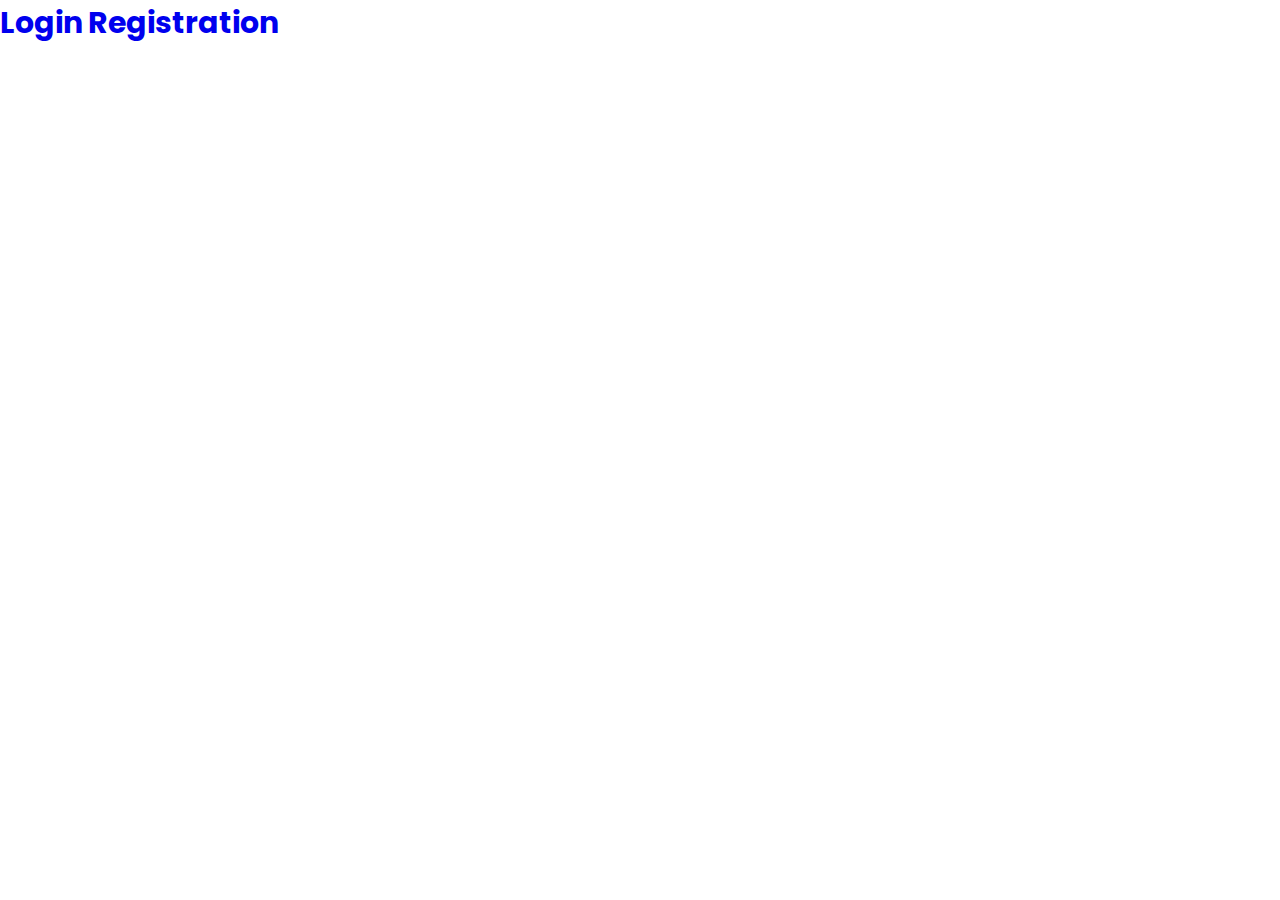
<file: index.html>
<!DOCTYPE html><html lang="en" class="page"><head><meta charset="UTF-8"><meta name="viewport" content="width=device-width,initial-scale=1"><link rel="shortcut icon" href="favicon.ico" type="image/x-icon"><meta http-equiv="X-UA-Compatible" content="ie=edge"><meta name="theme-color" content="#111111"><title>agata</title><meta name="description" content="Web App"><link rel="preconnect" href="https://fonts.googleapis.com"><link rel="preconnect" href="https://fonts.gstatic.com" crossorigin><link rel="preload" as="style" href="https://fonts.googleapis.com/css2?family=Poppins:wght@400;500;600;700&display=swap" onload="this.onload=null;this.rel='stylesheet'"><link rel="preload" as="style" href="https://fonts.googleapis.com/css2?family=Roboto:wght@400;700&display=swap" onload="this.onload=null;this.rel='stylesheet'"><link rel="stylesheet" href="css/vendor.css"><link rel="stylesheet" href="css/main.css"><script defer="defer" src="js/main.js"></script></head><body class="page__body"><div class="site-container"><main class="main"><a class="title" href="login.html">Login</a> <a class="title" href="registration.html">Registration</a></main></div></body></html>
</file>
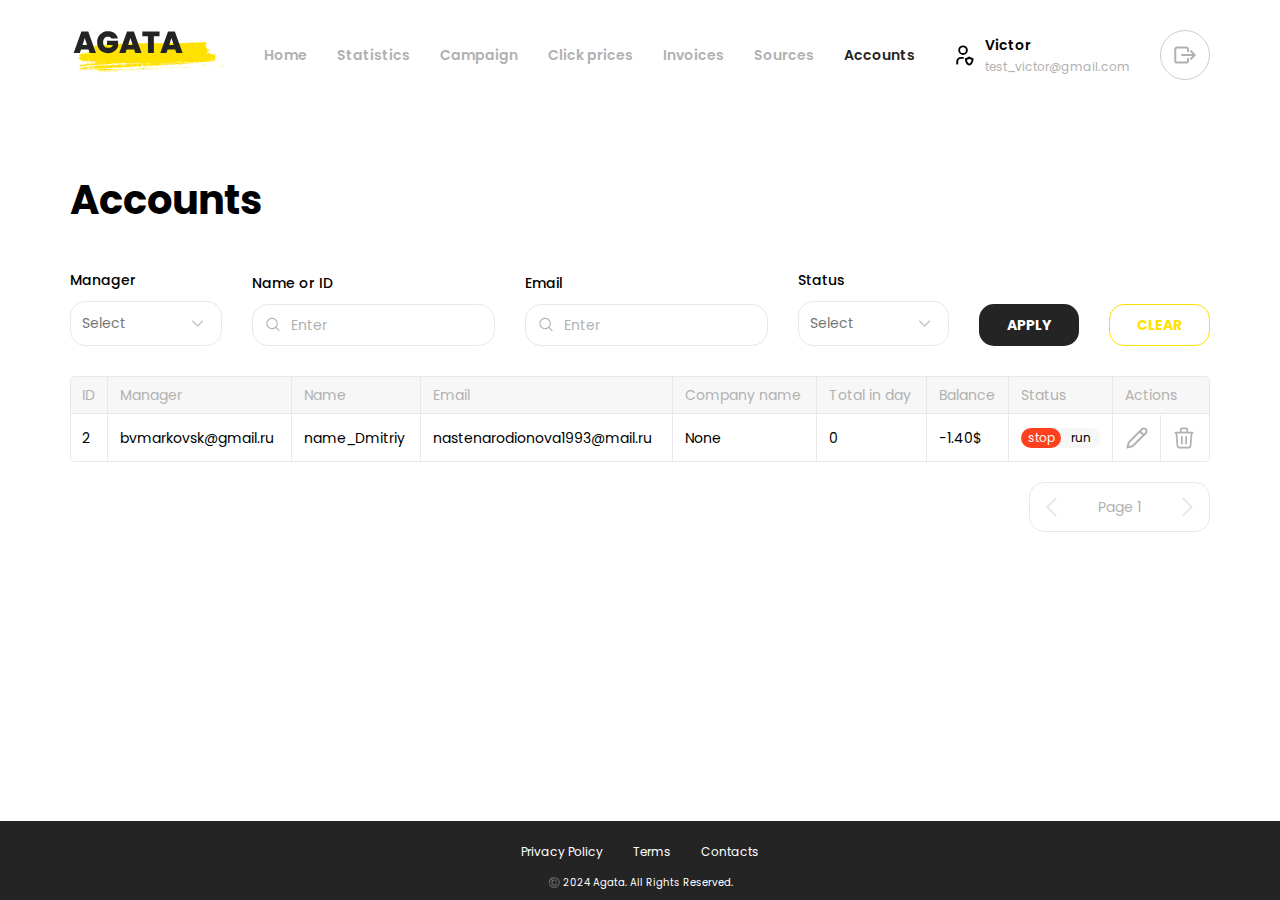
<file: admin-accounts.html>
<!DOCTYPE html><html lang="en" class="page"><head><meta charset="UTF-8"><meta name="viewport" content="width=device-width,initial-scale=1"><link rel="shortcut icon" href="favicon.ico" type="image/x-icon"><meta http-equiv="X-UA-Compatible" content="ie=edge"><meta name="theme-color" content="#111111"><title>agata</title><meta name="description" content="Web App"><link rel="preconnect" href="https://fonts.googleapis.com"><link rel="preconnect" href="https://fonts.gstatic.com" crossorigin><link rel="preload" as="style" href="https://fonts.googleapis.com/css2?family=Poppins:wght@400;500;600;700&display=swap" onload="this.onload=null;this.rel='stylesheet'"><link rel="preload" as="style" href="https://fonts.googleapis.com/css2?family=Roboto:wght@400;700&display=swap" onload="this.onload=null;this.rel='stylesheet'"><link rel="stylesheet" href="css/vendor.css"><link rel="stylesheet" href="css/main.css"><script defer="defer" src="js/main.js"></script></head><body><header class="header"><div class="header__container container"><a class="header__logo" href="admin-index.html"><img src="img/logo.svg" alt="Логотип" loading="lazy" width="157" height="49"></a><nav class="header__nav"><ul class="header__list"><li class="header__item"><a class="header__link" href="admin-index.html">Home</a></li><li class="header__item"><a class="header__link" href="admin-statistics.html">Statistics</a></li><li class="header__item"><a class="header__link" href="admin-campaign.html">Campaign</a></li><li class="header__item"><a class="header__link" href="admin-click-prices.html">Click prices</a></li><li class="header__item"><a class="header__link" href="admin-invoices.html">Invoices</a></li><li class="header__item"><a class="header__link" href="admin-sources.html">Sources</a></li><li class="header__item"><a class="header__link" href="admin-accounts.html">Accounts</a></li></ul></nav><div class="header__info"><div class="header__user"><svg class="sprite header__user-icon" viewBox="0 0 24 24" width="24" height="24"><use href="img/sprite.svg#user-shield"></use></svg><div class="header__content"><div class="header__name">Victor</div><div class="header__mail small-text">test_victor@gmail.com</div></div></div><!-- if you need to use button just uncomment under code --><!--<button class="header__logout">
        @<svg class="sprite header__logout-icon" viewBox="0 0 24 24" width="24" height="24">
    <use href="img/sprite.svg#logout"></use>
</svg>
      </button>--> <a class="header__logout" href="login.html" aria-label="Logout"><svg class="sprite header__logout-icon" viewBox="0 0 24 24" width="24" height="24"><use href="img/sprite.svg#logout"></use></svg></a></div></div></header><main class="main"><div class="main__wrapper"><div class="main__container container"><div class="page-head"><div class="big-title">Accounts</div></div><div class="table__filters"><div class="table__filter table__filter_status" id="manager"><div class="table__filter-label">Manager</div></div><div class="table__filter table__filter_search"><div class="table__filter-label">Name or ID </div><input type="text" class="input_search input" placeholder="Enter"></div><div class="table__filter table__filter_search"><div class="table__filter-label">Email</div><input type="text" class="input_search input" placeholder="Enter"></div><div class="table__filter table__filter_type" id="status"><div class="table__filter-label">Status</div></div><div class="table__filter"><button class="button button_dark">apply</button></div><div class="table__filter"><button class="button button_transparent">clear</button></div></div><div class="table__outer"><table class="admin-accounts__table"><thead><tr><td>ID</td><td>Manager</td><td>Name</td><td>Email</td><td>Company name</td><td>Total in day</td><td>Balance</td><td>Status</td><td>Actions</td></tr></thead><tbody><tr><td>2</td><td>bvmarkovsk@gmail.ru</td><td>name_Dmitriy</td><td>nastenarodionova1993@mail.ru</td><td>None</td><td>0</td><td>-1.40$</td><td><div class="switcher switcher_short admin-accounts__switcher"><label class="switcher__button"><input class="switcher__input" name="switch-1" type="radio" value="stop" checked="checked"> stop</label> <label class="switcher__button"><input class="switcher__input" name="switch-1" type="radio" value="run"> run</label><div class="switcher__holder"></div></div></td><td><div class="td-buttons"><button class="button-edit td-buttons__edit" aria-label="edit" data-modal-id="accounts-edit"><svg class="sprite button-delete__icon" viewBox="0 0 24 24" width="24" height="24"><use href="img/sprite.svg#pencil"></use></svg></button> <button class="button-delete @class" aria-label="remove" data-modal-id="delete-modal"><svg class="sprite button-delete__icon" viewBox="0 0 24 24" width="24" height="24"><use href="img/sprite.svg#basket"></use></svg></button></div></td></tr></tbody></table></div><div class="pagination__footer"><div class="pagination__pages"><button class="pagination__page-arrow pagination__page-prev" aria-label="prev page"><svg class="sprite pagination__page-icon" viewBox="0 0 24 24" width="24" height="24"><use href="img/sprite.svg#small-arrow"></use></svg></button><div class="pagination__page">Page 1</div><button class="pagination__page-arrow pagination__page-next" aria-label="next page"><svg class="sprite pagination__page-icon" viewBox="0 0 24 24" width="24" height="24"><use href="img/sprite.svg#small-arrow"></use></svg></button></div></div></div></div></main><footer class="footer"><div class="footer__container container"><ul class="footer__links"><li class="footer__item"><a href="#" class="footer__link">Privacy Policy</a></li><li class="footer__item"><a href="#" class="footer__link">Terms</a></li><li class="footer__item"><a href="#" class="footer__link">Contacts</a></li></ul><div class="footer__terms">©️ 2024 Agata. All Rights Reserved.</div></div></footer><div class="modal" data-modal-name="delete-modal" role="alertdialog" aria-labelledby="delete-title" aria-label="Are you want to delete it?"><div class="modal__holder"></div><div class="modal__container"><button class="modal__close" aria-label="Close modal"><span></span> <span></span></button><div class="modal__content delete"><form class="delete-modal__box"><div class="delete-modal__title title" id="delete-title">Are you want to delete it?</div><button class="delete-modal__button button button_dark" type="button">delete</button></form></div></div></div><div class="modal" data-modal-name="accounts-edit" role="alertdialog" aria-labelledby="add-title" aria-label="Edit account"><div class="modal__holder"></div><div class="modal__container"><button class="modal__close" aria-label="Close modal"></button><div class="modal__content"><form class="add-modal__form"><div class="add-modal__title title" id="edit-title">Edit account</div><ul class="add-modal__inputs"><li class="add-modal__li"><label class="add-modal__label" id="manager-modal"><span class="add-modal__text">Manager</span></label></li><li class="add-modal__li"><label class="add-modal__label"><span class="add-modal__text">Name</span> <input class="add-modal__input input" type="text" placeholder="Enter"></label></li><li class="add-modal__li"><label class="add-modal__label"><span class="add-modal__text">Email</span> <input class="add-modal__input input" type="text" placeholder="Enter"></label></li><li class="add-modal__li"><label class="add-modal__label"><span class="add-modal__text">Company</span> <input class="add-modal__input input" type="text" placeholder="Enter"></label></li><li class="add-modal__li"><div class="add-modal__label"><span class="add-modal__text">Balance</span> <span class="number"><button class="number-plus" type="button" aria-label="plus" onclick="this.nextElementSibling.stepUp(); this.nextElementSibling.onchange();"></button> <input type="number" min="0" value="0" placeholder="0"> <button class="number-minus" type="button" aria-label="minus" onclick="this.previousElementSibling.stepDown(); this.previousElementSibling.onchange();"></button></span></div></li><li class="add-modal__li"><label class="add-modal__label"><div class="add-modal__text hide">Allow zero balance</div><label class="checkbox add-modal__footer-checkbox"><input class="checkbox__input" type="checkbox"> <span class="checkbox__box"></span> <span class="checkbox__text">Allow zero balance</span></label></label></li><li class="add-modal__li"><div class="add-modal__label"><span class="add-modal__text">Role:</span><div class="add-modal__radios"><label class="radio"><input class="radio__input" type="radio" name="platform" value="Manager"> <span class="radio__oval"></span> <span class="radio__text">Manager</span></label> <label class="radio"><input class="radio__input" type="radio" name="platform" value="Admin"> <span class="radio__oval"></span> <span class="radio__text">Admin</span></label></div></div></li></ul><div class="add-modal__footer"><button class="add-modal__button button button_dark" type="button">add</button></div></form></div></div></div></body></html>
</file>
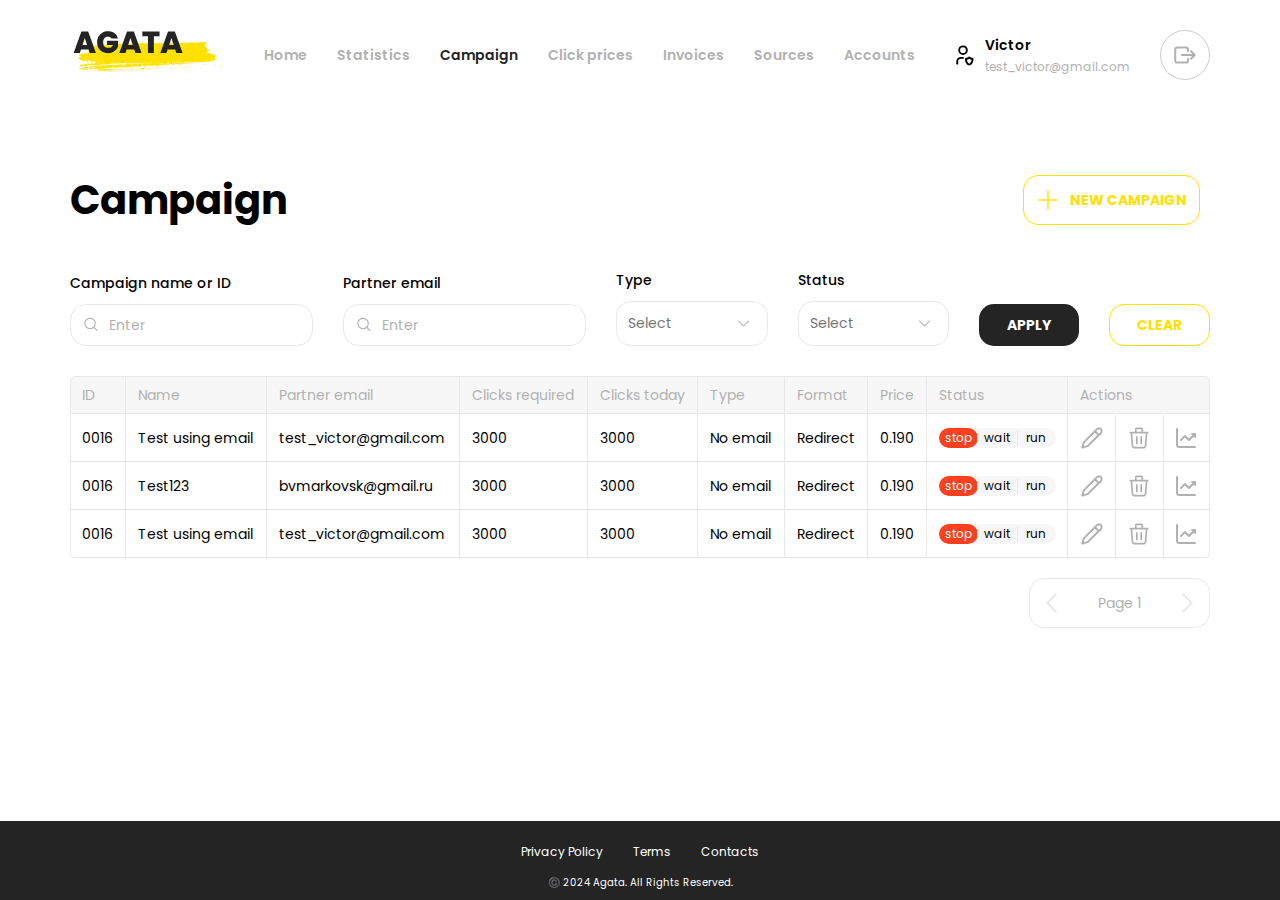
<file: admin-campaign.html>
<!DOCTYPE html><html lang="en" class="page"><head><meta charset="UTF-8"><meta name="viewport" content="width=device-width,initial-scale=1"><link rel="shortcut icon" href="favicon.ico" type="image/x-icon"><meta http-equiv="X-UA-Compatible" content="ie=edge"><meta name="theme-color" content="#111111"><title>agata</title><meta name="description" content="Web App"><link rel="preconnect" href="https://fonts.googleapis.com"><link rel="preconnect" href="https://fonts.gstatic.com" crossorigin><link rel="preload" as="style" href="https://fonts.googleapis.com/css2?family=Poppins:wght@400;500;600;700&display=swap" onload="this.onload=null;this.rel='stylesheet'"><link rel="preload" as="style" href="https://fonts.googleapis.com/css2?family=Roboto:wght@400;700&display=swap" onload="this.onload=null;this.rel='stylesheet'"><link rel="stylesheet" href="css/vendor.css"><link rel="stylesheet" href="css/main.css"><script defer="defer" src="js/main.js"></script></head><body><header class="header"><div class="header__container container"><a class="header__logo" href="admin-index.html"><img src="img/logo.svg" alt="Логотип" loading="lazy" width="157" height="49"></a><nav class="header__nav"><ul class="header__list"><li class="header__item"><a class="header__link" href="admin-index.html">Home</a></li><li class="header__item"><a class="header__link" href="admin-statistics.html">Statistics</a></li><li class="header__item"><a class="header__link" href="admin-campaign.html">Campaign</a></li><li class="header__item"><a class="header__link" href="admin-click-prices.html">Click prices</a></li><li class="header__item"><a class="header__link" href="admin-invoices.html">Invoices</a></li><li class="header__item"><a class="header__link" href="admin-sources.html">Sources</a></li><li class="header__item"><a class="header__link" href="admin-accounts.html">Accounts</a></li></ul></nav><div class="header__info"><div class="header__user"><svg class="sprite header__user-icon" viewBox="0 0 24 24" width="24" height="24"><use href="img/sprite.svg#user-shield"></use></svg><div class="header__content"><div class="header__name">Victor</div><div class="header__mail small-text">test_victor@gmail.com</div></div></div><!-- if you need to use button just uncomment under code --><!--<button class="header__logout">
        @<svg class="sprite header__logout-icon" viewBox="0 0 24 24" width="24" height="24">
    <use href="img/sprite.svg#logout"></use>
</svg>
      </button>--> <a class="header__logout" href="login.html" aria-label="Logout"><svg class="sprite header__logout-icon" viewBox="0 0 24 24" width="24" height="24"><use href="img/sprite.svg#logout"></use></svg></a></div></div></header><main class="main"><div class="main__wrapper"><div class="main__container container"><div class="page-head"><div class="big-title">Campaign</div><button class="button button_transparent" data-modal-id="add-campaign"><svg class="sprite table__filter-icon" viewBox="0 0 24 24" width="24" height="24"><use href="img/sprite.svg#plus"></use></svg> new campaign</button></div><div class="table__filters"><div class="table__filter table__filter_search"><div class="table__filter-label">Campaign name or ID </div><input type="text" class="input_search input" placeholder="Enter"></div><div class="table__filter table__filter_search"><div class="table__filter-label">Partner email</div><input type="text" class="input_search input" placeholder="Enter"></div><div class="table__filter table__filter_status" id="type"><div class="table__filter-label">Type</div></div><div class="table__filter table__filter_type" id="status"><div class="table__filter-label">Status</div></div><div class="table__filter"><button class="button button_dark">apply</button></div><div class="table__filter"><button class="button button_transparent">clear</button></div></div><div class="table__outer"><table class="admin-campaign__table"><thead><tr><td>ID</td><td>Name</td><td>Partner email</td><td>Clicks required</td><td>Clicks today</td><td>Type</td><td>Format</td><td>Price</td><td>Status</td><td>Actions</td></tr></thead><tbody><tr><td>0016</td><td>Test using email</td><td>test_victor@gmail.com</td><td>3000</td><td>3000</td><td>No email</td><td>Redirect</td><td>0.190</td><td><div class="switcher admin-switcher"><label class="switcher__button"><input class="switcher__input" name="switch-1" type="radio" value="stop" checked="checked"> stop</label> <label class="switcher__button"><input class="switcher__input" name="switch-1" type="radio" value="wait"> wait</label> <label class="switcher__button"><input class="switcher__input" name="switch-1" type="radio" value="run"> run</label><div class="switcher__holder"></div></div></td><td><div class="td-buttons"><button class="button-edit @class" aria-label="edit" data-modal-id="edit-modal"><svg class="sprite button-delete__icon" viewBox="0 0 24 24" width="24" height="24"><use href="img/sprite.svg#pencil"></use></svg></button> <button class="button-delete @class" aria-label="remove" data-modal-id="delete-modal"><svg class="sprite button-delete__icon" viewBox="0 0 24 24" width="24" height="24"><use href="img/sprite.svg#basket"></use></svg></button> <a class="button-stat @class" aria-label="info" href="admin-statistics.html"><svg class="sprite button-stat__icon" viewBox="0 0 24 24" width="24" height="24"><use href="img/sprite.svg#graph"></use></svg></a></div></td></tr><!-- under is all repeat you can dalete code under --><!--  --><!--  --><!--  --><!--  --><!--  --><!--  --><!--  --><tr><td>0016</td><td>Test123</td><td>bvmarkovsk@gmail.ru</td><td>3000</td><td>3000</td><td>No email</td><td>Redirect</td><td>0.190</td><td><div class="switcher admin-switcher"><label class="switcher__button"><input class="switcher__input" name="switch-2" type="radio" value="stop" checked="checked"> stop</label> <label class="switcher__button"><input class="switcher__input" name="switch-2" type="radio" value="wait"> wait</label> <label class="switcher__button"><input class="switcher__input" name="switch-2" type="radio" value="run"> run</label><div class="switcher__holder"></div></div></td><td><div class="td-buttons"><button class="button-edit @class" aria-label="edit" data-modal-id="edit-modal"><svg class="sprite button-delete__icon" viewBox="0 0 24 24" width="24" height="24"><use href="img/sprite.svg#pencil"></use></svg></button> <button class="button-delete @class" aria-label="remove" data-modal-id="delete-modal"><svg class="sprite button-delete__icon" viewBox="0 0 24 24" width="24" height="24"><use href="img/sprite.svg#basket"></use></svg></button> <a class="button-stat @class" aria-label="info" href="admin-statistics.html"><svg class="sprite button-stat__icon" viewBox="0 0 24 24" width="24" height="24"><use href="img/sprite.svg#graph"></use></svg></a></div></td></tr><tr><td>0016</td><td>Test using email</td><td>test_victor@gmail.com</td><td>3000</td><td>3000</td><td>No email</td><td>Redirect</td><td>0.190</td><td><div class="switcher admin-switcher"><label class="switcher__button"><input class="switcher__input" name="switch-3" type="radio" value="stop" checked="checked"> stop</label> <label class="switcher__button"><input class="switcher__input" name="switch-3" type="radio" value="wait"> wait</label> <label class="switcher__button"><input class="switcher__input" name="switch-3" type="radio" value="run"> run</label><div class="switcher__holder"></div></div></td><td><div class="td-buttons"><button class="button-edit @class" aria-label="edit" data-modal-id="edit-modal"><svg class="sprite button-delete__icon" viewBox="0 0 24 24" width="24" height="24"><use href="img/sprite.svg#pencil"></use></svg></button> <button class="button-delete @class" aria-label="remove" data-modal-id="delete-modal"><svg class="sprite button-delete__icon" viewBox="0 0 24 24" width="24" height="24"><use href="img/sprite.svg#basket"></use></svg></button> <a class="button-stat @class" aria-label="info" href="admin-statistics.html"><svg class="sprite button-stat__icon" viewBox="0 0 24 24" width="24" height="24"><use href="img/sprite.svg#graph"></use></svg></a></div></td></tr><!--  --><!--  --><!--  --><!--  --><!--  --><!--  --><!--  --></tbody></table></div><div class="pagination__footer"><div class="pagination__pages"><button class="pagination__page-arrow pagination__page-prev" aria-label="prev page"><svg class="sprite pagination__page-icon" viewBox="0 0 24 24" width="24" height="24"><use href="img/sprite.svg#small-arrow"></use></svg></button><div class="pagination__page">Page 1</div><button class="pagination__page-arrow pagination__page-next" aria-label="next page"><svg class="sprite pagination__page-icon" viewBox="0 0 24 24" width="24" height="24"><use href="img/sprite.svg#small-arrow"></use></svg></button></div></div></div></div></main><footer class="footer"><div class="footer__container container"><ul class="footer__links"><li class="footer__item"><a href="#" class="footer__link">Privacy Policy</a></li><li class="footer__item"><a href="#" class="footer__link">Terms</a></li><li class="footer__item"><a href="#" class="footer__link">Contacts</a></li></ul><div class="footer__terms">©️ 2024 Agata. All Rights Reserved.</div></div></footer><div class="modal" data-modal-name="add-campaign" role="alertdialog" aria-labelledby="add-title" aria-label="Add new campaign"><div class="modal__holder"></div><div class="modal__container"><button class="modal__close" aria-label="Close modal"></button><div class="modal__content"><form class="add-modal__form"><div class="add-modal__title title" id="add-title">Add new campaign</div><ul class="add-modal__inputs"><li class="add-modal__li add-modal__li_full"><label class="add-modal__label" id="modal-user"><span class="add-modal__text">User</span></label></li><li class="add-modal__li"><label class="add-modal__label"><span class="add-modal__text">Name</span> <input class="add-modal__input input" type="text" placeholder="Enter"></label></li><li class="add-modal__li"><label class="add-modal__label"><span class="add-modal__text">Link</span> <input class="add-modal__input input" type="text" placeholder="Enter"></label></li><li class="add-modal__li"><label class="add-modal__label" id="modal-geo"><span class="add-modal__text">Geo</span></label></li><li class="add-modal__li"><div class="add-modal__label"><span class="add-modal__text">Clicks per day</span> <span class="number"><button class="number-plus" type="button" aria-label="plus" onclick="this.nextElementSibling.stepUp(); this.nextElementSibling.onchange();"></button> <input type="number" min="0" value="0" placeholder="0"> <button class="number-minus" type="button" aria-label="minus" onclick="this.previousElementSibling.stepDown(); this.previousElementSibling.onchange();"></button></span></div></li><li class="add-modal__li"><label class="add-modal__label" id="modal-source"><span class="add-modal__text">Source</span></label></li><li class="add-modal__li"><div class="add-modal__label"><span class="add-modal__text">Price</span> <span class="number"><button class="number-plus" type="button" aria-label="plus" onclick="this.nextElementSibling.stepUp(); this.nextElementSibling.onchange();"></button> <input type="number" min="0" value="0" placeholder="0"> <button class="number-minus" type="button" aria-label="minus" onclick="this.previousElementSibling.stepDown(); this.previousElementSibling.onchange();"></button></span></div></li><li class="add-modal__li"><label class="add-modal__label" id="modal-type"><span class="add-modal__text">Type:</span></label></li><li class="add-modal__li"><label class="add-modal__label" id="modal-format"><span class="add-modal__text">Format:</span></label></li><li class="add-modal__li" id="platform-radios"><div class="add-modal__label"><span class="add-modal__text">Platform:</span><div class="add-modal__radios"><label class="radio"><input class="radio__input" type="radio" name="platform" value="Mobile"> <span class="radio__oval"></span> <span class="radio__text">Mobile</span></label> <label class="radio"><input class="radio__input" type="radio" name="platform" value="Desktop"> <span class="radio__oval"></span> <span class="radio__text">Desktop</span></label></div></div></li><li class="add-modal__li hide" id="platform-os"><div class="add-modal__label"><span class="add-modal__text">OS</span><div class="add-modal__radios"><label class="checkbox add-modal__checkbox"><input class="checkbox__input" type="checkbox"> <span class="checkbox__box"></span> <span class="checkbox__text">Android</span></label> <label class="checkbox add-modal__checkbox"><input class="checkbox__input" type="checkbox"> <span class="checkbox__box"></span> <span class="checkbox__text">IOS</span></label></div></div></li><li class="add-modal__li hide" id="platform-desktop"><div class="add-modal__label"><span class="add-modal__text">OS</span><div class="add-modal__radios"><label class="checkbox add-modal__checkbox"><input class="checkbox__input" type="checkbox"> <span class="checkbox__box"></span> <span class="checkbox__text">Windows</span></label> <label class="checkbox add-modal__checkbox"><input class="checkbox__input" type="checkbox"> <span class="checkbox__box"></span> <span class="checkbox__text">macOS</span></label> <label class="checkbox add-modal__checkbox"><input class="checkbox__input" type="checkbox"> <span class="checkbox__box"></span> <span class="checkbox__text">Linux</span></label></div></div></li></ul><div class="add-modal__footer"><button class="add-modal__button button button_dark" type="button">add</button></div></form></div></div></div><div class="modal" data-modal-name="edit-modal" role="alertdialog" aria-labelledby="edit-title" aria-label="Edit campaign"><div class="modal__holder"></div><div class="modal__container"><button class="modal__close" aria-label="Close modal"><span></span> <span></span></button><div class="modal__content"><form class="edit-modal__box"><div class="edit-modal__title title" id="edit-title">Edit campaign</div><ul class="edit-modal__list"><li class="edit-modal__item"><label class="edit-modal__label"><span class="edit-modal__text">Name</span> <input class="edit-modal__input input" type="text" placeholder="Enter"></label></li><li class="edit-modal__item"><label class="edit-modal__label"><span class="edit-modal__text">Link</span> <input class="edit-modal__input input" type="text" placeholder="Enter"></label></li><li class="edit-modal__item"><div class="edit-modal__label"><span class="edit-modal__text">Clicks per day</span> <span class="number"><button class="number-plus" type="button" aria-label="plus" onclick="this.nextElementSibling.stepUp(); this.nextElementSibling.onchange();"></button> <input type="number" min="0" value="0" placeholder="0"> <button class="number-minus" type="button" aria-label="minus" onclick="this.previousElementSibling.stepDown(); this.previousElementSibling.onchange();"></button></span></div></li></ul><button class="edit-modal__button button button_dark" type="button">Save</button></form></div></div></div><div class="modal" data-modal-name="delete-modal" role="alertdialog" aria-labelledby="delete-title" aria-label="Are you want to delete it?"><div class="modal__holder"></div><div class="modal__container"><button class="modal__close" aria-label="Close modal"><span></span> <span></span></button><div class="modal__content delete"><form class="delete-modal__box"><div class="delete-modal__title title" id="delete-title">Are you want to delete it?</div><button class="delete-modal__button button button_dark" type="button">delete</button></form></div></div></div></body></html>
</file>
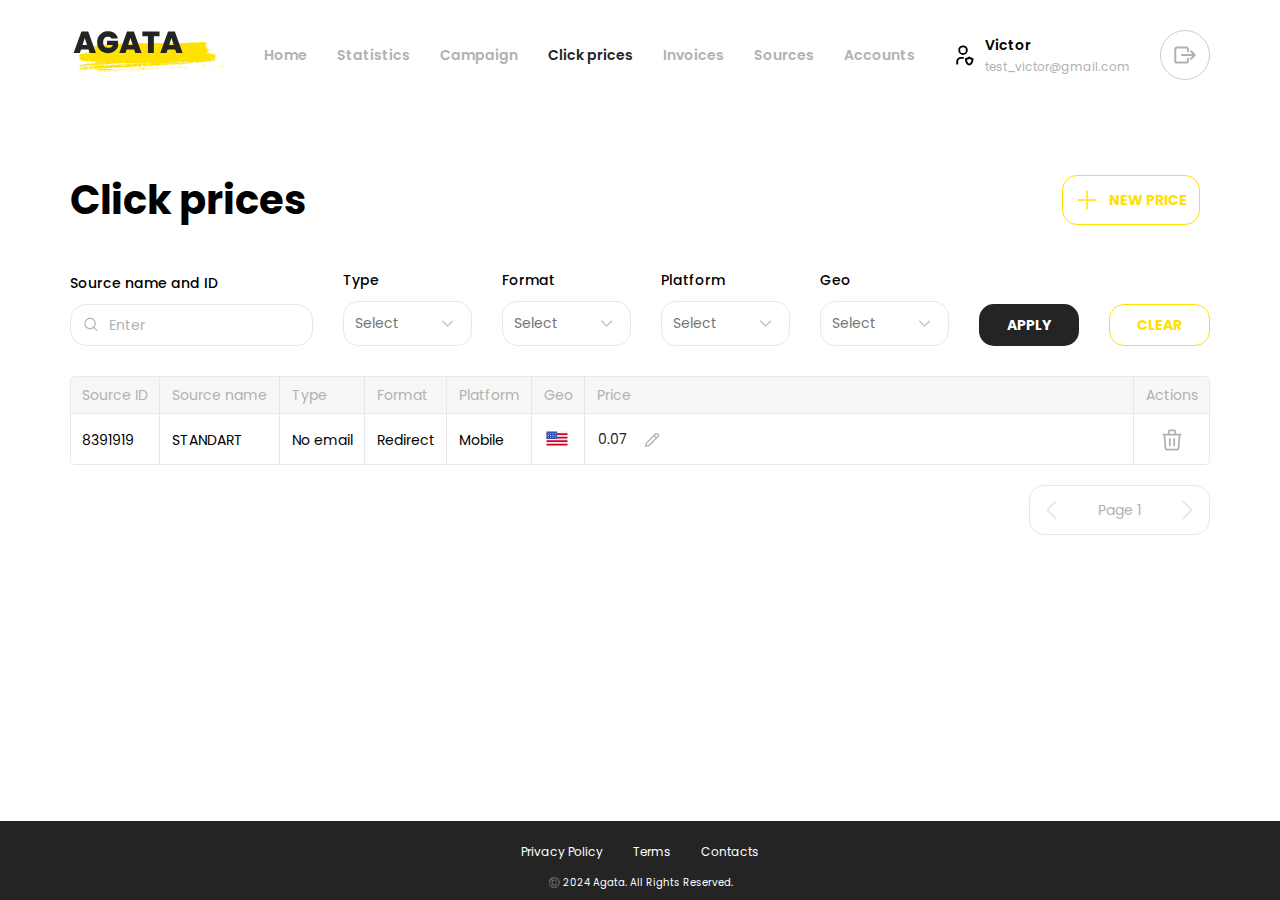
<file: admin-click-prices.html>
<!DOCTYPE html><html lang="en" class="page"><head><meta charset="UTF-8"><meta name="viewport" content="width=device-width,initial-scale=1"><link rel="shortcut icon" href="favicon.ico" type="image/x-icon"><meta http-equiv="X-UA-Compatible" content="ie=edge"><meta name="theme-color" content="#111111"><title>agata</title><meta name="description" content="Web App"><link rel="preconnect" href="https://fonts.googleapis.com"><link rel="preconnect" href="https://fonts.gstatic.com" crossorigin><link rel="preload" as="style" href="https://fonts.googleapis.com/css2?family=Poppins:wght@400;500;600;700&display=swap" onload="this.onload=null;this.rel='stylesheet'"><link rel="preload" as="style" href="https://fonts.googleapis.com/css2?family=Roboto:wght@400;700&display=swap" onload="this.onload=null;this.rel='stylesheet'"><link rel="stylesheet" href="css/vendor.css"><link rel="stylesheet" href="css/main.css"><script defer="defer" src="js/main.js"></script></head><body><header class="header"><div class="header__container container"><a class="header__logo" href="admin-index.html"><img src="img/logo.svg" alt="Логотип" loading="lazy" width="157" height="49"></a><nav class="header__nav"><ul class="header__list"><li class="header__item"><a class="header__link" href="admin-index.html">Home</a></li><li class="header__item"><a class="header__link" href="admin-statistics.html">Statistics</a></li><li class="header__item"><a class="header__link" href="admin-campaign.html">Campaign</a></li><li class="header__item"><a class="header__link" href="admin-click-prices.html">Click prices</a></li><li class="header__item"><a class="header__link" href="admin-invoices.html">Invoices</a></li><li class="header__item"><a class="header__link" href="admin-sources.html">Sources</a></li><li class="header__item"><a class="header__link" href="admin-accounts.html">Accounts</a></li></ul></nav><div class="header__info"><div class="header__user"><svg class="sprite header__user-icon" viewBox="0 0 24 24" width="24" height="24"><use href="img/sprite.svg#user-shield"></use></svg><div class="header__content"><div class="header__name">Victor</div><div class="header__mail small-text">test_victor@gmail.com</div></div></div><!-- if you need to use button just uncomment under code --><!--<button class="header__logout">
        @<svg class="sprite header__logout-icon" viewBox="0 0 24 24" width="24" height="24">
    <use href="img/sprite.svg#logout"></use>
</svg>
      </button>--> <a class="header__logout" href="login.html" aria-label="Logout"><svg class="sprite header__logout-icon" viewBox="0 0 24 24" width="24" height="24"><use href="img/sprite.svg#logout"></use></svg></a></div></div></header><main class="main"><div class="main__wrapper"><div class="main__container container"><div class="page-head"><div class="big-title">Click prices</div><button class="button button_transparent" data-modal-id="add-price-modal"><svg class="sprite table__filter-icon" viewBox="0 0 24 24" width="24" height="24"><use href="img/sprite.svg#plus"></use></svg> new price</button></div><div class="table__filters"><div class="table__filter table__filter_search"><div class="table__filter-label">Source name and ID </div><input type="text" class="input_search input" placeholder="Enter"></div><div class="table__filter" id="type"><div class="table__filter-label">Type</div></div><div class="table__filter" id="format"><div class="table__filter-label">Format</div></div><div class="table__filter" id="os"><div class="table__filter-label">Platform</div></div><div class="table__filter" id="geo"><div class="table__filter-label">Geo</div></div><div class="table__filter"><button class="button button_dark">apply</button></div><div class="table__filter"><button class="button button_transparent">clear</button></div></div><div class="table__outer"><table class="admin-click-prices__table"><thead><tr><td>Source ID</td><td>Source name</td><td>Type</td><td>Format</td><td>Platform</td><td>Geo</td><td>Price</td><td>Actions</td></tr></thead><tbody><tr><td>8391919</td><td>STANDART</td><td>No email</td><td>Redirect</td><td>Mobile</td><td><img src="img/icons/usa-flag.svg" loading="lazy" width="25" height="25" alt="icon"></td><td><div class="admin-click-prices__price"><input class="admin-click-prices__value" type="number" value="0.07" placeholder="Enter price" disabled="disabled"> <button class="button-edit admin-click-prices__edit" aria-label="edit"><svg class="sprite button-delete__icon" viewBox="0 0 16 16" width="16" height="16"><use href="img/sprite.svg#pencil"></use></svg></button></div></td><td><button class="button-delete @class" aria-label="remove" data-modal-id="delete-modal"><svg class="sprite button-delete__icon" viewBox="0 0 24 24" width="24" height="24"><use href="img/sprite.svg#basket"></use></svg></button></td></tr></tbody></table></div><div class="pagination__footer"><div class="pagination__pages"><button class="pagination__page-arrow pagination__page-prev" aria-label="prev page"><svg class="sprite pagination__page-icon" viewBox="0 0 24 24" width="24" height="24"><use href="img/sprite.svg#small-arrow"></use></svg></button><div class="pagination__page">Page 1</div><button class="pagination__page-arrow pagination__page-next" aria-label="next page"><svg class="sprite pagination__page-icon" viewBox="0 0 24 24" width="24" height="24"><use href="img/sprite.svg#small-arrow"></use></svg></button></div></div></div></div></main><footer class="footer"><div class="footer__container container"><ul class="footer__links"><li class="footer__item"><a href="#" class="footer__link">Privacy Policy</a></li><li class="footer__item"><a href="#" class="footer__link">Terms</a></li><li class="footer__item"><a href="#" class="footer__link">Contacts</a></li></ul><div class="footer__terms">©️ 2024 Agata. All Rights Reserved.</div></div></footer><div class="modal" data-modal-name="edit-modal" role="alertdialog" aria-labelledby="edit-title" aria-label="need figma design"><div class="modal__holder"></div><div class="modal__container"><button class="modal__close" aria-label="Close modal"><span></span> <span></span></button><div class="modal__content"><form class="edit-modal__box"><div class="edit-modal__title title" id="edit-title">need figma design</div><ul class="edit-modal__list"><li class="edit-modal__item"><label class="edit-modal__label"><span class="edit-modal__text">Name</span> <input class="edit-modal__input input" type="text" placeholder="Enter"></label></li><li class="edit-modal__item"><label class="edit-modal__label"><span class="edit-modal__text">Link</span> <input class="edit-modal__input input" type="text" placeholder="Enter"></label></li><li class="edit-modal__item"><div class="edit-modal__label"><span class="edit-modal__text">Clicks per day</span> <span class="number"><button class="number-plus" type="button" aria-label="plus" onclick="this.nextElementSibling.stepUp(); this.nextElementSibling.onchange();"></button> <input type="number" min="0" value="0" placeholder="0"> <button class="number-minus" type="button" aria-label="minus" onclick="this.previousElementSibling.stepDown(); this.previousElementSibling.onchange();"></button></span></div></li></ul><button class="edit-modal__button button button_dark" type="button">Save</button></form></div></div></div><div class="modal" data-modal-name="delete-modal" role="alertdialog" aria-labelledby="delete-title" aria-label="Are you want to delete it?"><div class="modal__holder"></div><div class="modal__container"><button class="modal__close" aria-label="Close modal"><span></span> <span></span></button><div class="modal__content delete"><form class="delete-modal__box"><div class="delete-modal__title title" id="delete-title">Are you want to delete it?</div><button class="delete-modal__button button button_dark" type="button">delete</button></form></div></div></div><div class="modal" data-modal-name="add-price-modal" role="alertdialog" aria-labelledby="add-title" aria-label="Add new price"><div class="modal__holder"></div><div class="modal__container"><button class="modal__close" aria-label="Close modal"></button><div class="modal__content"><form class="add-modal__form"><div class="add-modal__title title" id="add-title">Add new price</div><ul class="add-modal__inputs"><li class="add-modal__li add-modal__li_full"><label class="add-modal__label" id="modal-geo"><span class="add-modal__text">Geo</span></label></li><li class="add-modal__li"><label class="add-modal__label" id="modal-source"><span class="add-modal__text">Source</span></label></li><li class="add-modal__li"><div class="add-modal__label"><span class="add-modal__text">Price</span> <span class="number"><button class="number-plus" type="button" aria-label="plus" onclick="this.nextElementSibling.stepUp(); this.nextElementSibling.onchange();"></button> <input type="number" min="0" value="0" placeholder="0"> <button class="number-minus" type="button" aria-label="minus" onclick="this.previousElementSibling.stepDown(); this.previousElementSibling.onchange();"></button></span></div></li><li class="add-modal__li"><label class="add-modal__label" id="modal-type"><span class="add-modal__text">Type:</span></label></li><li class="add-modal__li"><label class="add-modal__label" id="modal-format"><span class="add-modal__text">Format:</span></label></li><li class="add-modal__li" id="platform-radios"><div class="add-modal__label"><span class="add-modal__text">Platform:</span><div class="add-modal__radios"><label class="radio"><input class="radio__input" type="radio" name="platform" value="Mobile"> <span class="radio__oval"></span> <span class="radio__text">Mobile</span></label> <label class="radio"><input class="radio__input" type="radio" name="platform" value="Desktop"> <span class="radio__oval"></span> <span class="radio__text">Desktop</span></label></div></div></li><li class="add-modal__li hide" id="platform-os"><div class="add-modal__label"><span class="add-modal__text">OS</span><div class="add-modal__radios"><label class="checkbox add-modal__checkbox"><input class="checkbox__input" type="checkbox"> <span class="checkbox__box"></span> <span class="checkbox__text">Android</span></label> <label class="checkbox add-modal__checkbox"><input class="checkbox__input" type="checkbox"> <span class="checkbox__box"></span> <span class="checkbox__text">IOS</span></label></div></div></li><li class="add-modal__li hide" id="platform-desktop"><div class="add-modal__label"><span class="add-modal__text">OS</span><div class="add-modal__radios"><label class="checkbox add-modal__checkbox"><input class="checkbox__input" type="checkbox"> <span class="checkbox__box"></span> <span class="checkbox__text">Windows</span></label> <label class="checkbox add-modal__checkbox"><input class="checkbox__input" type="checkbox"> <span class="checkbox__box"></span> <span class="checkbox__text">macOS</span></label> <label class="checkbox add-modal__checkbox"><input class="checkbox__input" type="checkbox"> <span class="checkbox__box"></span> <span class="checkbox__text">Linux</span></label></div></div></li></ul><div class="add-modal__footer"><button class="add-modal__button button button_dark" type="button">add</button></div></form></div></div></div></body></html>
</file>
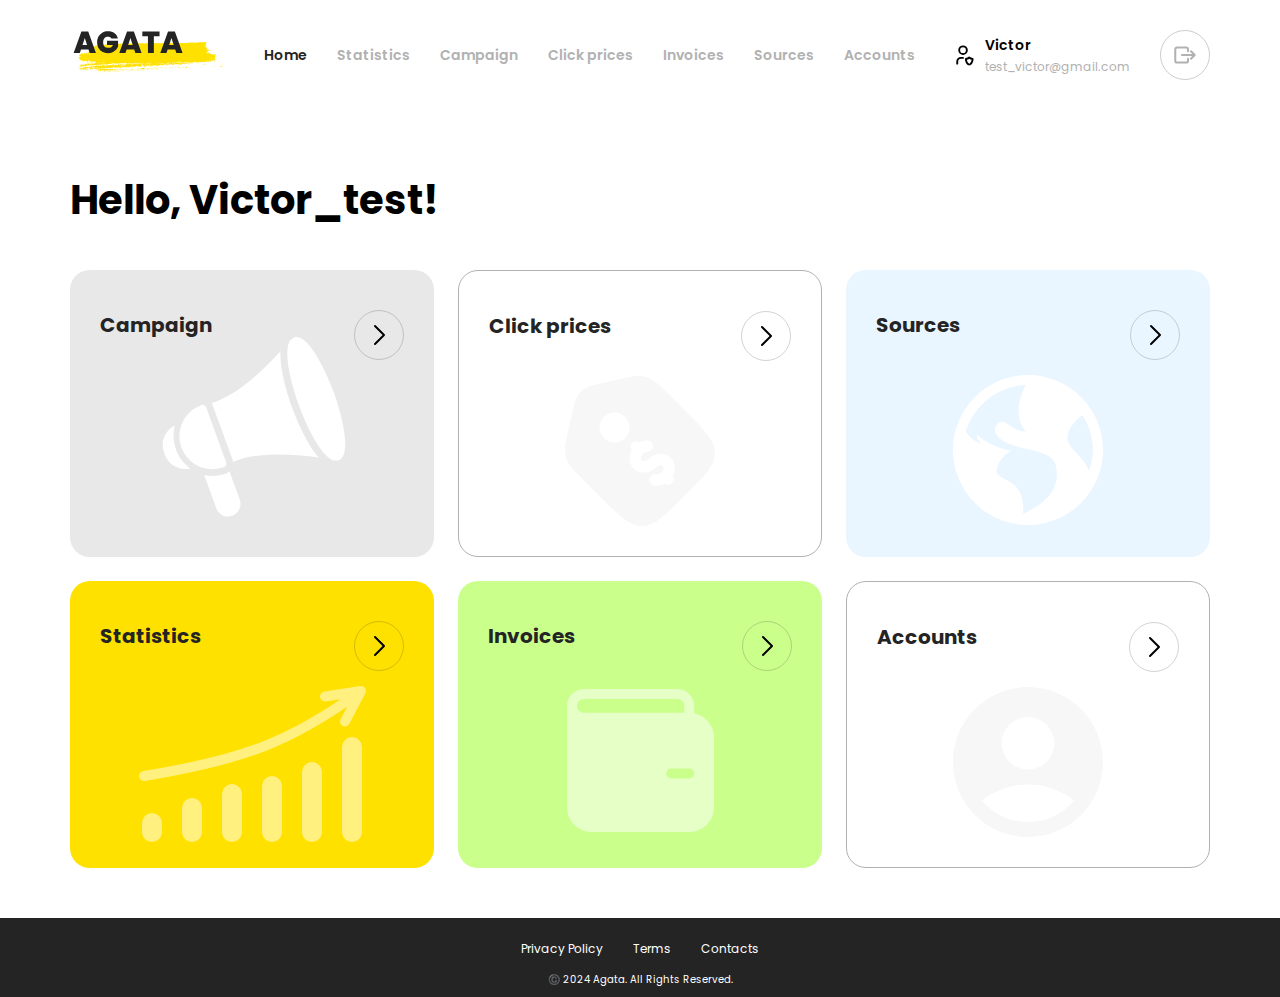
<file: admin-index.html>
<!DOCTYPE html><html lang="en" class="page"><head><meta charset="UTF-8"><meta name="viewport" content="width=device-width,initial-scale=1"><link rel="shortcut icon" href="favicon.ico" type="image/x-icon"><meta http-equiv="X-UA-Compatible" content="ie=edge"><meta name="theme-color" content="#111111"><title>agata</title><meta name="description" content="Web App"><link rel="preconnect" href="https://fonts.googleapis.com"><link rel="preconnect" href="https://fonts.gstatic.com" crossorigin><link rel="preload" as="style" href="https://fonts.googleapis.com/css2?family=Poppins:wght@400;500;600;700&display=swap" onload="this.onload=null;this.rel='stylesheet'"><link rel="preload" as="style" href="https://fonts.googleapis.com/css2?family=Roboto:wght@400;700&display=swap" onload="this.onload=null;this.rel='stylesheet'"><link rel="stylesheet" href="css/vendor.css"><link rel="stylesheet" href="css/main.css"><script defer="defer" src="js/main.js"></script></head><body><header class="header"><div class="header__container container"><a class="header__logo" href="admin-index.html"><img src="img/logo.svg" alt="Логотип" loading="lazy" width="157" height="49"></a><nav class="header__nav"><ul class="header__list"><li class="header__item"><a class="header__link" href="admin-index.html">Home</a></li><li class="header__item"><a class="header__link" href="admin-statistics.html">Statistics</a></li><li class="header__item"><a class="header__link" href="admin-campaign.html">Campaign</a></li><li class="header__item"><a class="header__link" href="admin-click-prices.html">Click prices</a></li><li class="header__item"><a class="header__link" href="admin-invoices.html">Invoices</a></li><li class="header__item"><a class="header__link" href="admin-sources.html">Sources</a></li><li class="header__item"><a class="header__link" href="admin-accounts.html">Accounts</a></li></ul></nav><div class="header__info"><div class="header__user"><svg class="sprite header__user-icon" viewBox="0 0 24 24" width="24" height="24"><use href="img/sprite.svg#user-shield"></use></svg><div class="header__content"><div class="header__name">Victor</div><div class="header__mail small-text">test_victor@gmail.com</div></div></div><!-- if you need to use button just uncomment under code --><!--<button class="header__logout">
        @<svg class="sprite header__logout-icon" viewBox="0 0 24 24" width="24" height="24">
    <use href="img/sprite.svg#logout"></use>
</svg>
      </button>--> <a class="header__logout" href="login.html" aria-label="Logout"><svg class="sprite header__logout-icon" viewBox="0 0 24 24" width="24" height="24"><use href="img/sprite.svg#logout"></use></svg></a></div></div></header><main class="main"><div class="admin"><div class="container"><div class="page-head"><div class="big-title">Hello, Victor_test!</div></div><div class="admin__board"><ul class="admin__cards"><li class="admin__card admin__card_megaphone"><a href="admin-campaign.html" class="admin__link"><div class="admin__wrap"><div class="admin__text small-title">Campaign</div><div class="admin__more"><svg class="sprite admin__icon" viewBox="0 0 24 24" width="24" height="24"><use href="img/sprite.svg#arrow"></use></svg></div></div></a></li><li class="admin__card admin__card_price"><a href="admin-click-prices.html" class="admin__link"><div class="admin__wrap"><div class="admin__text small-title">Click prices</div><div class="admin__more"><svg class="sprite admin__icon" viewBox="0 0 24 24" width="24" height="24"><use href="img/sprite.svg#arrow"></use></svg></div></div></a></li><li class="admin__card admin__card_earth"><a href="admin-sources.html" class="admin__link"><div class="admin__wrap"><div class="admin__text small-title">Sources</div><div class="admin__more"><svg class="sprite admin__icon" viewBox="0 0 24 24" width="24" height="24"><use href="img/sprite.svg#arrow"></use></svg></div></div></a></li><li class="admin__card admin__card_graph"><a href="admin-statistics.html" class="admin__link"><div class="admin__wrap"><div class="admin__text small-title">Statistics</div><div class="admin__more"><svg class="sprite admin__icon" viewBox="0 0 24 24" width="24" height="24"><use href="img/sprite.svg#arrow"></use></svg></div></div></a></li><li class="admin__card admin__card_wallet"><a href="admin-invoices.html" class="admin__link"><div class="admin__wrap"><div class="admin__text small-title">Invoices</div><div class="admin__more"><svg class="sprite admin__icon" viewBox="0 0 24 24" width="24" height="24"><use href="img/sprite.svg#arrow"></use></svg></div></div></a></li><li class="admin__card admin__card_account"><a href="admin-accounts.html" class="admin__link"><div class="admin__wrap"><div class="admin__text small-title">Accounts</div><div class="admin__more"><svg class="sprite admin__icon" viewBox="0 0 24 24" width="24" height="24"><use href="img/sprite.svg#arrow"></use></svg></div></div></a></li></ul></div></div></div></main><footer class="footer"><div class="footer__container container"><ul class="footer__links"><li class="footer__item"><a href="#" class="footer__link">Privacy Policy</a></li><li class="footer__item"><a href="#" class="footer__link">Terms</a></li><li class="footer__item"><a href="#" class="footer__link">Contacts</a></li></ul><div class="footer__terms">©️ 2024 Agata. All Rights Reserved.</div></div></footer></body></html>
</file>
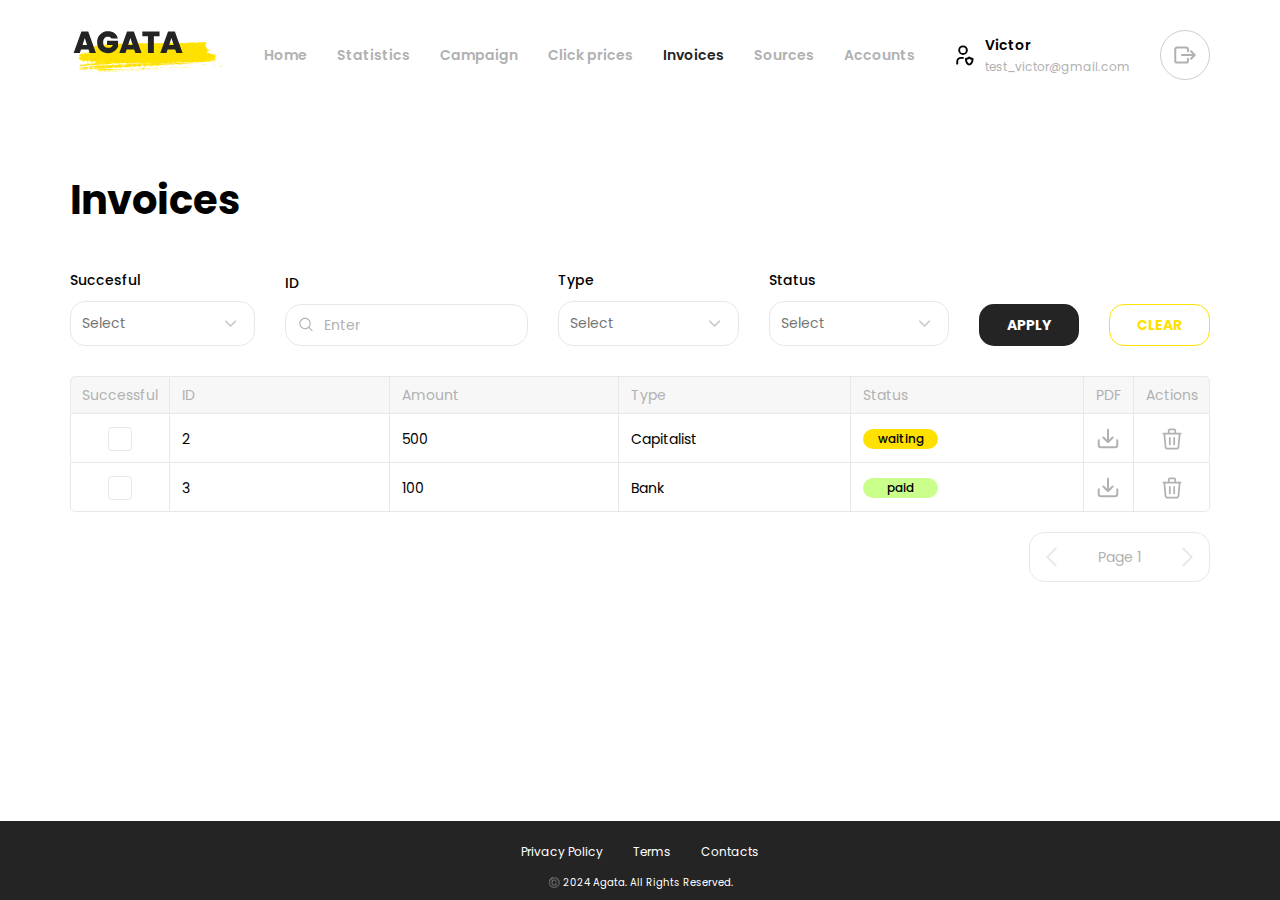
<file: admin-invoices.html>
<!DOCTYPE html><html lang="en" class="page"><head><meta charset="UTF-8"><meta name="viewport" content="width=device-width,initial-scale=1"><link rel="shortcut icon" href="favicon.ico" type="image/x-icon"><meta http-equiv="X-UA-Compatible" content="ie=edge"><meta name="theme-color" content="#111111"><title>agata</title><meta name="description" content="Web App"><link rel="preconnect" href="https://fonts.googleapis.com"><link rel="preconnect" href="https://fonts.gstatic.com" crossorigin><link rel="preload" as="style" href="https://fonts.googleapis.com/css2?family=Poppins:wght@400;500;600;700&display=swap" onload="this.onload=null;this.rel='stylesheet'"><link rel="preload" as="style" href="https://fonts.googleapis.com/css2?family=Roboto:wght@400;700&display=swap" onload="this.onload=null;this.rel='stylesheet'"><link rel="stylesheet" href="css/vendor.css"><link rel="stylesheet" href="css/main.css"><script defer="defer" src="js/main.js"></script></head><body><header class="header"><div class="header__container container"><a class="header__logo" href="admin-index.html"><img src="img/logo.svg" alt="Логотип" loading="lazy" width="157" height="49"></a><nav class="header__nav"><ul class="header__list"><li class="header__item"><a class="header__link" href="admin-index.html">Home</a></li><li class="header__item"><a class="header__link" href="admin-statistics.html">Statistics</a></li><li class="header__item"><a class="header__link" href="admin-campaign.html">Campaign</a></li><li class="header__item"><a class="header__link" href="admin-click-prices.html">Click prices</a></li><li class="header__item"><a class="header__link" href="admin-invoices.html">Invoices</a></li><li class="header__item"><a class="header__link" href="admin-sources.html">Sources</a></li><li class="header__item"><a class="header__link" href="admin-accounts.html">Accounts</a></li></ul></nav><div class="header__info"><div class="header__user"><svg class="sprite header__user-icon" viewBox="0 0 24 24" width="24" height="24"><use href="img/sprite.svg#user-shield"></use></svg><div class="header__content"><div class="header__name">Victor</div><div class="header__mail small-text">test_victor@gmail.com</div></div></div><!-- if you need to use button just uncomment under code --><!--<button class="header__logout">
        @<svg class="sprite header__logout-icon" viewBox="0 0 24 24" width="24" height="24">
    <use href="img/sprite.svg#logout"></use>
</svg>
      </button>--> <a class="header__logout" href="login.html" aria-label="Logout"><svg class="sprite header__logout-icon" viewBox="0 0 24 24" width="24" height="24"><use href="img/sprite.svg#logout"></use></svg></a></div></div></header><main class="main"><div class="main__wrapper"><div class="main__container container"><div class="page-head"><div class="big-title">Invoices</div></div><div class="table__filters"><div class="table__filter table__filter_succesful" id="succesful"><div class="table__filter-label">Succesful</div></div><div class="table__filter table__filter_search"><div class="table__filter-label">ID</div><input type="text" class="input_search input" placeholder="Enter"></div><div class="table__filter table__filter_status" id="type-invoce"><div class="table__filter-label">Type</div></div><div class="table__filter table__filter_type" id="status"><div class="table__filter-label">Status</div></div><div class="table__filter"><button class="button button_dark">apply</button></div><div class="table__filter"><button class="button button_transparent">clear</button></div></div><div class="table__outer"><table class="admin-invoices__table"><thead><tr><td>Successful</td><td>ID</td><td>Amount</td><td>Type</td><td>Status</td><td>PDF</td><td>Actions</td></tr></thead><tbody><tr><td><label class="checkbox admin-invoice__checkbox"><input class="checkbox__input" type="checkbox"> <span class="checkbox__box"></span></label></td><td>2</td><td>500</td><td>Capitalist</td><td><div class="admin-invoices__td-status admin-invoices__td-status_wait">waiting</div></td><td><a class="button-download @class" href="#" download><svg class="sprite button-download__icon" viewBox="0 0 24 25" width="24" height="25"><use href="img/sprite.svg#download"></use></svg></a></td><td><div class="td-buttons"><button class="button-delete @class" aria-label="remove" data-modal-id="delete-modal"><svg class="sprite button-delete__icon" viewBox="0 0 24 24" width="24" height="24"><use href="img/sprite.svg#basket"></use></svg></button></div></td></tr><!-- under is all repeat you can dalete code under --><!--  --><!--  --><!--  --><!--  --><!--  --><!--  --><!--  --><tr><td><label class="checkbox admin-invoice__checkbox"><input class="checkbox__input" type="checkbox"> <span class="checkbox__box"></span></label></td><td>3</td><td>100</td><td>Bank</td><td><div class="admin-invoices__td-status admin-invoices__td-status_paid">paid</div></td><td><a class="button-download @class" href="#" download><svg class="sprite button-download__icon" viewBox="0 0 24 25" width="24" height="25"><use href="img/sprite.svg#download"></use></svg></a></td><td><div class="td-buttons"><button class="button-delete @class" aria-label="remove" data-modal-id="delete-modal"><svg class="sprite button-delete__icon" viewBox="0 0 24 24" width="24" height="24"><use href="img/sprite.svg#basket"></use></svg></button></div></td></tr><!--  --><!--  --><!--  --><!--  --><!--  --><!--  --><!--  --></tbody></table></div><div class="pagination__footer"><div class="pagination__pages"><button class="pagination__page-arrow pagination__page-prev" aria-label="prev page"><svg class="sprite pagination__page-icon" viewBox="0 0 24 24" width="24" height="24"><use href="img/sprite.svg#small-arrow"></use></svg></button><div class="pagination__page">Page 1</div><button class="pagination__page-arrow pagination__page-next" aria-label="next page"><svg class="sprite pagination__page-icon" viewBox="0 0 24 24" width="24" height="24"><use href="img/sprite.svg#small-arrow"></use></svg></button></div></div></div></div></main><footer class="footer"><div class="footer__container container"><ul class="footer__links"><li class="footer__item"><a href="#" class="footer__link">Privacy Policy</a></li><li class="footer__item"><a href="#" class="footer__link">Terms</a></li><li class="footer__item"><a href="#" class="footer__link">Contacts</a></li></ul><div class="footer__terms">©️ 2024 Agata. All Rights Reserved.</div></div></footer><div class="modal" data-modal-name="delete-modal" role="alertdialog" aria-labelledby="delete-title" aria-label="Are you want to delete it?"><div class="modal__holder"></div><div class="modal__container"><button class="modal__close" aria-label="Close modal"><span></span> <span></span></button><div class="modal__content delete"><form class="delete-modal__box"><div class="delete-modal__title title" id="delete-title">Are you want to delete it?</div><button class="delete-modal__button button button_dark" type="button">delete</button></form></div></div></div></body></html>
</file>
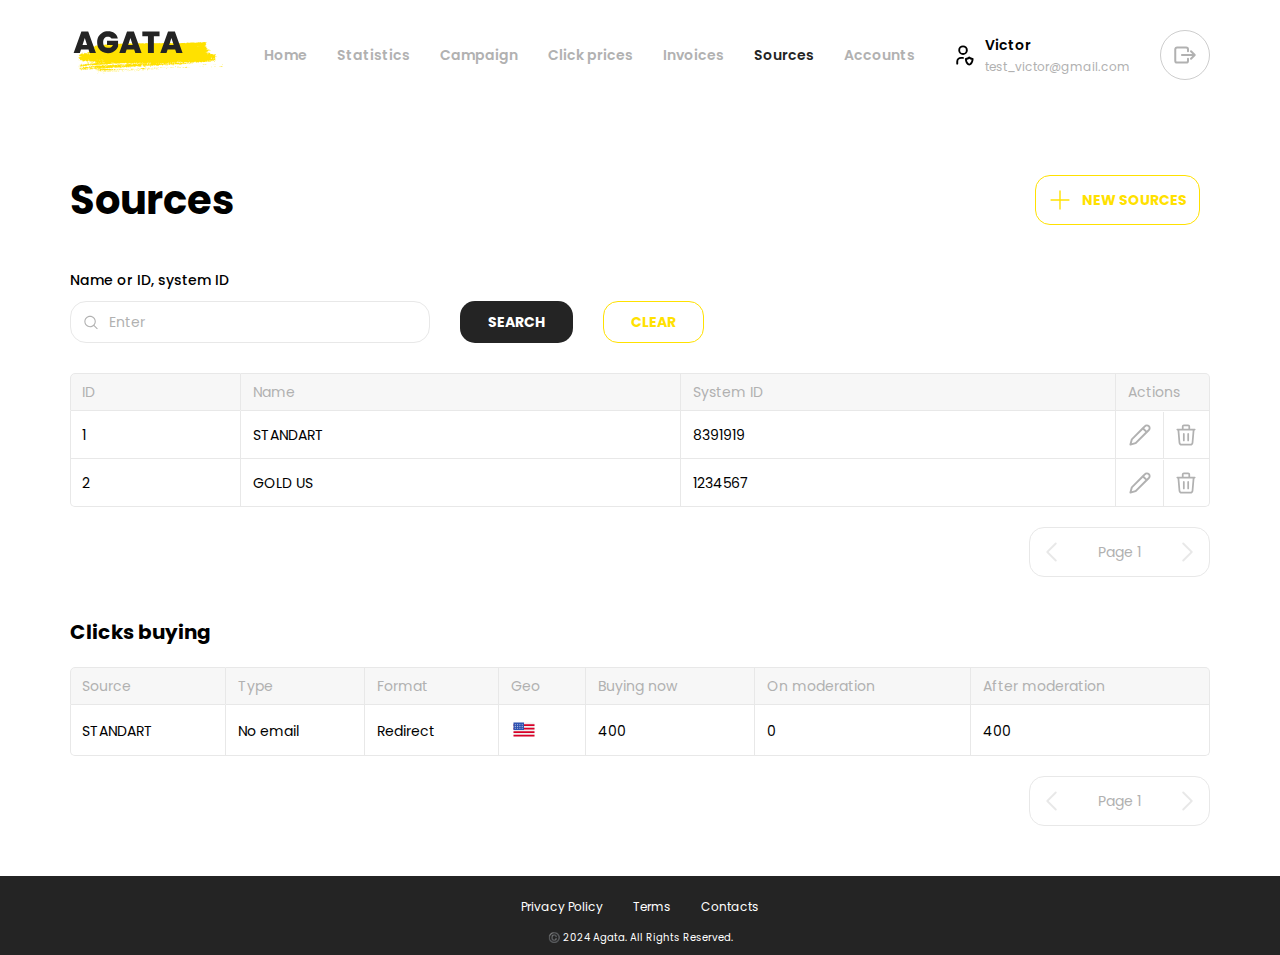
<file: admin-sources.html>
<!DOCTYPE html><html lang="en" class="page"><head><meta charset="UTF-8"><meta name="viewport" content="width=device-width,initial-scale=1"><link rel="shortcut icon" href="favicon.ico" type="image/x-icon"><meta http-equiv="X-UA-Compatible" content="ie=edge"><meta name="theme-color" content="#111111"><title>agata</title><meta name="description" content="Web App"><link rel="preconnect" href="https://fonts.googleapis.com"><link rel="preconnect" href="https://fonts.gstatic.com" crossorigin><link rel="preload" as="style" href="https://fonts.googleapis.com/css2?family=Poppins:wght@400;500;600;700&display=swap" onload="this.onload=null;this.rel='stylesheet'"><link rel="preload" as="style" href="https://fonts.googleapis.com/css2?family=Roboto:wght@400;700&display=swap" onload="this.onload=null;this.rel='stylesheet'"><link rel="stylesheet" href="css/vendor.css"><link rel="stylesheet" href="css/main.css"><script defer="defer" src="js/main.js"></script></head><body><header class="header"><div class="header__container container"><a class="header__logo" href="admin-index.html"><img src="img/logo.svg" alt="Логотип" loading="lazy" width="157" height="49"></a><nav class="header__nav"><ul class="header__list"><li class="header__item"><a class="header__link" href="admin-index.html">Home</a></li><li class="header__item"><a class="header__link" href="admin-statistics.html">Statistics</a></li><li class="header__item"><a class="header__link" href="admin-campaign.html">Campaign</a></li><li class="header__item"><a class="header__link" href="admin-click-prices.html">Click prices</a></li><li class="header__item"><a class="header__link" href="admin-invoices.html">Invoices</a></li><li class="header__item"><a class="header__link" href="admin-sources.html">Sources</a></li><li class="header__item"><a class="header__link" href="admin-accounts.html">Accounts</a></li></ul></nav><div class="header__info"><div class="header__user"><svg class="sprite header__user-icon" viewBox="0 0 24 24" width="24" height="24"><use href="img/sprite.svg#user-shield"></use></svg><div class="header__content"><div class="header__name">Victor</div><div class="header__mail small-text">test_victor@gmail.com</div></div></div><!-- if you need to use button just uncomment under code --><!--<button class="header__logout">
        @<svg class="sprite header__logout-icon" viewBox="0 0 24 24" width="24" height="24">
    <use href="img/sprite.svg#logout"></use>
</svg>
      </button>--> <a class="header__logout" href="login.html" aria-label="Logout"><svg class="sprite header__logout-icon" viewBox="0 0 24 24" width="24" height="24"><use href="img/sprite.svg#logout"></use></svg></a></div></div></header><main class="main"><div class="main__wrapper"><div class="container"><div class="page-head"><div class="big-title">Sources</div><button class="button button_transparent" data-modal-id="add-sources"><svg class="sprite table__filter-icon" viewBox="0 0 24 24" width="24" height="24"><use href="img/sprite.svg#plus"></use></svg> new sources</button></div><div class="table__filters table__filters_start"><div class="table__filter table__filter_large"><div class="table__filter-label">Name or ID, system ID</div><input type="text" class="input_search input" placeholder="Enter"></div><div class="table__filter"><button class="button button_dark">search</button></div><div class="table__filter"><button class="button button_transparent">clear</button></div></div><div class="table__outer"><table class="admin-sources__table"><thead><tr><td>ID</td><td>Name</td><td>System ID</td><td>Actions</td></tr></thead><tbody><tr><td>1</td><td>STANDART</td><td>8391919</td><td><div class="td-buttons td-buttons_small"><button class="button-edit @class" aria-label="edit" data-modal-id="edit-modal"><svg class="sprite button-delete__icon" viewBox="0 0 24 24" width="24" height="24"><use href="img/sprite.svg#pencil"></use></svg></button> <button class="button-delete @class" aria-label="remove" data-modal-id="delete-modal"><svg class="sprite button-delete__icon" viewBox="0 0 24 24" width="24" height="24"><use href="img/sprite.svg#basket"></use></svg></button></div></td></tr><tr><td>2</td><td>GOLD US</td><td>1234567</td><td><div class="td-buttons td-buttons_small"><button class="button-edit @class" aria-label="edit" data-modal-id="edit-modal"><svg class="sprite button-delete__icon" viewBox="0 0 24 24" width="24" height="24"><use href="img/sprite.svg#pencil"></use></svg></button> <button class="button-delete @class" aria-label="remove" data-modal-id="delete-modal"><svg class="sprite button-delete__icon" viewBox="0 0 24 24" width="24" height="24"><use href="img/sprite.svg#basket"></use></svg></button></div></td></tr></tbody></table></div><div class="pagination__footer"><div class="pagination__pages"><button class="pagination__page-arrow pagination__page-prev" aria-label="prev page"><svg class="sprite pagination__page-icon" viewBox="0 0 24 24" width="24" height="24"><use href="img/sprite.svg#small-arrow"></use></svg></button><div class="pagination__page">Page 1</div><button class="pagination__page-arrow pagination__page-next" aria-label="next page"><svg class="sprite pagination__page-icon" viewBox="0 0 24 24" width="24" height="24"><use href="img/sprite.svg#small-arrow"></use></svg></button></div></div><div class="page-sub-head"><div class="small-title">Clicks buying</div></div><div class="table__outer"><table class="admin-sources__table"><thead><tr><td>Source</td><td>Type</td><td>Format</td><td>Geo</td><td>Buying now</td><td>On moderation</td><td>After moderation</td></tr></thead><tbody><tr><td>STANDART</td><td>No email</td><td>Redirect</td><td><img src="img/icons/usa-flag.svg" loading="lazy" width="25" height="25" alt="flag usa"></td><td>400</td><td>0</td><td>400</td></tr></tbody></table></div><div class="pagination__footer"><div class="pagination__pages"><button class="pagination__page-arrow pagination__page-prev" aria-label="prev page"><svg class="sprite pagination__page-icon" viewBox="0 0 24 24" width="24" height="24"><use href="img/sprite.svg#small-arrow"></use></svg></button><div class="pagination__page">Page 1</div><button class="pagination__page-arrow pagination__page-next" aria-label="next page"><svg class="sprite pagination__page-icon" viewBox="0 0 24 24" width="24" height="24"><use href="img/sprite.svg#small-arrow"></use></svg></button></div></div></div></div></main><footer class="footer"><div class="footer__container container"><ul class="footer__links"><li class="footer__item"><a href="#" class="footer__link">Privacy Policy</a></li><li class="footer__item"><a href="#" class="footer__link">Terms</a></li><li class="footer__item"><a href="#" class="footer__link">Contacts</a></li></ul><div class="footer__terms">©️ 2024 Agata. All Rights Reserved.</div></div></footer><div class="modal" data-modal-name="add-sources" role="alertdialog" aria-labelledby="add-title" aria-label="Add new sources"><div class="modal__holder"></div><div class="modal__container"><button class="modal__close" aria-label="Close modal"><span></span> <span></span></button><div class="modal__content"><form class="add-modal__form"><div class="add-modal__title title" id="add-title">Add new sources</div><ul class="add-modal__inputs"><li class="add-modal__li"><label class="add-modal__label"><span class="add-modal__text">Name</span> <input class="add-modal__input input" type="text" placeholder="Enter"></label></li><li class="add-modal__li"><label class="add-modal__label"><span class="add-modal__text">System ID</span> <input class="add-modal__input input" type="text" placeholder="Enter"></label></li></ul><button class="add-modal__button button button_dark" type="button">add</button></form></div></div></div><div class="modal" data-modal-name="edit-modal" role="alertdialog" aria-labelledby="edit-title" aria-label="Edit source"><div class="modal__holder"></div><div class="modal__container"><button class="modal__close" aria-label="Close modal"><span></span> <span></span></button><div class="modal__content"><form class="edit-modal__box"><div class="edit-modal__title title" id="edit-title">Edit source</div><ul class="edit-modal__list"><li class="edit-modal__item"><label class="edit-modal__label"><span class="edit-modal__text">Name</span> <input class="edit-modal__input input" type="text" placeholder="Enter"></label></li><li class="edit-modal__item"><label class="edit-modal__label"><span class="edit-modal__text">System ID</span> <input class="edit-modal__input input" type="text" placeholder="Enter"></label></li></ul><button class="edit-modal__button button button_dark" type="button">Save</button></form></div></div></div><div class="modal" data-modal-name="delete-modal" role="alertdialog" aria-labelledby="delete-title" aria-label="Are you want to delete it?"><div class="modal__holder"></div><div class="modal__container"><button class="modal__close" aria-label="Close modal"><span></span> <span></span></button><div class="modal__content delete"><form class="delete-modal__box"><div class="delete-modal__title title" id="delete-title">Are you want to delete it?</div><button class="delete-modal__button button button_dark" type="button">delete</button></form></div></div></div></body></html>
</file>
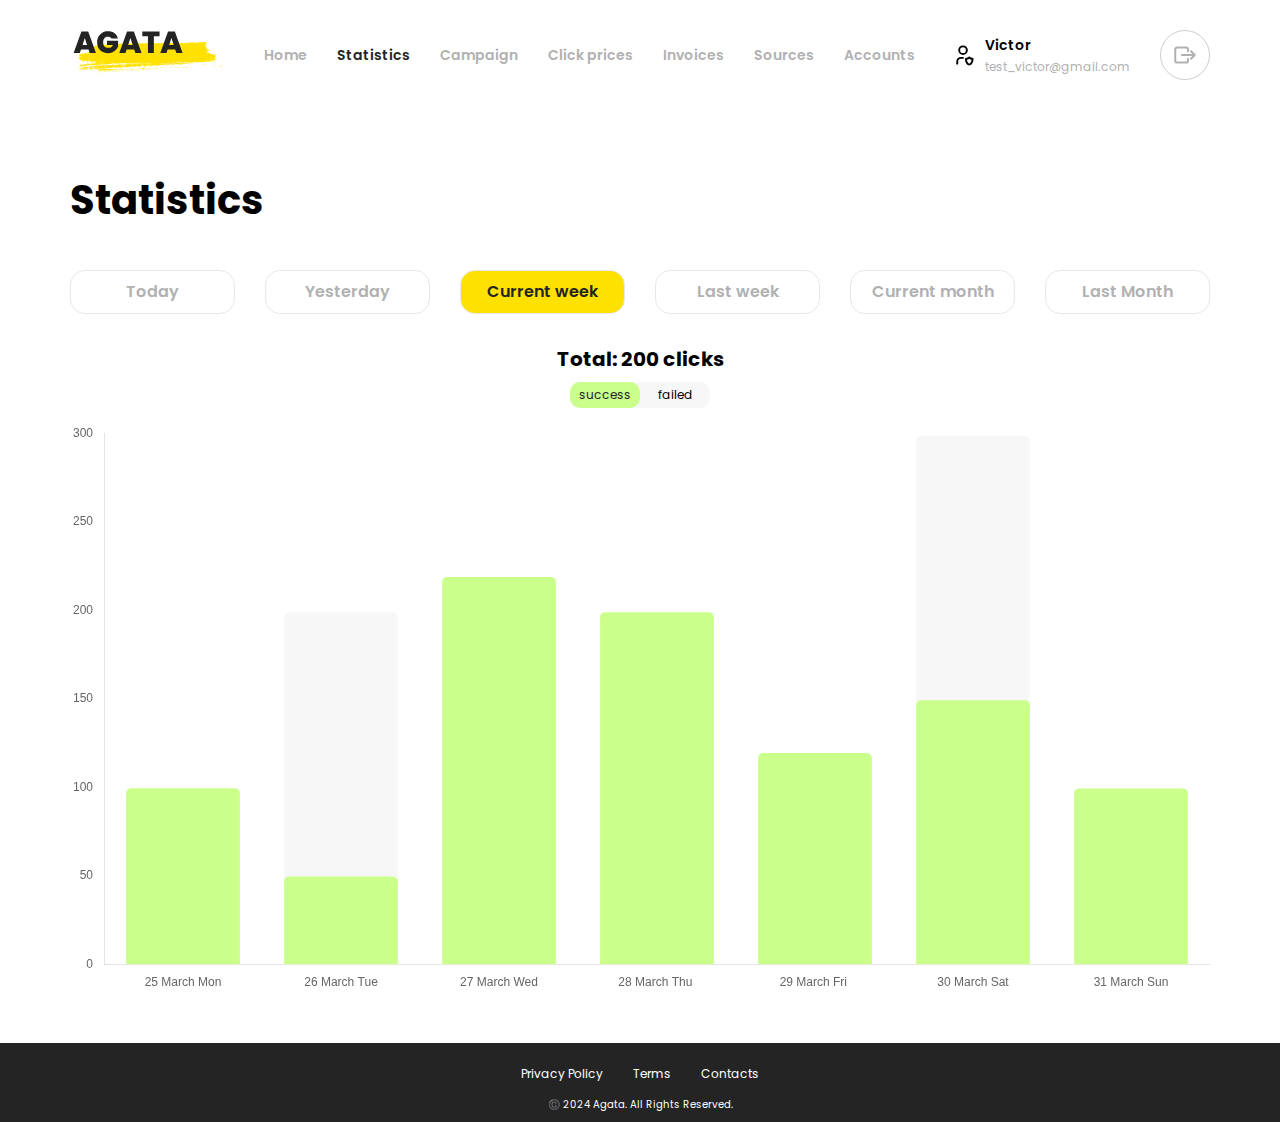
<file: admin-statistics.html>
<!DOCTYPE html><html lang="en" class="page"><head><meta charset="UTF-8"><meta name="viewport" content="width=device-width,initial-scale=1"><link rel="shortcut icon" href="favicon.ico" type="image/x-icon"><meta http-equiv="X-UA-Compatible" content="ie=edge"><meta name="theme-color" content="#111111"><title>agata</title><meta name="description" content="Web App"><link rel="preconnect" href="https://fonts.googleapis.com"><link rel="preconnect" href="https://fonts.gstatic.com" crossorigin><link rel="preload" as="style" href="https://fonts.googleapis.com/css2?family=Poppins:wght@400;500;600;700&display=swap" onload="this.onload=null;this.rel='stylesheet'"><link rel="preload" as="style" href="https://fonts.googleapis.com/css2?family=Roboto:wght@400;700&display=swap" onload="this.onload=null;this.rel='stylesheet'"><link rel="stylesheet" href="css/vendor.css"><link rel="stylesheet" href="css/main.css"><script defer="defer" src="js/main.js"></script></head><body><header class="header"><div class="header__container container"><a class="header__logo" href="admin-index.html"><img src="img/logo.svg" alt="Логотип" loading="lazy" width="157" height="49"></a><nav class="header__nav"><ul class="header__list"><li class="header__item"><a class="header__link" href="admin-index.html">Home</a></li><li class="header__item"><a class="header__link" href="admin-statistics.html">Statistics</a></li><li class="header__item"><a class="header__link" href="admin-campaign.html">Campaign</a></li><li class="header__item"><a class="header__link" href="admin-click-prices.html">Click prices</a></li><li class="header__item"><a class="header__link" href="admin-invoices.html">Invoices</a></li><li class="header__item"><a class="header__link" href="admin-sources.html">Sources</a></li><li class="header__item"><a class="header__link" href="admin-accounts.html">Accounts</a></li></ul></nav><div class="header__info"><div class="header__user"><svg class="sprite header__user-icon" viewBox="0 0 24 24" width="24" height="24"><use href="img/sprite.svg#user-shield"></use></svg><div class="header__content"><div class="header__name">Victor</div><div class="header__mail small-text">test_victor@gmail.com</div></div></div><!-- if you need to use button just uncomment under code --><!--<button class="header__logout">
        @<svg class="sprite header__logout-icon" viewBox="0 0 24 24" width="24" height="24">
    <use href="img/sprite.svg#logout"></use>
</svg>
      </button>--> <a class="header__logout" href="login.html" aria-label="Logout"><svg class="sprite header__logout-icon" viewBox="0 0 24 24" width="24" height="24"><use href="img/sprite.svg#logout"></use></svg></a></div></div></header><main class="main"><div class="main__wrapper"><div class="container"><div class="page-head"><div class="big-title">Statistics</div></div><ul class="tabs list-reset"><li class="tab"><button class="tab__button" data-date="Today">Today</button></li><li class="tab"><button class="tab__button" data-date="Yesterday">Yesterday</button></li><li class="tab"><button class="tab__button tab__button_active" data-date="Current week">Current week</button></li><li class="tab"><button class="tab__button" data-date="Last week">Last week</button></li><li class="tab"><button class="tab__button" data-date="Current month">Current month</button></li><li class="tab"><button class="tab__button" data-date="Last Month">Last Month</button></li></ul><div class="statistics__total"><div class="statistics__total-title small-title">Total: 200 clicks</div><div class="switcher switcher_statistics admin-accounts__switcher"><label class="switcher__button"><input class="switcher__input" name="switch-1" type="radio" value="stop" checked="checked"> success</label> <label class="switcher__button"><input class="switcher__input" name="switch-1" type="radio" value="run"> failed</label><div class="switcher__holder"></div></div></div><div class="statistics__chart"><canvas class="statistics__graph" id="admin-statistics-chart" aria-label="Chart" role="img"></canvas></div></div></div></main><footer class="footer"><div class="footer__container container"><ul class="footer__links"><li class="footer__item"><a href="#" class="footer__link">Privacy Policy</a></li><li class="footer__item"><a href="#" class="footer__link">Terms</a></li><li class="footer__item"><a href="#" class="footer__link">Contacts</a></li></ul><div class="footer__terms">©️ 2024 Agata. All Rights Reserved.</div></div></footer></body></html>
</file>
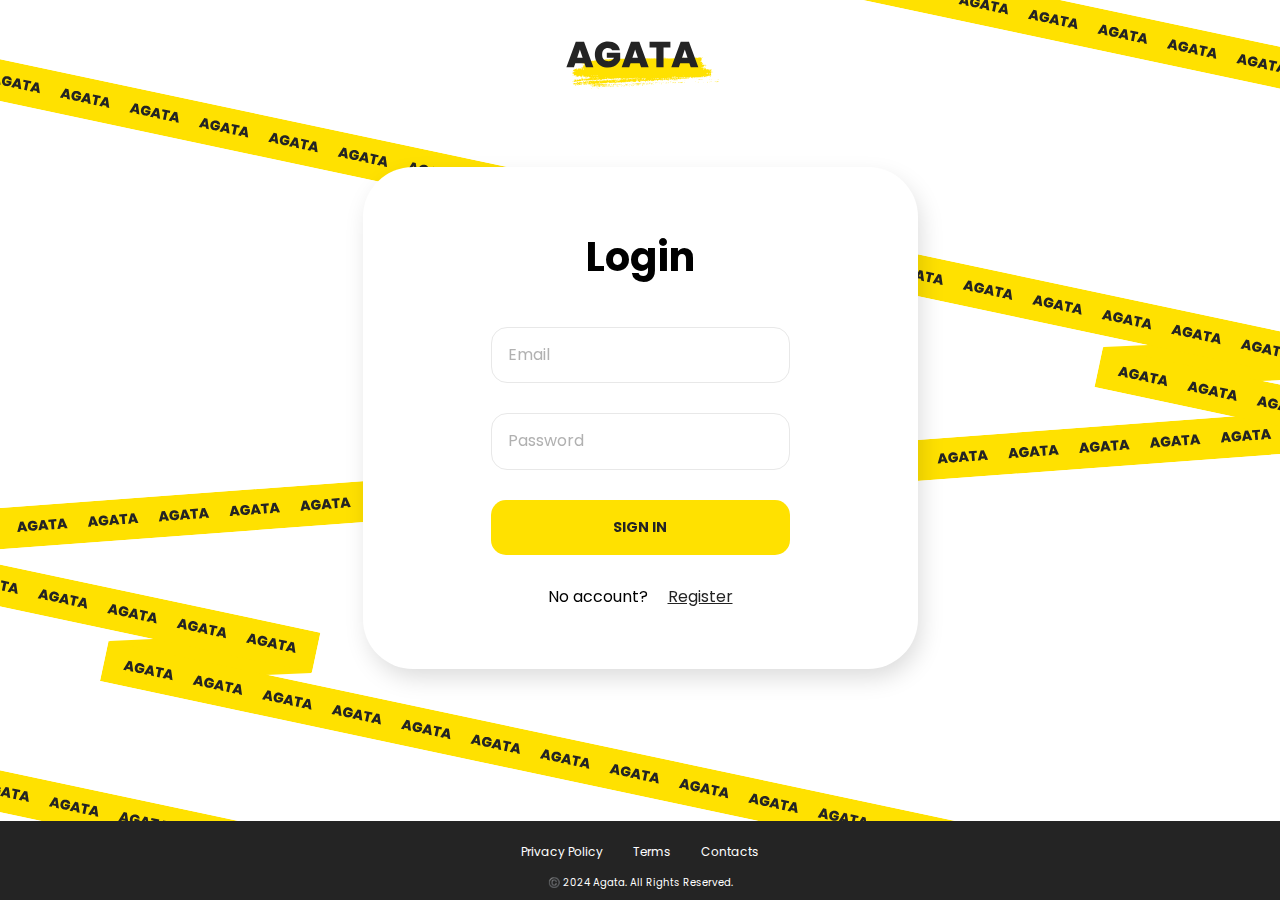
<file: login.html>
<!DOCTYPE html><html lang="en" class="page"><head><meta charset="UTF-8"><meta name="viewport" content="width=device-width,initial-scale=1"><link rel="shortcut icon" href="favicon.ico" type="image/x-icon"><meta http-equiv="X-UA-Compatible" content="ie=edge"><meta name="theme-color" content="#111111"><title>agata</title><meta name="description" content="Web App"><link rel="preconnect" href="https://fonts.googleapis.com"><link rel="preconnect" href="https://fonts.gstatic.com" crossorigin><link rel="preload" as="style" href="https://fonts.googleapis.com/css2?family=Poppins:wght@400;500;600;700&display=swap" onload="this.onload=null;this.rel='stylesheet'"><link rel="preload" as="style" href="https://fonts.googleapis.com/css2?family=Roboto:wght@400;700&display=swap" onload="this.onload=null;this.rel='stylesheet'"><link rel="stylesheet" href="css/vendor.css"><link rel="stylesheet" href="css/main.css"><script defer="defer" src="js/main.js"></script></head><body><main class="main"><!--<div class="page-wrapper">--><div class="auth"><div class="auth__container"><div class="auth__logo text-center"><img src="img/pages/auth/auth-logo.svg" alt="Логотип" loading="lazy" width="157" height="49"></div><form class="auth__form"><h1 class="auth__title big-title text-center">Login</h1><input class="auth__input input input_big" type="text" placeholder="Email"> <input class="auth__input input input_big" type="password" placeholder="Password"><!--<button class="auth__button button button_yellow" type="button">sign in</button>--><!--if you need to use actions form delete link under and uncomented code up--> <a class="auth__button button button_yellow" href="user-index.html">sign in</a><div class="auth__bottom descr"><div class="auth__bottom-text">No account?</div><a class="auth__bottom-link" href="registration.html">Register</a></div></form></div></div><!--</div>--></main><footer class="footer"><div class="footer__container container"><ul class="footer__links"><li class="footer__item"><a href="#" class="footer__link">Privacy Policy</a></li><li class="footer__item"><a href="#" class="footer__link">Terms</a></li><li class="footer__item"><a href="#" class="footer__link">Contacts</a></li></ul><div class="footer__terms">©️ 2024 Agata. All Rights Reserved.</div></div></footer></body></html>
</file>
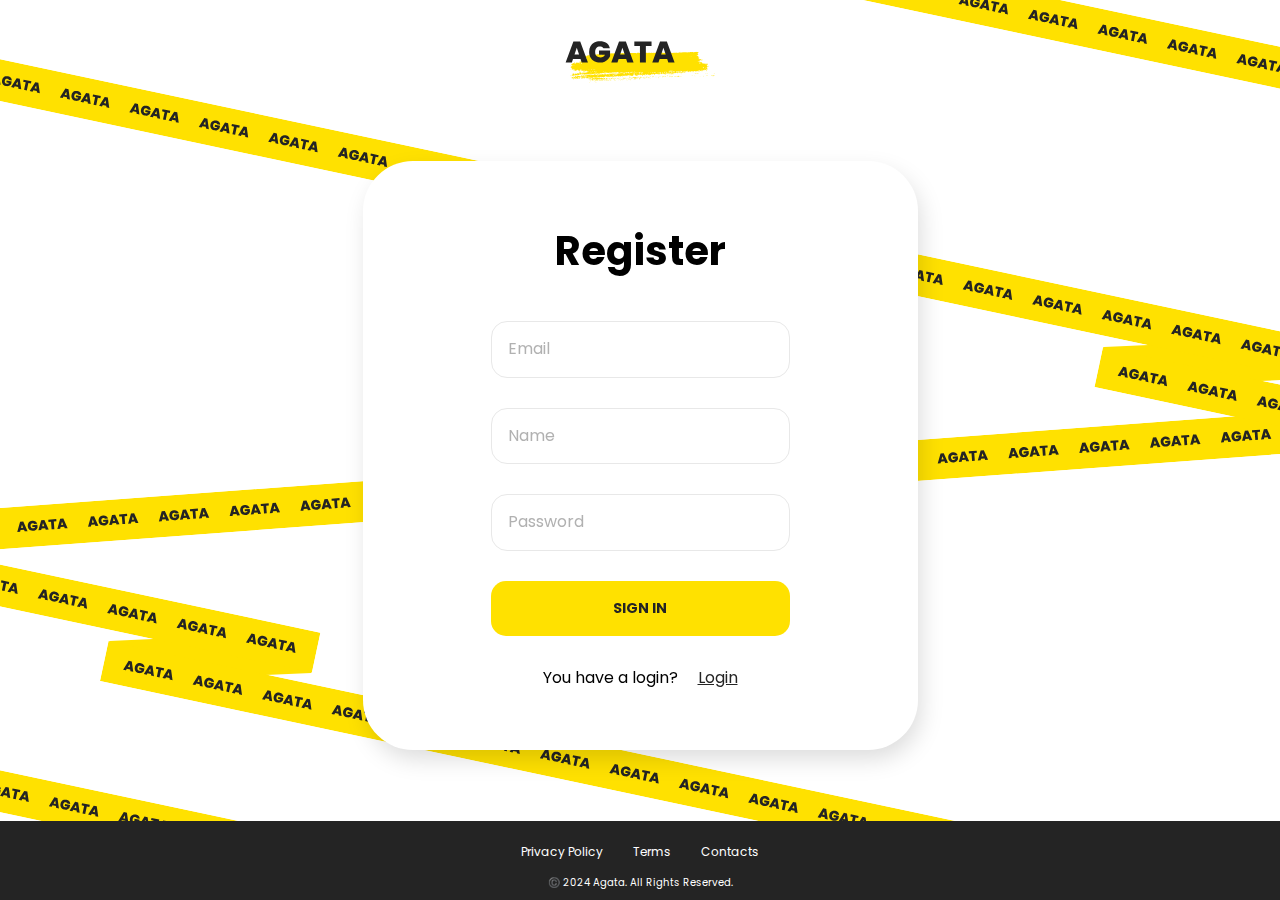
<file: registration.html>
<!DOCTYPE html><html lang="en" class="page"><head><meta charset="UTF-8"><meta name="viewport" content="width=device-width,initial-scale=1"><link rel="shortcut icon" href="favicon.ico" type="image/x-icon"><meta http-equiv="X-UA-Compatible" content="ie=edge"><meta name="theme-color" content="#111111"><title>agata</title><meta name="description" content="Web App"><link rel="preconnect" href="https://fonts.googleapis.com"><link rel="preconnect" href="https://fonts.gstatic.com" crossorigin><link rel="preload" as="style" href="https://fonts.googleapis.com/css2?family=Poppins:wght@400;500;600;700&display=swap" onload="this.onload=null;this.rel='stylesheet'"><link rel="preload" as="style" href="https://fonts.googleapis.com/css2?family=Roboto:wght@400;700&display=swap" onload="this.onload=null;this.rel='stylesheet'"><link rel="stylesheet" href="css/vendor.css"><link rel="stylesheet" href="css/main.css"><script defer="defer" src="js/main.js"></script></head><body><main class="main"><div class="page-wrapper"><div class="auth"><div class="auth__container"><div class="auth__logo text-center"><img src="img/logo.svg" alt="Логотип" loading="lazy" width="157" height="49"></div><form class="auth__form"><h1 class="auth__title big-title text-center">Register</h1><input class="auth__input input" type="text" placeholder="Email"> <input class="auth__input input" type="text" placeholder="Name"> <input class="auth__input input" type="password" placeholder="Password"><!--<button class="auth__button button button_yellow" type="button">sign in</button>--><!--if you need to use actions form delete link under and uncomented code up--> <a class="auth__button button button_yellow" href="admin-index.html">sign in</a><div class="auth__bottom descr"><div class="auth__bottom-text">You have a login?</div><a class="auth__bottom-link" href="login.html">Login</a></div></form></div></div></div></main><footer class="footer"><div class="footer__container container"><ul class="footer__links"><li class="footer__item"><a href="#" class="footer__link">Privacy Policy</a></li><li class="footer__item"><a href="#" class="footer__link">Terms</a></li><li class="footer__item"><a href="#" class="footer__link">Contacts</a></li></ul><div class="footer__terms">©️ 2024 Agata. All Rights Reserved.</div></div></footer></body></html>
</file>
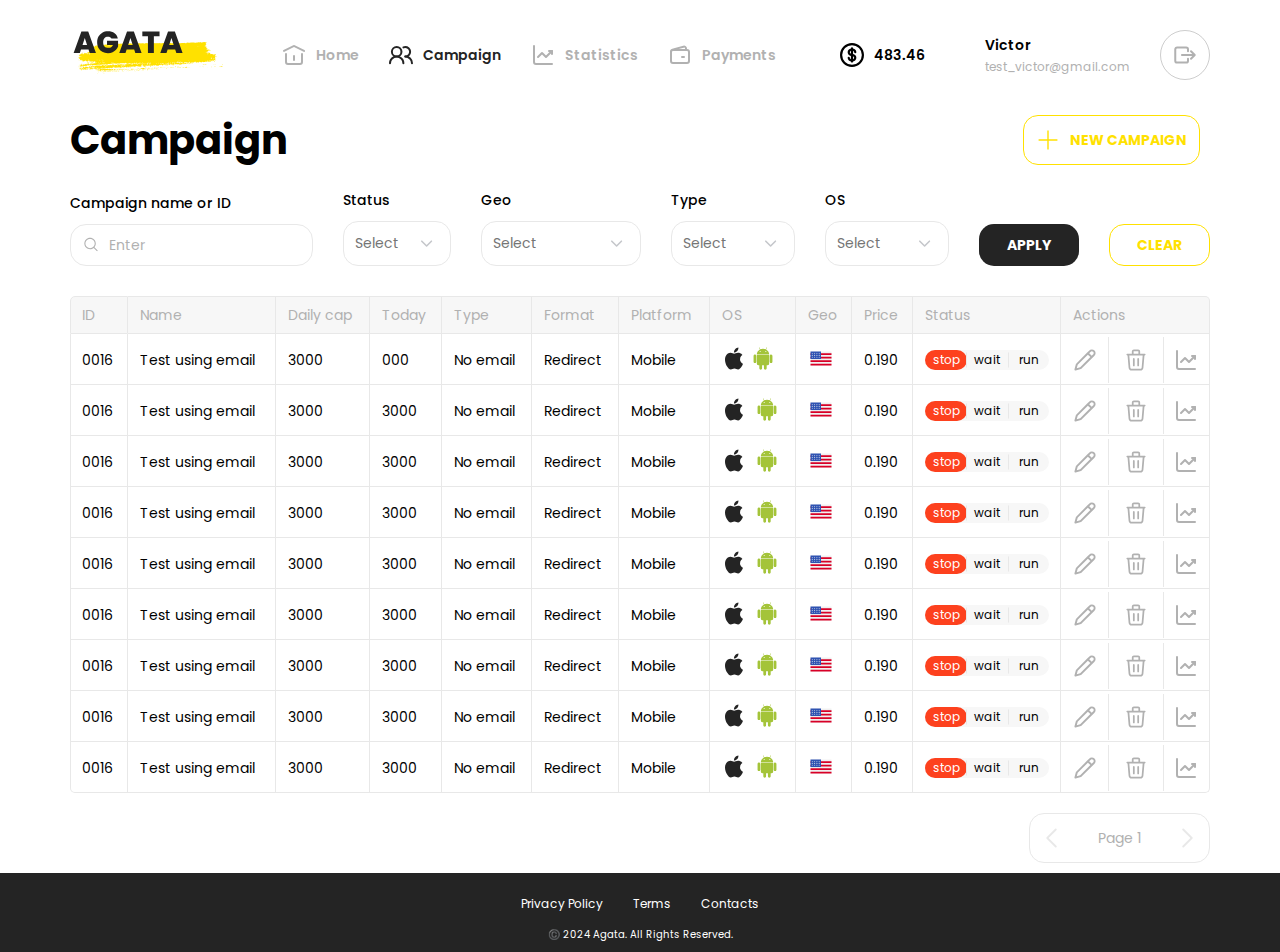
<file: user-campaign.html>
<!DOCTYPE html><html lang="en" class="page"><head><meta charset="UTF-8"><meta name="viewport" content="width=device-width,initial-scale=1"><link rel="shortcut icon" href="favicon.ico" type="image/x-icon"><meta http-equiv="X-UA-Compatible" content="ie=edge"><meta name="theme-color" content="#111111"><title>agata</title><meta name="description" content="Web App"><link rel="preconnect" href="https://fonts.googleapis.com"><link rel="preconnect" href="https://fonts.gstatic.com" crossorigin><link rel="preload" as="style" href="https://fonts.googleapis.com/css2?family=Poppins:wght@400;500;600;700&display=swap" onload="this.onload=null;this.rel='stylesheet'"><link rel="preload" as="style" href="https://fonts.googleapis.com/css2?family=Roboto:wght@400;700&display=swap" onload="this.onload=null;this.rel='stylesheet'"><link rel="stylesheet" href="css/vendor.css"><link rel="stylesheet" href="css/main.css"><script defer="defer" src="js/main.js"></script></head><body><header class="header"><div class="header__container container"><a class="header__logo" href="user-index.html"><img src="img/logo.svg" alt="Логотип" loading="lazy" width="157" height="49"></a><nav class="header__nav"><ul class="header__list"><li class="header__item"><a class="header__link" href="user-index.html"><svg class="sprite header__icon" viewBox="0 0 24 24" width="24" height="24"><use href="img/sprite.svg#home"></use></svg> Home</a></li><li class="header__item"><a class="header__link" href="user-campaign.html"><svg class="sprite header__icon" viewBox="0 0 24 24" width="24" height="24"><use href="img/sprite.svg#users"></use></svg> Campaign</a></li><li class="header__item"><a class="header__link" href="user-statistics.html"><svg class="sprite header__icon" viewBox="0 0 24 24" width="24" height="24"><use href="img/sprite.svg#graph"></use></svg> Statistics</a></li><li class="header__item"><a class="header__link" href="user-payments.html"><svg class="sprite header__icon" viewBox="0 0 24 24" width="24" height="24"><use href="img/sprite.svg#money"></use></svg> Payments</a></li></ul></nav><div class="header__info"><div class="header__balance"><svg class="sprite header__currency" viewBox="0 0 24 24" width="24" height="24"><use href="img/sprite.svg#oval-dollar"></use></svg> 483.46</div><div class="header__user"><div class="header__content"><div class="header__name">Victor</div><div class="header__mail small-text">test_victor@gmail.com</div></div></div><!-- if you need to use button just uncomment under code --><!--<button class="header__logout">
        @<svg class="sprite header__logout-icon" viewBox="0 0 24 24" width="24" height="24">
    <use href="img/sprite.svg#logout"></use>
</svg>
      </button>--> <a class="header__logout" href="login.html" aria-label="Logout"><svg class="sprite header__logout-icon" viewBox="0 0 24 24" width="24" height="24"><use href="img/sprite.svg#logout"></use></svg></a></div></div></header><main class="main main_without-margin"><div class="main__wrapper"><div class="container"><div class="page-head page-head_small"><div class="big-title">Campaign</div><button class="button button_transparent" data-modal-id="add-modal"><svg class="sprite table__filter-icon" viewBox="0 0 24 24" width="24" height="24"><use href="img/sprite.svg#plus"></use></svg> new campaign</button></div><div class="table__filters"><div class="table__filter table__filter_search"><div class="table__filter-label">Campaign name or ID </div><input type="text" class="input_search input" placeholder="Enter"></div><div class="table__filter table__filter_status" id="status"><div class="table__filter-label">Status</div></div><div class="table__filter table__filter_geo" id="geo"><div class="table__filter-label">Geo</div></div><div class="table__filter table__filter_type" id="type"><div class="table__filter-label">Type</div></div><div class="table__filter table__filter_os" id="os"><div class="table__filter-label">OS</div></div><div class="table__filter"><button class="button button_dark">apply</button></div><div class="table__filter"><button class="button button_transparent">clear</button></div></div><div class="table__outer"><table class="user-campaign__table"><thead><tr><td>ID</td><td>Name</td><td>Daily cap</td><td>Today</td><td>Type</td><td>Format</td><td>Platform</td><td>OS</td><td>Geo</td><td>Price</td><td>Status</td><td>Actions</td></tr></thead><tbody><tr><td>0016</td><td>Test using email</td><td>3000</td><td>000</td><td>No email</td><td>Redirect</td><td>Mobile</td><td><img src="img/icons/apple.svg" loading="lazy" width="24" height="25" alt="icon"><img src="img/icons/android.svg" loading="lazy" width="24" height="25" alt="icon"></td><td><img src="img/icons/usa-flag.svg" loading="lazy" width="25" height="25" alt="icon"></td><td>0.190</td><td><div class="switcher user-campaign"><label class="switcher__button"><input class="switcher__input" name="switch-1" type="radio" value="stop" checked="checked"> stop</label> <label class="switcher__button"><input class="switcher__input" name="switch-1" type="radio" value="wait"> wait</label> <label class="switcher__button"><input class="switcher__input" name="switch-1" type="radio" value="run"> run</label><div class="switcher__holder"></div></div></td><td><div class="td-buttons"><button class="button-edit td-buttons__edit" aria-label="edit" data-modal-id="edit-modal"><svg class="sprite button-delete__icon" viewBox="0 0 24 24" width="24" height="24"><use href="img/sprite.svg#pencil"></use></svg></button> <button class="button-delete @class" aria-label="remove" data-modal-id="delete-modal"><svg class="sprite button-delete__icon" viewBox="0 0 24 24" width="24" height="24"><use href="img/sprite.svg#basket"></use></svg></button> <a class="button-stat @class" aria-label="info" href="user-statistics.html"><svg class="sprite button-stat__icon" viewBox="0 0 24 24" width="24" height="24"><use href="img/sprite.svg#graph"></use></svg></a></div></td></tr><!-- under is all repeat you can dalete code under --><!--  --><!--  --><!--  --><!--  --><!--  --><!--  --><!--  --><tr><td>0016</td><td>Test using email</td><td>3000</td><td>3000</td><td>No email</td><td>Redirect</td><td>Mobile</td><td><img src="img/icons/apple.svg" loading="lazy" width="24" height="25" alt="icon apple"> <img src="img/icons/android.svg" loading="lazy" width="24" height="25" alt="icon android"></td><td><img src="img/icons/usa-flag.svg" loading="lazy" width="25" height="25" alt="flag usa"></td><td>0.190</td><td><div class="switcher user-campaign"><label class="switcher__button"><input class="switcher__input" name="switch-2" type="radio" value="stop" checked="checked"> stop</label> <label class="switcher__button"><input class="switcher__input" name="switch-2" type="radio" value="wait"> wait</label> <label class="switcher__button"><input class="switcher__input" name="switch-2" type="radio" value="run"> run</label><div class="switcher__holder"></div></div></td><td><div class="td-buttons"><button class="button-edit td-buttons__edit" aria-label="edit" data-modal-id="edit-modal"><svg class="sprite button-delete__icon" viewBox="0 0 24 24" width="24" height="24"><use href="img/sprite.svg#pencil"></use></svg></button> <button class="button-delete @class" aria-label="remove" data-modal-id="delete-modal"><svg class="sprite button-delete__icon" viewBox="0 0 24 24" width="24" height="24"><use href="img/sprite.svg#basket"></use></svg></button> <a class="button-stat @class" aria-label="info" href="user-statistics.html"><svg class="sprite button-stat__icon" viewBox="0 0 24 24" width="24" height="24"><use href="img/sprite.svg#graph"></use></svg></a></div></td></tr><tr><td>0016</td><td>Test using email</td><td>3000</td><td>3000</td><td>No email</td><td>Redirect</td><td>Mobile</td><td><img src="img/icons/apple.svg" loading="lazy" width="24" height="25" alt="icon apple"> <img src="img/icons/android.svg" loading="lazy" width="24" height="25" alt="icon android"></td><td><img src="img/icons/usa-flag.svg" loading="lazy" width="25" height="25" alt="flag usa"></td><td>0.190</td><td><div class="switcher user-campaign"><label class="switcher__button"><input class="switcher__input" name="switch-3" type="radio" value="stop" checked="checked"> stop</label> <label class="switcher__button"><input class="switcher__input" name="switch-3" type="radio" value="wait"> wait</label> <label class="switcher__button"><input class="switcher__input" name="switch-3" type="radio" value="run"> run</label><div class="switcher__holder"></div></div></td><td><div class="td-buttons"><button class="button-edit td-buttons__edit" aria-label="edit" data-modal-id="edit-modal"><svg class="sprite button-delete__icon" viewBox="0 0 24 24" width="24" height="24"><use href="img/sprite.svg#pencil"></use></svg></button> <button class="button-delete @class" aria-label="remove" data-modal-id="delete-modal"><svg class="sprite button-delete__icon" viewBox="0 0 24 24" width="24" height="24"><use href="img/sprite.svg#basket"></use></svg></button> <a class="button-stat @class" aria-label="info" href="user-statistics.html"><svg class="sprite button-stat__icon" viewBox="0 0 24 24" width="24" height="24"><use href="img/sprite.svg#graph"></use></svg></a></div></td></tr><tr><td>0016</td><td>Test using email</td><td>3000</td><td>3000</td><td>No email</td><td>Redirect</td><td>Mobile</td><td><img src="img/icons/apple.svg" loading="lazy" width="24" height="25" alt="icon apple"> <img src="img/icons/android.svg" loading="lazy" width="24" height="25" alt="icon android"></td><td><img src="img/icons/usa-flag.svg" loading="lazy" width="25" height="25" alt="flag usa"></td><td>0.190</td><td><div class="switcher user-campaign"><label class="switcher__button"><input class="switcher__input" name="switch-4" type="radio" value="stop" checked="checked"> stop</label> <label class="switcher__button"><input class="switcher__input" name="switch-4" type="radio" value="wait"> wait</label> <label class="switcher__button"><input class="switcher__input" name="switch-4" type="radio" value="run"> run</label><div class="switcher__holder"></div></div></td><td><div class="td-buttons"><button class="button-edit td-buttons__edit" aria-label="edit" data-modal-id="edit-modal"><svg class="sprite button-delete__icon" viewBox="0 0 24 24" width="24" height="24"><use href="img/sprite.svg#pencil"></use></svg></button> <button class="button-delete @class" aria-label="remove" data-modal-id="delete-modal"><svg class="sprite button-delete__icon" viewBox="0 0 24 24" width="24" height="24"><use href="img/sprite.svg#basket"></use></svg></button> <a class="button-stat @class" aria-label="info" href="user-statistics.html"><svg class="sprite button-stat__icon" viewBox="0 0 24 24" width="24" height="24"><use href="img/sprite.svg#graph"></use></svg></a></div></td></tr><tr><td>0016</td><td>Test using email</td><td>3000</td><td>3000</td><td>No email</td><td>Redirect</td><td>Mobile</td><td><img src="img/icons/apple.svg" loading="lazy" width="24" height="25" alt="icon apple"> <img src="img/icons/android.svg" loading="lazy" width="24" height="25" alt="icon android"></td><td><img src="img/icons/usa-flag.svg" loading="lazy" width="25" height="25" alt="flag usa"></td><td>0.190</td><td><div class="switcher user-campaign"><label class="switcher__button"><input class="switcher__input" name="switch-5" type="radio" value="stop" checked="checked"> stop</label> <label class="switcher__button"><input class="switcher__input" name="switch-5" type="radio" value="wait"> wait</label> <label class="switcher__button"><input class="switcher__input" name="switch-5" type="radio" value="run"> run</label><div class="switcher__holder"></div></div></td><td><div class="td-buttons"><button class="button-edit td-buttons__edit" aria-label="edit" data-modal-id="edit-modal"><svg class="sprite button-delete__icon" viewBox="0 0 24 24" width="24" height="24"><use href="img/sprite.svg#pencil"></use></svg></button> <button class="button-delete @class" aria-label="remove" data-modal-id="delete-modal"><svg class="sprite button-delete__icon" viewBox="0 0 24 24" width="24" height="24"><use href="img/sprite.svg#basket"></use></svg></button> <a class="button-stat @class" aria-label="info" href="user-statistics.html"><svg class="sprite button-stat__icon" viewBox="0 0 24 24" width="24" height="24"><use href="img/sprite.svg#graph"></use></svg></a></div></td></tr><tr><td>0016</td><td>Test using email</td><td>3000</td><td>3000</td><td>No email</td><td>Redirect</td><td>Mobile</td><td><img src="img/icons/apple.svg" loading="lazy" width="24" height="25" alt="icon apple"> <img src="img/icons/android.svg" loading="lazy" width="24" height="25" alt="icon android"></td><td><img src="img/icons/usa-flag.svg" loading="lazy" width="25" height="25" alt="flag usa"></td><td>0.190</td><td><div class="switcher user-campaign"><label class="switcher__button"><input class="switcher__input" name="switch-6" type="radio" value="stop" checked="checked"> stop</label> <label class="switcher__button"><input class="switcher__input" name="switch-6" type="radio" value="wait"> wait</label> <label class="switcher__button"><input class="switcher__input" name="switch-6" type="radio" value="run"> run</label><div class="switcher__holder"></div></div></td><td><div class="td-buttons"><button class="button-edit td-buttons__edit" aria-label="edit" data-modal-id="edit-modal"><svg class="sprite button-delete__icon" viewBox="0 0 24 24" width="24" height="24"><use href="img/sprite.svg#pencil"></use></svg></button> <button class="button-delete @class" aria-label="remove" data-modal-id="delete-modal"><svg class="sprite button-delete__icon" viewBox="0 0 24 24" width="24" height="24"><use href="img/sprite.svg#basket"></use></svg></button> <a class="button-stat @class" aria-label="info" href="user-statistics.html"><svg class="sprite button-stat__icon" viewBox="0 0 24 24" width="24" height="24"><use href="img/sprite.svg#graph"></use></svg></a></div></td></tr><tr><td>0016</td><td>Test using email</td><td>3000</td><td>3000</td><td>No email</td><td>Redirect</td><td>Mobile</td><td><img src="img/icons/apple.svg" loading="lazy" width="24" height="25" alt="icon apple"> <img src="img/icons/android.svg" loading="lazy" width="24" height="25" alt="icon android"></td><td><img src="img/icons/usa-flag.svg" loading="lazy" width="25" height="25" alt="flag usa"></td><td>0.190</td><td><div class="switcher user-campaign"><label class="switcher__button"><input class="switcher__input" name="switch-7" type="radio" value="stop" checked="checked"> stop</label> <label class="switcher__button"><input class="switcher__input" name="switch-7" type="radio" value="wait"> wait</label> <label class="switcher__button"><input class="switcher__input" name="switch-7" type="radio" value="run"> run</label><div class="switcher__holder"></div></div></td><td><div class="td-buttons"><button class="button-edit td-buttons__edit" aria-label="edit" data-modal-id="edit-modal"><svg class="sprite button-delete__icon" viewBox="0 0 24 24" width="24" height="24"><use href="img/sprite.svg#pencil"></use></svg></button> <button class="button-delete @class" aria-label="remove" data-modal-id="delete-modal"><svg class="sprite button-delete__icon" viewBox="0 0 24 24" width="24" height="24"><use href="img/sprite.svg#basket"></use></svg></button> <a class="button-stat @class" aria-label="info" href="user-statistics.html"><svg class="sprite button-stat__icon" viewBox="0 0 24 24" width="24" height="24"><use href="img/sprite.svg#graph"></use></svg></a></div></td></tr><tr><td>0016</td><td>Test using email</td><td>3000</td><td>3000</td><td>No email</td><td>Redirect</td><td>Mobile</td><td><img src="img/icons/apple.svg" loading="lazy" width="24" height="25" alt="icon apple"> <img src="img/icons/android.svg" loading="lazy" width="24" height="25" alt="icon android"></td><td><img src="img/icons/usa-flag.svg" loading="lazy" width="25" height="25" alt="flag usa"></td><td>0.190</td><td><div class="switcher user-campaign"><label class="switcher__button"><input class="switcher__input" name="switch-8" type="radio" value="stop" checked="checked"> stop</label> <label class="switcher__button"><input class="switcher__input" name="switch-8" type="radio" value="wait"> wait</label> <label class="switcher__button"><input class="switcher__input" name="switch-8" type="radio" value="run"> run</label><div class="switcher__holder"></div></div></td><td><div class="td-buttons"><button class="button-edit td-buttons__edit" aria-label="edit" data-modal-id="edit-modal"><svg class="sprite button-delete__icon" viewBox="0 0 24 24" width="24" height="24"><use href="img/sprite.svg#pencil"></use></svg></button> <button class="button-delete @class" aria-label="remove" data-modal-id="delete-modal"><svg class="sprite button-delete__icon" viewBox="0 0 24 24" width="24" height="24"><use href="img/sprite.svg#basket"></use></svg></button> <a class="button-stat @class" aria-label="info" href="user-statistics.html"><svg class="sprite button-stat__icon" viewBox="0 0 24 24" width="24" height="24"><use href="img/sprite.svg#graph"></use></svg></a></div></td></tr><tr><td>0016</td><td>Test using email</td><td>3000</td><td>3000</td><td>No email</td><td>Redirect</td><td>Mobile</td><td><img src="img/icons/apple.svg" loading="lazy" width="24" height="25" alt="icon apple"> <img src="img/icons/android.svg" loading="lazy" width="24" height="25" alt="icon android"></td><td><img src="img/icons/usa-flag.svg" loading="lazy" width="25" height="25" alt="flag usa"></td><td>0.190</td><td><div class="switcher user-campaign"><label class="switcher__button"><input class="switcher__input" name="switch-9" type="radio" value="stop" checked="checked"> stop</label> <label class="switcher__button"><input class="switcher__input" name="switch-9" type="radio" value="wait"> wait</label> <label class="switcher__button"><input class="switcher__input" name="switch-9" type="radio" value="run"> run</label><div class="switcher__holder"></div></div></td><td><div class="td-buttons"><button class="button-edit td-buttons__edit" aria-label="edit" data-modal-id="edit-modal"><svg class="sprite button-delete__icon" viewBox="0 0 24 24" width="24" height="24"><use href="img/sprite.svg#pencil"></use></svg></button> <button class="button-delete @class" aria-label="remove" data-modal-id="delete-modal"><svg class="sprite button-delete__icon" viewBox="0 0 24 24" width="24" height="24"><use href="img/sprite.svg#basket"></use></svg></button> <a class="button-stat @class" aria-label="info" href="user-statistics.html"><svg class="sprite button-stat__icon" viewBox="0 0 24 24" width="24" height="24"><use href="img/sprite.svg#graph"></use></svg></a></div></td></tr><!--  --><!--  --><!--  --><!--  --><!--  --><!--  --><!--  --></tbody></table></div><div class="pagination__footer"><div class="pagination__pages"><button class="pagination__page-arrow pagination__page-prev" aria-label="prev page"><svg class="sprite pagination__page-icon" viewBox="0 0 24 24" width="24" height="24"><use href="img/sprite.svg#small-arrow"></use></svg></button><div class="pagination__page">Page 1</div><button class="pagination__page-arrow pagination__page-next" aria-label="next page"><svg class="sprite pagination__page-icon" viewBox="0 0 24 24" width="24" height="24"><use href="img/sprite.svg#small-arrow"></use></svg></button></div></div></div></div></main><footer class="footer"><div class="footer__container container"><ul class="footer__links"><li class="footer__item"><a href="#" class="footer__link">Privacy Policy</a></li><li class="footer__item"><a href="#" class="footer__link">Terms</a></li><li class="footer__item"><a href="#" class="footer__link">Contacts</a></li></ul><div class="footer__terms">©️ 2024 Agata. All Rights Reserved.</div></div></footer><div class="modal" data-modal-name="add-modal" role="alertdialog" aria-labelledby="add-title" aria-label="Add new campaign"><div class="modal__holder"></div><div class="modal__container"><button class="modal__close" aria-label="Close modal"></button><div class="modal__content"><form class="add-modal__form"><div class="add-modal__title title" id="add-title">Add new campaign</div><ul class="add-modal__inputs"><li class="add-modal__li"><label class="add-modal__label"><span class="add-modal__text">Name</span> <input class="add-modal__input input" type="text" placeholder="Enter"></label></li><li class="add-modal__li"><label class="add-modal__label"><span class="add-modal__text">Link</span> <input class="add-modal__input input" type="text" placeholder="Enter"></label></li><li class="add-modal__li"><label class="add-modal__label" id="modal-geo"><span class="add-modal__text">Geo</span></label></li><li class="add-modal__li"><div class="add-modal__label"><span class="add-modal__text">Clicks per day</span> <span class="number"><button class="number-plus" type="button" aria-label="plus" onclick="this.nextElementSibling.stepUp(); this.nextElementSibling.onchange();"></button> <input type="number" min="0" value="0" placeholder="0"> <button class="number-minus" type="button" aria-label="minus" onclick="this.previousElementSibling.stepDown(); this.previousElementSibling.onchange();"></button></span></div></li><li class="add-modal__li"><label class="add-modal__label" id="modal-user-source"><span class="add-modal__text">Source</span></label></li><li class="add-modal__li"><div class="add-modal__label"><span class="add-modal__text">Price</span> <span class="number"><button class="number-plus" type="button" aria-label="plus" onclick="this.nextElementSibling.stepUp(); this.nextElementSibling.onchange();"></button> <input type="number" min="0" value="0" placeholder="0"> <button class="number-minus" type="button" aria-label="minus" onclick="this.previousElementSibling.stepDown(); this.previousElementSibling.onchange();"></button></span></div></li><li class="add-modal__li"><label class="add-modal__label" id="modal-type"><span class="add-modal__text">Type:</span></label></li><li class="add-modal__li"><label class="add-modal__label" id="format-user-modal"><span class="add-modal__text">Format:</span></label></li><li class="add-modal__li" id="platform-radios"><div class="add-modal__label"><span class="add-modal__text">Platform:</span><div class="add-modal__radios"><label class="radio"><input class="radio__input" type="radio" name="platform" value="Mobile"> <span class="radio__oval"></span> <span class="radio__text">Mobile</span></label> <label class="radio"><input class="radio__input" type="radio" name="platform" value="Desktop"> <span class="radio__oval"></span> <span class="radio__text">Desktop</span></label></div></div></li><li class="add-modal__li hide" id="platform-os"><div class="add-modal__label"><span class="add-modal__text">OS</span><div class="add-modal__radios"><label class="checkbox add-modal__checkbox"><input class="checkbox__input" type="checkbox"> <span class="checkbox__box"></span> <span class="checkbox__text">Android</span></label> <label class="checkbox add-modal__checkbox"><input class="checkbox__input" type="checkbox"> <span class="checkbox__box"></span> <span class="checkbox__text">IOS</span></label></div></div></li><li class="add-modal__li hide" id="platform-desktop"><div class="add-modal__label"><span class="add-modal__text">OS</span><div class="add-modal__radios"><label class="checkbox add-modal__checkbox"><input class="checkbox__input" type="checkbox"> <span class="checkbox__box"></span> <span class="checkbox__text">Windows</span></label> <label class="checkbox add-modal__checkbox"><input class="checkbox__input" type="checkbox"> <span class="checkbox__box"></span> <span class="checkbox__text">macOS</span></label> <label class="checkbox add-modal__checkbox"><input class="checkbox__input" type="checkbox"> <span class="checkbox__box"></span> <span class="checkbox__text">Linux</span></label></div></div></li></ul><div class="add-modal__footer"><label class="checkbox add-modal__footer-checkbox"><input class="checkbox__input" type="checkbox"> <span class="checkbox__box"></span> <span class="checkbox__text">Start after moderation </span></label> <button class="add-modal__button button button_dark" type="button">add</button></div></form></div></div></div><div class="modal" data-modal-name="edit-modal" role="alertdialog" aria-labelledby="edit-title" aria-label="Edit campaign"><div class="modal__holder"></div><div class="modal__container"><button class="modal__close" aria-label="Close modal"><span></span> <span></span></button><div class="modal__content"><form class="edit-modal__box"><div class="edit-modal__title title" id="edit-title">Edit campaign</div><ul class="edit-modal__list"><li class="edit-modal__item"><label class="edit-modal__label"><span class="edit-modal__text">Name</span> <input class="edit-modal__input input" type="text" placeholder="Enter"></label></li><li class="edit-modal__item"><label class="edit-modal__label"><span class="edit-modal__text">Link</span> <input class="edit-modal__input input" type="text" placeholder="Enter"></label></li><li class="edit-modal__item"><div class="edit-modal__label"><span class="edit-modal__text">Clicks per day</span> <span class="number"><button class="number-plus" type="button" aria-label="plus" onclick="this.nextElementSibling.stepUp(); this.nextElementSibling.onchange();"></button> <input type="number" min="0" value="0" placeholder="0"> <button class="number-minus" type="button" aria-label="minus" onclick="this.previousElementSibling.stepDown(); this.previousElementSibling.onchange();"></button></span></div></li></ul><button class="edit-modal__button button button_dark" type="button">Save</button></form></div></div></div><div class="modal" data-modal-name="delete-modal" role="alertdialog" aria-labelledby="delete-title" aria-label="Are you want to delete it?"><div class="modal__holder"></div><div class="modal__container"><button class="modal__close" aria-label="Close modal"><span></span> <span></span></button><div class="modal__content delete"><form class="delete-modal__box"><div class="delete-modal__title title" id="delete-title">Are you want to delete it?</div><button class="delete-modal__button button button_dark" type="button">delete</button></form></div></div></div></body></html>
</file>
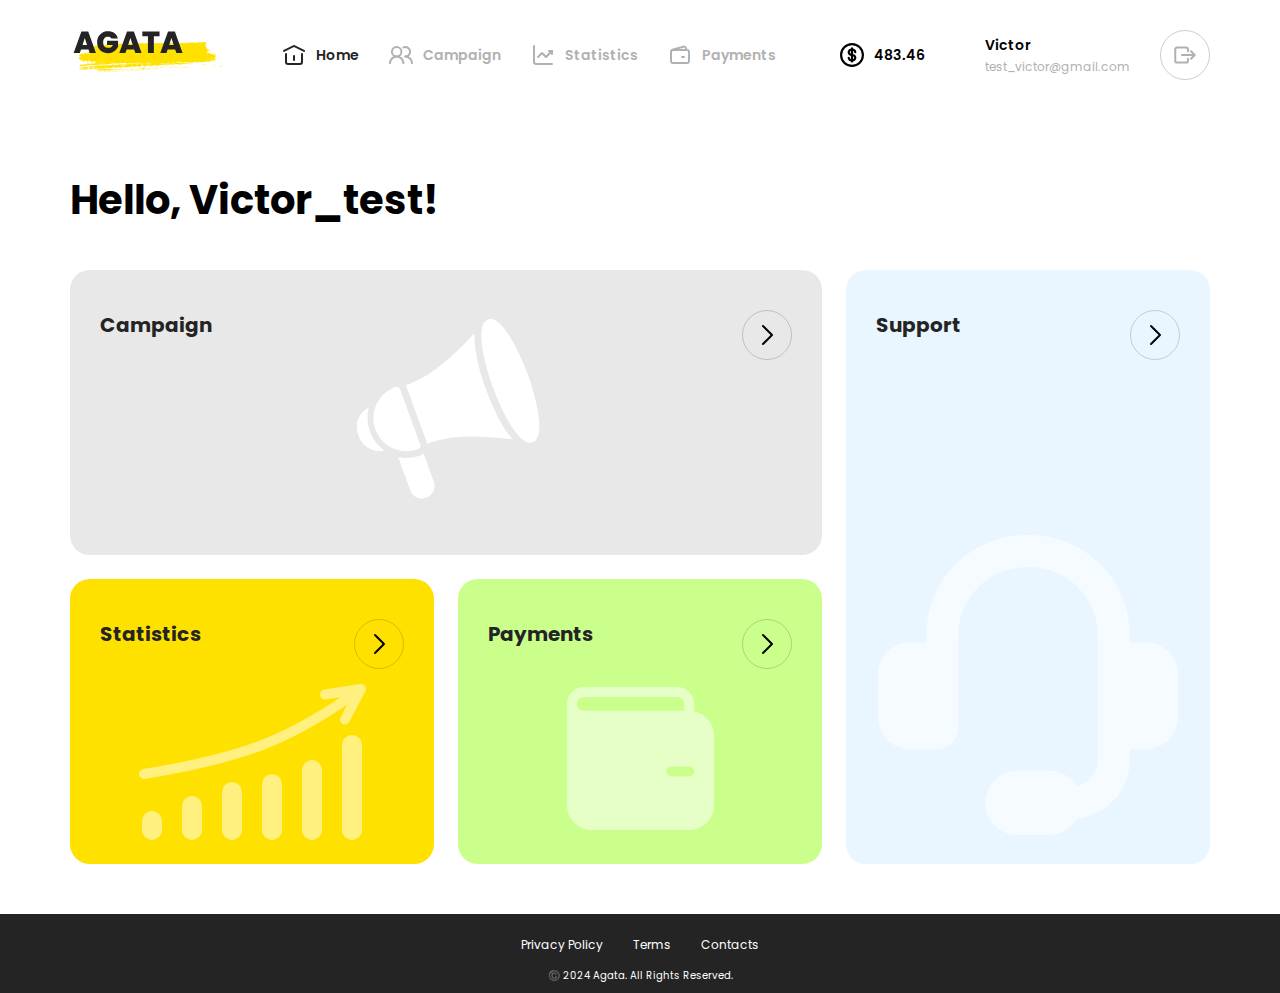
<file: user-index.html>
<!DOCTYPE html><html lang="en" class="page"><head><meta charset="UTF-8"><meta name="viewport" content="width=device-width,initial-scale=1"><link rel="shortcut icon" href="favicon.ico" type="image/x-icon"><meta http-equiv="X-UA-Compatible" content="ie=edge"><meta name="theme-color" content="#111111"><title>agata</title><meta name="description" content="Web App"><link rel="preconnect" href="https://fonts.googleapis.com"><link rel="preconnect" href="https://fonts.gstatic.com" crossorigin><link rel="preload" as="style" href="https://fonts.googleapis.com/css2?family=Poppins:wght@400;500;600;700&display=swap" onload="this.onload=null;this.rel='stylesheet'"><link rel="preload" as="style" href="https://fonts.googleapis.com/css2?family=Roboto:wght@400;700&display=swap" onload="this.onload=null;this.rel='stylesheet'"><link rel="stylesheet" href="css/vendor.css"><link rel="stylesheet" href="css/main.css"><script defer="defer" src="js/main.js"></script></head><body><header class="header"><div class="header__container container"><a class="header__logo" href="user-index.html"><img src="img/logo.svg" alt="Логотип" loading="lazy" width="157" height="49"></a><nav class="header__nav"><ul class="header__list"><li class="header__item"><a class="header__link" href="user-index.html"><svg class="sprite header__icon" viewBox="0 0 24 24" width="24" height="24"><use href="img/sprite.svg#home"></use></svg> Home</a></li><li class="header__item"><a class="header__link" href="user-campaign.html"><svg class="sprite header__icon" viewBox="0 0 24 24" width="24" height="24"><use href="img/sprite.svg#users"></use></svg> Campaign</a></li><li class="header__item"><a class="header__link" href="user-statistics.html"><svg class="sprite header__icon" viewBox="0 0 24 24" width="24" height="24"><use href="img/sprite.svg#graph"></use></svg> Statistics</a></li><li class="header__item"><a class="header__link" href="user-payments.html"><svg class="sprite header__icon" viewBox="0 0 24 24" width="24" height="24"><use href="img/sprite.svg#money"></use></svg> Payments</a></li></ul></nav><div class="header__info"><div class="header__balance"><svg class="sprite header__currency" viewBox="0 0 24 24" width="24" height="24"><use href="img/sprite.svg#oval-dollar"></use></svg> 483.46</div><div class="header__user"><div class="header__content"><div class="header__name">Victor</div><div class="header__mail small-text">test_victor@gmail.com</div></div></div><!-- if you need to use button just uncomment under code --><!--<button class="header__logout">
        @<svg class="sprite header__logout-icon" viewBox="0 0 24 24" width="24" height="24">
    <use href="img/sprite.svg#logout"></use>
</svg>
      </button>--> <a class="header__logout" href="login.html" aria-label="Logout"><svg class="sprite header__logout-icon" viewBox="0 0 24 24" width="24" height="24"><use href="img/sprite.svg#logout"></use></svg></a></div></div></header><main class="main"><div class="user"><div class="container"><div class="page-head"><div class="big-title">Hello, Victor_test!</div></div><div class="user__board"><ul class="user__cards"><li class="user__card user__card_megaphone"><a href="user-campaign.html" class="user__link"><div class="user__wrap"><div class="user__text small-title">Campaign</div><div class="user__more"><svg class="sprite user__icon" viewBox="0 0 24 24" width="24" height="24"><use href="img/sprite.svg#arrow"></use></svg></div></div></a></li><li class="user__card user__card_headphone"><a href="https://t.me/s/AGATA_SUPPORT" class="user__link" target="_blank"><div class="user__wrap"><div class="user__text small-title">Support</div><div class="user__more"><svg class="sprite user__icon" viewBox="0 0 24 24" width="24" height="24"><use href="img/sprite.svg#arrow"></use></svg></div></div></a></li><li class="user__card user__card_graph"><a href="user-statistics.html" class="user__link"><div class="user__wrap"><div class="user__text small-title">Statistics</div><div class="user__more"><svg class="sprite user__icon" viewBox="0 0 24 24" width="24" height="24"><use href="img/sprite.svg#arrow"></use></svg></div></div></a></li><li class="user__card user__card_wallet"><a href="user-payments.html" class="user__link"><div class="user__wrap"><div class="user__text small-title">Payments</div><div class="user__more"><svg class="sprite user__icon" viewBox="0 0 24 24" width="24" height="24"><use href="img/sprite.svg#arrow"></use></svg></div></div></a></li></ul></div></div></div></main><footer class="footer"><div class="footer__container container"><ul class="footer__links"><li class="footer__item"><a href="#" class="footer__link">Privacy Policy</a></li><li class="footer__item"><a href="#" class="footer__link">Terms</a></li><li class="footer__item"><a href="#" class="footer__link">Contacts</a></li></ul><div class="footer__terms">©️ 2024 Agata. All Rights Reserved.</div></div></footer></body></html>
</file>
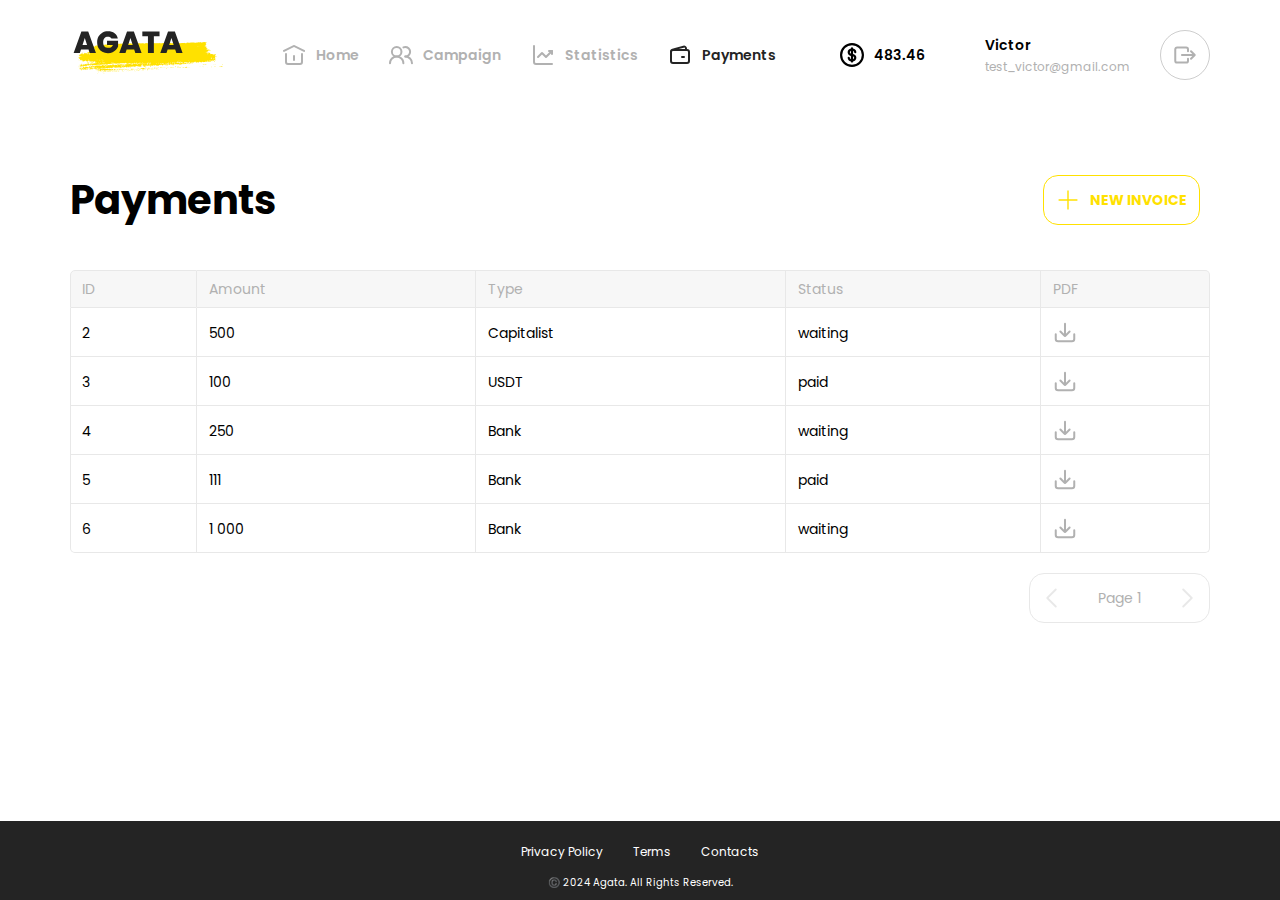
<file: user-payments.html>
<!DOCTYPE html><html lang="en" class="page"><head><meta charset="UTF-8"><meta name="viewport" content="width=device-width,initial-scale=1"><link rel="shortcut icon" href="favicon.ico" type="image/x-icon"><meta http-equiv="X-UA-Compatible" content="ie=edge"><meta name="theme-color" content="#111111"><title>agata</title><meta name="description" content="Web App"><link rel="preconnect" href="https://fonts.googleapis.com"><link rel="preconnect" href="https://fonts.gstatic.com" crossorigin><link rel="preload" as="style" href="https://fonts.googleapis.com/css2?family=Poppins:wght@400;500;600;700&display=swap" onload="this.onload=null;this.rel='stylesheet'"><link rel="preload" as="style" href="https://fonts.googleapis.com/css2?family=Roboto:wght@400;700&display=swap" onload="this.onload=null;this.rel='stylesheet'"><link rel="stylesheet" href="css/vendor.css"><link rel="stylesheet" href="css/main.css"><script defer="defer" src="js/main.js"></script></head><body><header class="header"><div class="header__container container"><a class="header__logo" href="user-index.html"><img src="img/logo.svg" alt="Логотип" loading="lazy" width="157" height="49"></a><nav class="header__nav"><ul class="header__list"><li class="header__item"><a class="header__link" href="user-index.html"><svg class="sprite header__icon" viewBox="0 0 24 24" width="24" height="24"><use href="img/sprite.svg#home"></use></svg> Home</a></li><li class="header__item"><a class="header__link" href="user-campaign.html"><svg class="sprite header__icon" viewBox="0 0 24 24" width="24" height="24"><use href="img/sprite.svg#users"></use></svg> Campaign</a></li><li class="header__item"><a class="header__link" href="user-statistics.html"><svg class="sprite header__icon" viewBox="0 0 24 24" width="24" height="24"><use href="img/sprite.svg#graph"></use></svg> Statistics</a></li><li class="header__item"><a class="header__link" href="user-payments.html"><svg class="sprite header__icon" viewBox="0 0 24 24" width="24" height="24"><use href="img/sprite.svg#money"></use></svg> Payments</a></li></ul></nav><div class="header__info"><div class="header__balance"><svg class="sprite header__currency" viewBox="0 0 24 24" width="24" height="24"><use href="img/sprite.svg#oval-dollar"></use></svg> 483.46</div><div class="header__user"><div class="header__content"><div class="header__name">Victor</div><div class="header__mail small-text">test_victor@gmail.com</div></div></div><!-- if you need to use button just uncomment under code --><!--<button class="header__logout">
        @<svg class="sprite header__logout-icon" viewBox="0 0 24 24" width="24" height="24">
    <use href="img/sprite.svg#logout"></use>
</svg>
      </button>--> <a class="header__logout" href="login.html" aria-label="Logout"><svg class="sprite header__logout-icon" viewBox="0 0 24 24" width="24" height="24"><use href="img/sprite.svg#logout"></use></svg></a></div></div></header><main class="main"><div class="main__wrapper"><div class="main__container container"><div class="page-head"><div class="big-title">Payments</div><button class="button button_transparent" data-modal-id="add-invoice-payments"><svg class="sprite table__filter-icon" viewBox="0 0 24 24" width="24" height="24"><use href="img/sprite.svg#plus"></use></svg> new invoice</button></div><div class="table__outer"><table class="user-payments__table"><thead><tr><td>ID</td><td>Amount</td><td>Type</td><td>Status</td><td>PDF</td></tr></thead><tbody><tr><td>2</td><td>500</td><td>Capitalist</td><td><div class="user-payments__td-status user-payments__td-status_wait">waiting</div></td><td><a class="button-download @class" href="#" download><svg class="sprite button-download__icon" viewBox="0 0 24 25" width="24" height="25"><use href="img/sprite.svg#download"></use></svg></a></td></tr><tr><td>3</td><td>100</td><td>USDT</td><td><div class="user-payments__td-status user-payments__td-status_paid">paid</div></td><td><a class="button-download @class" href="#" download><svg class="sprite button-download__icon" viewBox="0 0 24 25" width="24" height="25"><use href="img/sprite.svg#download"></use></svg></a></td></tr><!-- under is all repeat you can dalete code under --><!--  --><!--  --><!--  --><!--  --><!--  --><!--  --><tr><td>4</td><td>250</td><td>Bank</td><td><div class="user-payments__td-status user-payments__td-status_wait">waiting</div></td><td><a class="button-download @class" href="#" download><svg class="sprite button-download__icon" viewBox="0 0 24 25" width="24" height="25"><use href="img/sprite.svg#download"></use></svg></a></td></tr><tr><td>5</td><td>111</td><td>Bank</td><td><div class="user-payments__td-status user-payments__td-status_paid">paid</div></td><td><a class="button-download @class" href="#" download><svg class="sprite button-download__icon" viewBox="0 0 24 25" width="24" height="25"><use href="img/sprite.svg#download"></use></svg></a></td></tr><tr><td>6</td><td>1 000</td><td>Bank</td><td><div class="user-payments__td-status user-payments__td-status_wait">waiting</div></td><td><a class="button-download @class" href="#" download><svg class="sprite button-download__icon" viewBox="0 0 24 25" width="24" height="25"><use href="img/sprite.svg#download"></use></svg></a></td></tr><!--  --><!--  --><!--  --><!--  --><!--  --><!--  --></tbody></table></div><div class="pagination__footer"><div class="pagination__pages"><button class="pagination__page-arrow pagination__page-prev" aria-label="prev page"><svg class="sprite pagination__page-icon" viewBox="0 0 24 24" width="24" height="24"><use href="img/sprite.svg#small-arrow"></use></svg></button><div class="pagination__page">Page 1</div><button class="pagination__page-arrow pagination__page-next" aria-label="next page"><svg class="sprite pagination__page-icon" viewBox="0 0 24 24" width="24" height="24"><use href="img/sprite.svg#small-arrow"></use></svg></button></div></div></div></div></main><footer class="footer"><div class="footer__container container"><ul class="footer__links"><li class="footer__item"><a href="#" class="footer__link">Privacy Policy</a></li><li class="footer__item"><a href="#" class="footer__link">Terms</a></li><li class="footer__item"><a href="#" class="footer__link">Contacts</a></li></ul><div class="footer__terms">©️ 2024 Agata. All Rights Reserved.</div></div></footer><div class="modal" data-modal-name="add-invoice-payments" role="alertdialog" aria-labelledby="add-title" aria-label="Add new invoice"><div class="modal__holder"></div><div class="modal__container"><button class="modal__close" aria-label="Close modal"><span></span> <span></span></button><div class="modal__content"><form class="add-invoice-payments__box"><div class="add-invoice-payments__title title" id="add-title">Add new invoice</div><ul class="add-invoice-payments__list"><li class="add-invoice-payments__item"><div class="add-invoice-payments__label"><span class="add-invoice-payments__text">Amount</span> <span class="number"><button class="number-plus" type="button" aria-label="plus" onclick="this.nextElementSibling.stepUp(); this.nextElementSibling.onchange();"></button> <input type="number" min="0" value="0" placeholder="0"> <button class="number-minus" type="button" aria-label="minus" onclick="this.previousElementSibling.stepDown(); this.previousElementSibling.onchange();"></button></span></div></li><li class="add-modal__li"><label class="add-modal__label" id="user-payments-type"><span class="add-modal__text">Type:</span></label></li></ul><button class="add-invoice-payments__button button button_dark" type="button">add</button></form></div></div></div></body></html>
</file>
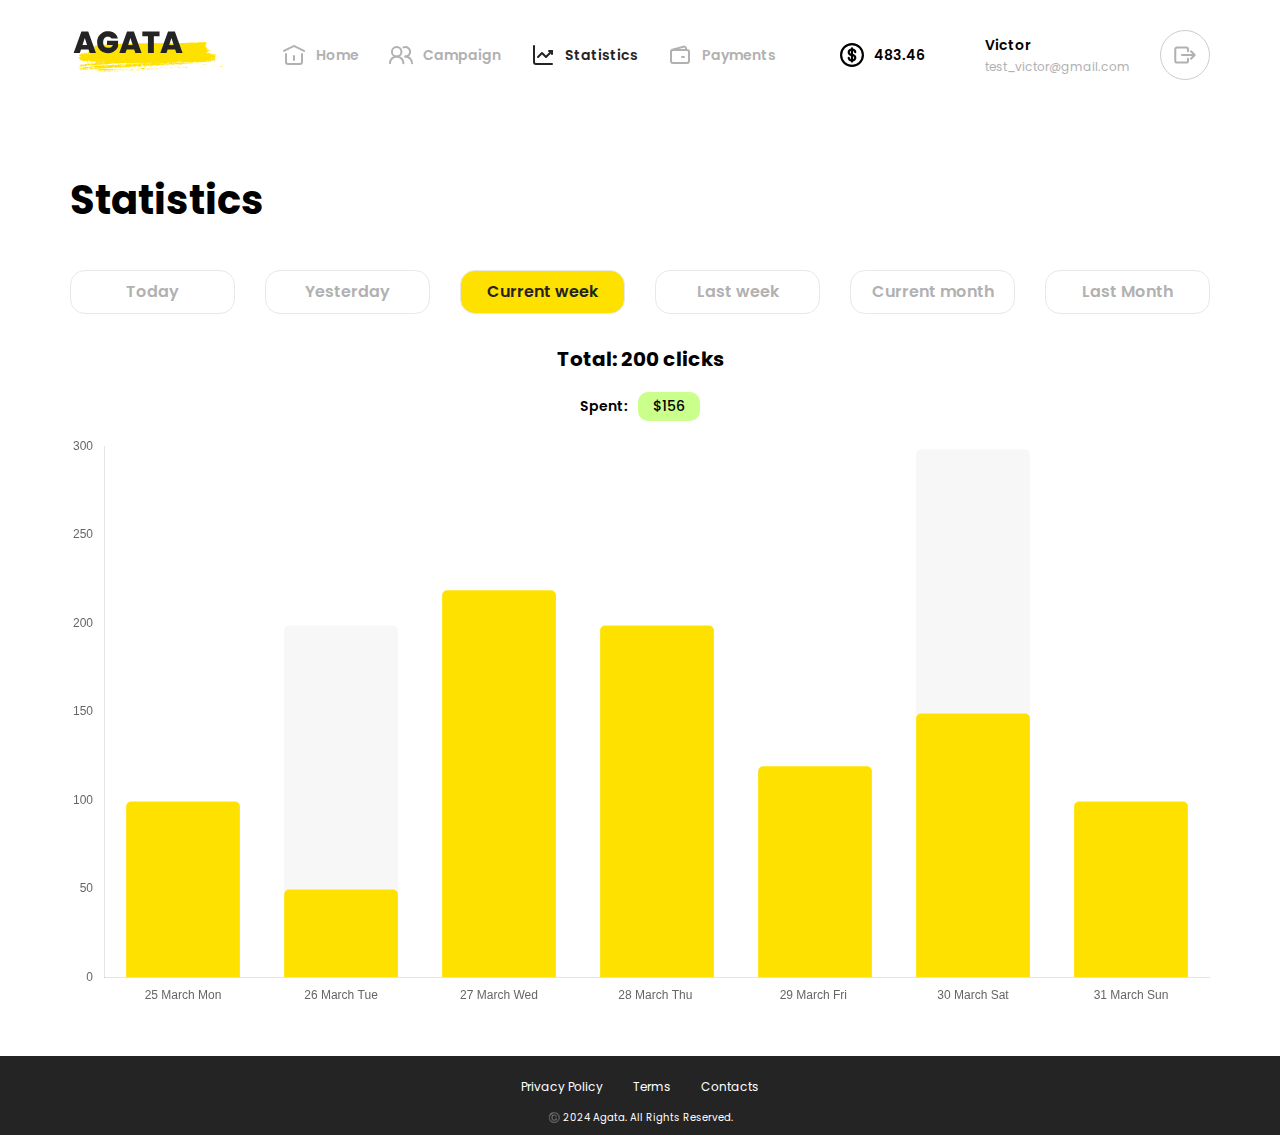
<file: user-statistics.html>
<!DOCTYPE html><html lang="en" class="page"><head><meta charset="UTF-8"><meta name="viewport" content="width=device-width,initial-scale=1"><link rel="shortcut icon" href="favicon.ico" type="image/x-icon"><meta http-equiv="X-UA-Compatible" content="ie=edge"><meta name="theme-color" content="#111111"><title>agata</title><meta name="description" content="Web App"><link rel="preconnect" href="https://fonts.googleapis.com"><link rel="preconnect" href="https://fonts.gstatic.com" crossorigin><link rel="preload" as="style" href="https://fonts.googleapis.com/css2?family=Poppins:wght@400;500;600;700&display=swap" onload="this.onload=null;this.rel='stylesheet'"><link rel="preload" as="style" href="https://fonts.googleapis.com/css2?family=Roboto:wght@400;700&display=swap" onload="this.onload=null;this.rel='stylesheet'"><link rel="stylesheet" href="css/vendor.css"><link rel="stylesheet" href="css/main.css"><script defer="defer" src="js/main.js"></script></head><body><header class="header"><div class="header__container container"><a class="header__logo" href="user-index.html"><img src="img/logo.svg" alt="Логотип" loading="lazy" width="157" height="49"></a><nav class="header__nav"><ul class="header__list"><li class="header__item"><a class="header__link" href="user-index.html"><svg class="sprite header__icon" viewBox="0 0 24 24" width="24" height="24"><use href="img/sprite.svg#home"></use></svg> Home</a></li><li class="header__item"><a class="header__link" href="user-campaign.html"><svg class="sprite header__icon" viewBox="0 0 24 24" width="24" height="24"><use href="img/sprite.svg#users"></use></svg> Campaign</a></li><li class="header__item"><a class="header__link" href="user-statistics.html"><svg class="sprite header__icon" viewBox="0 0 24 24" width="24" height="24"><use href="img/sprite.svg#graph"></use></svg> Statistics</a></li><li class="header__item"><a class="header__link" href="user-payments.html"><svg class="sprite header__icon" viewBox="0 0 24 24" width="24" height="24"><use href="img/sprite.svg#money"></use></svg> Payments</a></li></ul></nav><div class="header__info"><div class="header__balance"><svg class="sprite header__currency" viewBox="0 0 24 24" width="24" height="24"><use href="img/sprite.svg#oval-dollar"></use></svg> 483.46</div><div class="header__user"><div class="header__content"><div class="header__name">Victor</div><div class="header__mail small-text">test_victor@gmail.com</div></div></div><!-- if you need to use button just uncomment under code --><!--<button class="header__logout">
        @<svg class="sprite header__logout-icon" viewBox="0 0 24 24" width="24" height="24">
    <use href="img/sprite.svg#logout"></use>
</svg>
      </button>--> <a class="header__logout" href="login.html" aria-label="Logout"><svg class="sprite header__logout-icon" viewBox="0 0 24 24" width="24" height="24"><use href="img/sprite.svg#logout"></use></svg></a></div></div></header><main class="main"><div class="main__wrapper"><div class="container"><div class="page-head"><div class="big-title">Statistics</div></div><ul class="tabs list-reset"><li class="tab"><button class="tab__button" data-date="Today">Today</button></li><li class="tab"><button class="tab__button" data-date="Yesterday">Yesterday</button></li><li class="tab"><button class="tab__button tab__button_active" data-date="Current week">Current week</button></li><li class="tab"><button class="tab__button" data-date="Last week">Last week</button></li><li class="tab"><button class="tab__button" data-date="Current month">Current month</button></li><li class="tab"><button class="tab__button" data-date="Last Month">Last Month</button></li></ul><div class="statistics__total"><div class="statistics__total-title small-title">Total: 200 clicks</div><div class="statistics__total-text">Spent:<div class="statistics__total-balance">$156</div></div></div><div class="statistics__chart"><canvas class="statistics__graph" id="statistics-chart" aria-label="Chart" role="img"></canvas></div></div></div></main><footer class="footer"><div class="footer__container container"><ul class="footer__links"><li class="footer__item"><a href="#" class="footer__link">Privacy Policy</a></li><li class="footer__item"><a href="#" class="footer__link">Terms</a></li><li class="footer__item"><a href="#" class="footer__link">Contacts</a></li></ul><div class="footer__terms">©️ 2024 Agata. All Rights Reserved.</div></div></footer></body></html>
</file>
<file: css/vendor.css>
html{line-height:1.15;-webkit-text-size-adjust:100%}body{margin:0}details,main{display:block}h1{font-size:2em;margin:.67em 0}hr{-webkit-box-sizing:content-box;box-sizing:content-box;height:0;overflow:visible}code,kbd,pre,samp{font-family:monospace,monospace;font-size:1em}a{background-color:transparent}abbr[title]{border-bottom:none;text-decoration:underline;-webkit-text-decoration:underline dotted;text-decoration:underline dotted}b,strong{font-weight:bolder}small{font-size:80%}sub,sup{font-size:75%;line-height:0;position:relative;vertical-align:baseline}sub{bottom:-.25em}sup{top:-.5em}img{border-style:none}button,input,optgroup,select,textarea{font-family:inherit;font-size:100%;line-height:1.15;margin:0}button,input{overflow:visible}button,select{text-transform:none}[type=button],[type=reset],[type=submit],button{-webkit-appearance:button}[type=button]::-moz-focus-inner,[type=reset]::-moz-focus-inner,[type=submit]::-moz-focus-inner,button::-moz-focus-inner{border-style:none;padding:0}[type=button]:-moz-focusring,[type=reset]:-moz-focusring,[type=submit]:-moz-focusring,button:-moz-focusring{outline:ButtonText dotted 1px}fieldset{padding:.35em .75em .625em}legend{-webkit-box-sizing:border-box;box-sizing:border-box;color:inherit;display:table;max-width:100%;padding:0;white-space:normal}progress{vertical-align:baseline}textarea{overflow:auto}[type=checkbox],[type=radio]{-webkit-box-sizing:border-box;box-sizing:border-box;padding:0}[type=number]::-webkit-inner-spin-button,[type=number]::-webkit-outer-spin-button{height:auto}[type=search]{-webkit-appearance:textfield;outline-offset:-2px}[type=search]::-webkit-search-decoration{-webkit-appearance:none}::-webkit-file-upload-button{-webkit-appearance:button;font:inherit}summary{display:list-item}[hidden],template{display:none}.treeselect-input{width:100%;-webkit-box-sizing:border-box;box-sizing:border-box;border:1px solid #d7dde4;border-radius:4px;display:-webkit-box;display:-ms-flexbox;display:flex;-webkit-box-align:center;-ms-flex-align:center;align-items:center;-ms-flex-wrap:wrap;flex-wrap:wrap;padding:2px 40px 2px 4px;position:relative;min-height:37px;background-color:#fff;cursor:text}.treeselect-input--unsearchable{cursor:default}.treeselect-input--unsearchable .treeselect-input__edit{caret-color:transparent;cursor:default}.treeselect-input--unsearchable .treeselect-input__edit:focus{position:absolute;z-index:-1;left:0;min-width:0;width:0}.treeselect-input--value-not-selected .treeselect-input__edit,.treeselect-input--value-not-selected.treeselect-input--unsearchable .treeselect-input__edit:focus{z-index:auto;position:static;width:100%;max-width:100%}.treeselect-input--value-not-selected .treeselect-input__tags{gap:0}[dir=rtl] .treeselect-input{padding-right:4px;padding-left:40px}[dir=rtl] .treeselect-input__operators{right:unset;left:2px}.treeselect-input__tags{display:-webkit-inline-box;display:-ms-inline-flexbox;display:inline-flex;-webkit-box-align:center;-ms-flex-align:center;align-items:center;-ms-flex-wrap:wrap;flex-wrap:wrap;gap:4px;max-width:100%;width:100%;-webkit-box-sizing:border-box;box-sizing:border-box}.treeselect-input__tags-element{display:-webkit-inline-box;display:-ms-inline-flexbox;display:inline-flex;-webkit-box-align:center;-ms-flex-align:center;align-items:center;background-color:#d7dde4;cursor:pointer;padding:2px 5px;border-radius:2px;font-size:14px;max-width:100%;-webkit-box-sizing:border-box;box-sizing:border-box}.treeselect-input__tags-element:hover{background-color:#c5c7cb}.treeselect-input__tags-element:hover .treeselect-input__tags-cross svg{stroke:#eb4c42}.treeselect-input__tags-name{overflow:hidden;white-space:nowrap;text-overflow:ellipsis}.treeselect-input__tags-cross{display:-webkit-box;display:-ms-flexbox;display:flex;margin-left:2px}.treeselect-input__tags-cross svg{width:12px;height:12px}.treeselect-input__tags-count{font-size:14px;overflow:hidden;white-space:nowrap;text-overflow:ellipsis}.treeselect-input__edit{-webkit-box-flex:1;-ms-flex:1;flex:1;border:none;font-size:14px;text-overflow:ellipsis;width:100%;max-width:calc(100% - 45px);padding:0;position:absolute;z-index:-1;min-width:0}.treeselect-input__edit:focus{outline:0;min-width:30px;max-width:100%;z-index:auto;position:static}.treeselect-input__operators{display:-webkit-box;display:-ms-flexbox;display:flex;max-width:40px;position:absolute;right:2px}.treeselect-input__clear{display:-webkit-box;display:-ms-flexbox;display:flex;cursor:pointer}.treeselect-input__clear svg{stroke:#c5c7cb;width:17px;min-width:17px;height:20px}.treeselect-input__clear:hover svg{stroke:#838790}.treeselect-input__arrow{display:-webkit-box;display:-ms-flexbox;display:flex;cursor:pointer}.treeselect-input__arrow svg{stroke:#c5c7cb;width:20px;min-width:20px;height:20px}.treeselect-input__arrow:hover svg{stroke:#838790}.treeselect-list{width:100%;-webkit-box-sizing:border-box;box-sizing:border-box;border:1px solid #d7dde4;overflow-y:auto;background-color:#fff;max-height:300px}.treeselect-list__group-container{-webkit-box-sizing:border-box;box-sizing:border-box}.treeselect-list__item{display:-webkit-box;display:-ms-flexbox;display:flex;-webkit-box-align:center;-ms-flex-align:center;align-items:center;-webkit-box-sizing:border-box;box-sizing:border-box;cursor:pointer;height:30px}.treeselect-list__item:focus{outline:0}.treeselect-list__item--hidden{display:none}.treeselect-list__item-icon{display:-webkit-box;display:-ms-flexbox;display:flex;-webkit-box-align:center;-ms-flex-align:center;align-items:center;cursor:pointer;height:20px;width:20px;min-width:20px}.treeselect-list__item-icon svg{pointer-events:none;width:100%;height:100%;stroke:#c5c7cb}.treeselect-list__item-icon *{pointer-events:none}.treeselect-list__item-icon:hover svg{stroke:#838790}.treeselect-list__item-checkbox-container{width:20px;height:20px;min-width:20px;border:1px solid #d7dde4;border-radius:3px;position:relative;background-color:#fff;pointer-events:none;-webkit-box-sizing:border-box;box-sizing:border-box}.treeselect-list__item-checkbox-container svg{position:absolute;height:100%;width:100%}.treeselect-list__item-checkbox{margin:0;width:0;height:0;pointer-events:none;position:absolute;z-index:-1}.treeselect-list__item-checkbox-icon{position:absolute;height:100%;width:100%;left:0;top:0;text-align:left}.treeselect-list__item-label{width:100%;overflow:hidden;text-overflow:ellipsis;word-break:keep-all;white-space:nowrap;font-size:14px;padding-left:5px;pointer-events:none;text-align:left}.treeselect-list__item-label-counter{margin-left:3px;color:#838790;font-size:13px}.treeselect-list__empty{display:-webkit-box;display:-ms-flexbox;display:flex;-webkit-box-align:center;-ms-flex-align:center;align-items:center;height:30px;padding-left:4px}.treeselect-list__empty--hidden{display:none}.treeselect-list__empty-icon{display:-webkit-box;display:-ms-flexbox;display:flex;-webkit-box-align:center;-ms-flex-align:center;align-items:center}.treeselect-list__empty-text{font-size:14px;padding-left:5px;overflow:hidden;text-overflow:ellipsis;word-break:keep-all;white-space:nowrap}.treeselect-list__slot{position:sticky;-webkit-box-sizing:border-box;box-sizing:border-box;width:100%;max-width:100%;bottom:0;background-color:#fff}.treeselect-list.treeselect-list--disabled-branch-node .treeselect-list__item--group .treeselect-list__item-checkbox-container,.treeselect-list.treeselect-list--single-select .treeselect-list__item-checkbox-container{display:none}.treeselect-list__item--checked{background-color:#e9f1f1}.treeselect-list.treeselect-list--single-select .treeselect-list__item--checked{background-color:transparent}.treeselect-list.treeselect-list--single-select .treeselect-list__item--single-selected{background-color:#e9f1f1}.treeselect-list__item .treeselect-list__item-checkbox-container svg{stroke:transparent}.treeselect-list__item--checked .treeselect-list__item-checkbox-container svg,.treeselect-list__item--partial-checked .treeselect-list__item-checkbox-container svg{stroke:#fff}.treeselect-list__item--checked .treeselect-list__item-checkbox-container,.treeselect-list__item--partial-checked .treeselect-list__item-checkbox-container{background-color:#52c67e}.treeselect-list__item--disabled .treeselect-list__item-checkbox-container{background-color:#e9f1f1}.treeselect-list__item--disabled .treeselect-list__item-label{color:#c5c7cb}[dir=rtl] .treeselect-list__item-checkbox-icon{text-align:right}[dir=rtl] .treeselect-list__item-label{text-align:right;padding-right:5px;padding-left:unset}[dir=rtl] .treeselect-list__item--closed .treeselect-list__item-icon{-webkit-transform:rotate(180deg);-ms-transform:rotate(180deg);transform:rotate(180deg)}[dir=rtl] .treeselect-list__empty{padding-right:4px;padding-left:unset}[dir=rtl] .treeselect-list__empty-text{padding-right:5px;padding-left:unset}.treeselect{width:100%;position:relative;-webkit-box-sizing:border-box;box-sizing:border-box}.treeselect--disabled{pointer-events:none}.treeselect-list{position:absolute;left:0;border-radius:4px;-webkit-box-sizing:border-box;box-sizing:border-box;z-index:1000}.treeselect .treeselect-list{position:absolute}.treeselect .treeselect-list--static{position:static}.treeselect-input--focused{border-color:#101010}.treeselect-input--opened.treeselect-input--top{border-top-color:transparent;border-top-left-radius:0;border-top-right-radius:0}.treeselect-input--opened.treeselect-input--bottom{border-bottom-color:transparent;border-bottom-left-radius:0;border-bottom-right-radius:0}.treeselect-list--focused{border-color:#101010}.treeselect-list--top,.treeselect-list--top-to-body{border-bottom-color:#d7dde4;border-bottom-left-radius:0;border-bottom-right-radius:0}.treeselect-list--bottom,.treeselect-list--bottom-to-body{border-top-color:#d7dde4;border-top-left-radius:0;border-top-right-radius:0}.treeselect-list--top{left:0;bottom:100%}.treeselect-list--bottom{left:0;top:100%}
</file>
<file: css/main.css>
:root{--black:#242424;--black-700:rgba(0, 0, 0, 0.7);--yellow:#ffe100;--white:#fff;--blue:#eaf6ff;--green:#cbff8c;--gray-1:#b1b1b1;--gray-2:#e8e8e8;--gray-3:#f7f7f7;--red:#fd411e;--font-family:"Poppins",sans-serif;--second-family:"Roboto",sans-serif;--third-family:"RockStar",sans-serif;--default-shadow:0.4rem 1rem 2.5rem -0.2rem rgba(0, 0, 0, 0.15)}html{-webkit-box-sizing:border-box;box-sizing:border-box;font-size:10px;-webkit-tap-highlight-color:transparent;-webkit-tap-highlight-color:transparent}*,::after,::before{-webkit-box-sizing:inherit;box-sizing:inherit}body{display:-webkit-box;display:-ms-flexbox;display:flex;-webkit-box-orient:vertical;-webkit-box-direction:normal;-ms-flex-direction:column;flex-direction:column;width:100%;min-height:100vh;font-family:Poppins,sans-serif;font-weight:400;font-size:1.4rem;line-height:1.5}.main{-webkit-box-flex:1;-ms-flex:1;flex:1;margin-bottom:5rem}.main_without-margin{margin-bottom:1rem}.container{margin-right:auto;margin-left:auto;padding-right:1.6rem;padding-left:1.6rem;max-width:117.2rem}.page-wrapper{display:-webkit-box;display:-ms-flexbox;display:flex;-webkit-box-align:center;-ms-flex-align:center;align-items:center;-webkit-box-pack:center;-ms-flex-pack:center;justify-content:center;width:100%;height:100%}.text-center{text-align:center}.big-title{margin-top:0;margin-bottom:0;font-weight:700;font-size:4rem}.title{margin-top:0;margin-bottom:0;font-weight:700;font-size:3rem}.small-title{margin-top:0;margin-bottom:0;font-weight:700;font-size:2rem}.descr{margin-top:0;margin-bottom:0;font-size:1.6rem}.text{margin-top:0;margin-bottom:0;font-size:1.4rem}.small-text{margin-top:0;margin-bottom:0;font-size:1.2rem}svg *{pointer-events:none}.page-head{display:-webkit-box;display:-ms-flexbox;display:flex;-webkit-box-align:center;-ms-flex-align:center;align-items:center;-webkit-box-pack:justify;-ms-flex-pack:justify;justify-content:space-between;margin-top:6rem;margin-bottom:4rem}@media (width <= 480px){.page-head{-webkit-box-orient:vertical;-webkit-box-direction:normal;-ms-flex-direction:column;flex-direction:column;margin-top:3rem;margin-bottom:3rem;gap:2rem}}.page-head>*{margin-right:1rem}.page-head_small{margin-top:0;margin-bottom:2rem}.page-sub-head{margin-bottom:2rem}.hide{opacity:0;pointer-events:none}.main__wrapper{height:100%}.main__container{display:-webkit-box;display:-ms-flexbox;display:flex;-webkit-box-orient:vertical;-webkit-box-direction:normal;-ms-flex-direction:column;flex-direction:column;width:100%;height:100%}img{height:auto;max-width:100%;-o-object-fit:cover;object-fit:cover}a{text-decoration:none}.btn-reset{border:none;padding:0;background-color:transparent;cursor:pointer}.list-reset{list-style:none;margin:0;padding:0}.input-reset{-webkit-appearance:none;-moz-appearance:none;appearance:none;border:none;border-radius:0;background-color:#fff}.input-reset::-webkit-search-cancel-button,.input-reset::-webkit-search-decoration,.input-reset::-webkit-search-results-button,.input-reset::-webkit-search-results-decoration{display:none}.scroll-hidden{overflow:hidden}.table__outer{overflow-x:auto;margin-bottom:2rem}@media (width <= 768px){.table__outer{margin-right:-1.6rem;margin-left:-1.6rem;padding:0 1.6rem}}table{border-collapse:collapse;width:100%}table thead td{position:relative;color:var(--gray-1)}table thead td::before{content:"";position:absolute;inset:0;z-index:-1;border-top:.1rem solid var(--gray-2);background-color:var(--gray-3)}table thead td:first-child::before{border-radius:.5rem 0 0}table thead td:last-child::before{border-radius:0 .5rem 0 0}table tbody tr:last-child td:first-child::before{border-radius:0 0 0 .5rem}table tbody tr:last-child td:last-child::before{border-radius:0 0 .5rem}table td{position:relative;line-height:1}table td:not(:has(button)){padding:.3rem 1.2rem}table td:has(.td-buttons_small){width:9rem}table td::before{content:"";position:absolute;inset:0;border-top:none;border-right:.1rem solid var(--gray-2);border-bottom:.1rem solid var(--gray-2);pointer-events:none}table td:first-child::before{border-left:.1rem solid var(--gray-2)}table td img:not(:last-child){margin-right:.5rem}.footer{margin-top:auto;padding:2rem 0 1rem;text-align:center;color:var(--white);background-color:var(--black)}@media (width <= 1023px){.footer{padding-bottom:7rem}}.footer__links{display:-webkit-box;display:-ms-flexbox;display:flex;-webkit-box-align:center;-ms-flex-align:center;align-items:center;-webkit-box-pack:center;-ms-flex-pack:center;justify-content:center;list-style:none;margin:0 0 1.3rem;padding:0;gap:3rem}.footer__link{font-size:1.2rem;color:inherit}.footer__terms{font-size:1rem}.header{padding:3rem 0}.header__container{display:-webkit-box;display:-ms-flexbox;display:flex;-webkit-box-align:center;-ms-flex-align:center;align-items:center;-webkit-box-pack:justify;-ms-flex-pack:justify;justify-content:space-between}.header__logo{display:block}.header__nav{position:relative}@media (width <= 1023px){.header{padding:1rem 0}.header__nav{position:fixed;left:0;bottom:0;z-index:5000;padding:1rem;width:100%}.header__nav::before{content:""}}@media (width <= 480px){.header__container{-webkit-box-orient:vertical;-webkit-box-direction:normal;-ms-flex-direction:column;flex-direction:column;gap:1rem}.header__logo{max-width:9rem}.header__nav{padding:.5rem}}.header__nav::before{position:absolute;left:0;top:0;z-index:-1;display:block;width:100%;height:100%;background-color:rgba(0,0,0,.8);pointer-events:none;-webkit-backdrop-filter:blur(40px);backdrop-filter:blur(40px)}.header__list{display:-webkit-box;display:-ms-flexbox;display:flex;-webkit-box-align:center;-ms-flex-align:center;align-items:center;list-style-type:none;margin:0;padding:0}@media (width <= 1023px){.header__list{-webkit-box-pack:center;-ms-flex-pack:center;justify-content:center;overflow-x:auto;margin-right:auto;margin-left:auto;gap:1rem}.header__item{width:100%}}@media (width <= 480px){.header__list{-webkit-box-pack:start;-ms-flex-pack:start;justify-content:flex-start;margin-right:-.5rem;margin-left:-.5rem;padding:0 .5rem;gap:.5rem}}.header__link{display:-webkit-box;display:-ms-flexbox;display:flex;-webkit-box-align:center;-ms-flex-align:center;align-items:center;padding:1.2rem 0;font-weight:600;text-decoration:none;color:var(--gray-1);-webkit-transition:color .3s;transition:color .3s}.header__link_active{color:var(--black)}.header__link_active .header__icon{fill:var(--black)}.header__icon{display:block;margin-right:1rem;fill:var(--gray-1);-webkit-transition:fill .3s;transition:fill .3s}@media (width <= 1023px){.header__link{display:block;padding:.5rem;width:100%;white-space:nowrap;text-align:center}.header__link_active{color:var(--yellow)}.header__link_active .header__icon{fill:var(--yellow)}.header__icon{margin-right:auto;margin-bottom:.2rem;margin-left:auto;width:1.6rem;height:1.6rem}}.header__info{display:-webkit-box;display:-ms-flexbox;display:flex;-webkit-box-align:center;-ms-flex-align:center;align-items:center}.header__balance{display:-webkit-box;display:-ms-flexbox;display:flex;-webkit-box-align:center;-ms-flex-align:center;align-items:center;margin-right:6rem;margin-left:1rem;font-weight:600}@media (width <= 1180px){table tbody td:not(:has(img)){white-space:nowrap}.header__balance{margin-right:2rem}}@media (width <= 480px){.header__info{width:100%}.header__balance{margin-right:1rem;margin-left:0}}.header__currency{margin-right:1rem}.header__user{display:-webkit-box;display:-ms-flexbox;display:flex;-webkit-box-align:center;-ms-flex-align:center;align-items:center;margin-right:3rem}.header__user-icon{margin-right:1rem}.header__name{margin-bottom:.2rem;font-weight:600}.header__mail{text-decoration:none;color:var(--gray-1);-webkit-transition:color .3s;transition:color .3s}.header__logout{display:-webkit-box;display:-ms-flexbox;display:flex;-webkit-box-align:center;-ms-flex-align:center;align-items:center;-webkit-box-pack:center;-ms-flex-pack:center;justify-content:center;border:.1rem solid rgba(0,0,0,.2);border-radius:100%;padding:1.2rem;background:0 0;-webkit-transition:border .15s,-webkit-transform .15s;transition:transform .15s,border .15s,-webkit-transform .15s;cursor:pointer}@media (any-hover){.header__link:hover{color:var(--black)}.header__link:hover .header__icon{fill:var(--black)}.header__logout:hover{border:.1rem solid rgba(0,0,0,.5);-webkit-transform:scale(1.1);-ms-transform:scale(1.1);transform:scale(1.1)}.header__logout:hover .header__logout-icon{fill:rgba(0,0,0,.5)}.pagination__page-arrow:hover .pagination__page-icon{fill:var(--gray-1)}}.header__logout:active{-webkit-transform:scale(.98);-ms-transform:scale(.98);transform:scale(.98)}.header__logout-icon{fill:var(--gray-1);-webkit-transition:fill .15s;transition:fill .15s}.button{display:block;border:.1rem solid transparent;border-radius:1.5rem;padding:1.2rem 2.7rem;font-family:var(--font-family);font-weight:700;font-size:1.4rem;text-align:center;text-decoration:none;text-transform:uppercase;color:var(--black);-webkit-transition:.15s;transition:.15s;cursor:pointer}.button img,.button svg{pointer-events:none}.button:has(svg){display:-webkit-box;display:-ms-flexbox;display:flex;-webkit-box-align:center;-ms-flex-align:center;align-items:center;padding:1.2rem}@media (width <= 480px){.header__user{margin-right:1rem}.header__logout{margin-left:auto}.button{width:100%}.button:has(svg){-webkit-box-pack:center;-ms-flex-pack:center;justify-content:center}}.button:has(svg):hover svg{-webkit-transform:rotate(90deg);-ms-transform:rotate(90deg);transform:rotate(90deg)}.button:hover{-webkit-box-shadow:.2rem 1rem 2rem 0 rgba(0,0,0,.15);box-shadow:.2rem 1rem 2rem 0 rgba(0,0,0,.15)}.button:active{-webkit-box-shadow:.1rem .5rem 1rem 0 rgba(0,0,0,.2);box-shadow:.1rem .5rem 1rem 0 rgba(0,0,0,.2)}.button_dark{color:var(--white);background-color:var(--black)}.button_yellow{background-color:var(--yellow)}.button_transparent{border:.1rem solid var(--yellow);color:var(--yellow);background-color:transparent}.button_disabled{border:.1rem solid var(--gray-2);background:var(--gray-2)}.pagination__footer{display:-webkit-box;display:-ms-flexbox;display:flex;-webkit-box-pack:end;-ms-flex-pack:end;justify-content:flex-end;margin-top:auto}.pagination__footer+.page-sub-head{margin-top:4rem}.pagination__pages{display:-webkit-box;display:-ms-flexbox;display:flex;-webkit-box-align:center;-ms-flex-align:center;align-items:center;border:.1rem solid var(--gray-2);border-radius:1.5rem;padding:1.2rem 1rem}.pagination__page{margin:0 3.4rem;color:var(--gray-1)}.pagination__page-arrow{margin:0;border:none;padding:0;background-color:transparent;cursor:pointer}.pagination__page-arrow:active .pagination__page-icon{fill:var(--black)}.pagination__page-next{-webkit-transform:rotate(180deg);-ms-transform:rotate(180deg);transform:rotate(180deg)}.pagination__page-icon{display:block;fill:var(--gray-2);-webkit-transition:fill .15s;transition:fill .15s}.treeselect{width:auto;min-width:10rem}.treeselect .treeselect-input{position:relative;z-index:1001;border:none;padding:1.2rem;min-width:auto;max-width:100%;background:0 0}.treeselect .treeselect-input:hover::before{border:.1rem solid var(--black)}.treeselect .treeselect-input::before{content:"";position:absolute;inset:0;border:.1rem solid var(--gray-2);border-radius:1.5rem;width:100%;height:100%;-webkit-transition:border .3s;transition:border .3s;pointer-events:none}.treeselect .treeselect-input::after{content:"";position:absolute;left:0;top:50%;border-right:.1rem solid var(--black);border-left:.1rem solid var(--black);width:100%;height:100%;opacity:0;pointer-events:none}.treeselect .treeselect-input--opened::before{border:.1rem solid var(--black)}.treeselect .treeselect-input--opened::after{opacity:1}.treeselect .treeselect-input__operators{margin-right:1.2rem}.treeselect .treeselect-input__edit{line-height:1.5}.treeselect .treeselect-list{z-index:1002;margin-right:.1rem;border-top:none;border-right:.1rem solid var(--black);border-bottom:.1rem solid var(--black);border-left:.1rem solid var(--black);border-radius:0 0 1.5rem 1.5rem;max-height:22rem}.treeselect .treeselect-list::-webkit-scrollbar{width:.5rem}.treeselect .treeselect-list::-webkit-scrollbar-track{background-color:transparent}.treeselect .treeselect-list::-webkit-scrollbar-thumb{border-radius:4rem;background-color:var(--gray-2)}.treeselect .treeselect-list__item{padding:.2rem 1.2rem;height:auto;font-size:1.4rem;line-height:1.5;color:var(--gray-1)}.treeselect .treeselect-list__item--focused{background-color:transparent}.treeselect .treeselect-list__item--focused .treeselect-list__item-label{color:var(--black)}.treeselect .treeselect-list.treeselect-list--single-select .treeselect-list__item--single-selected{color:var(--gray-1);background-color:transparent}.treeselect .treeselect-list__item--checked .treeselect-list__item-label::after{opacity:1;-webkit-transform:translateY(-50%) scale(1);-ms-transform:translateY(-50%) scale(1);transform:translateY(-50%) scale(1)}.treeselect .treeselect-list__item-label{position:relative;padding-right:1rem}.treeselect .treeselect-list__item-label::after{content:"";position:absolute;right:0;top:50%;width:1rem;height:1.2rem;background-image:url(../img/icons/check.svg);opacity:0;-webkit-transform:translateY(-50%) scale(0);-ms-transform:translateY(-50%) scale(0);transform:translateY(-50%) scale(0);-webkit-transition:-webkit-transform .3s;transition:transform .3s;transition:transform .3s,-webkit-transform .3s;pointer-events:none}.treeselect .treeselect-input__tags{padding-right:3rem}.treeselect .treeselect-input__tags-element{-ms-flex-negative:0;flex-shrink:0;padding:0;font-size:1.4rem;background-color:transparent;pointer-events:none}.treeselect .treeselect-input__tags-element .treeselect-input__tags-cross{display:none}.switcher{position:relative;display:-webkit-box;display:-ms-flexbox;display:flex;-webkit-box-align:center;-ms-flex-align:center;align-items:center;border-radius:1rem;min-width:11.5rem;background-color:var(--gray-3)}.switcher_short{min-width:7.6rem}.switcher_short .switcher__holder{width:50%}.switcher_short .switcher__button:nth-child(2)::before{content:none}.switcher_short .switcher__button:has(.switcher__input:checked):nth-child(2)~.switcher__holder{background-color:var(--green);-webkit-transform:translateX(100%);-ms-transform:translateX(100%);transform:translateX(100%)}.switcher_statistics{min-width:14rem}.switcher_statistics .switcher__holder{width:50%}.switcher_statistics .switcher__button:nth-child(2)::before{content:none}.switcher_statistics .switcher__button:has(.switcher__input:checked):first-child{color:var(--black)}.switcher_statistics .switcher__button:has(.switcher__input:checked):first-child~.switcher__holder{background-color:var(--green)}.switcher_statistics .switcher__button:has(.switcher__input:checked):nth-child(2){color:var(--white)}.switcher_statistics .switcher__button:has(.switcher__input:checked):nth-child(2)~.switcher__holder{background-color:var(--red);-webkit-transform:translateX(100%);-ms-transform:translateX(100%);transform:translateX(100%)}.switcher__button{position:relative;z-index:1;margin:0;border:none;padding:.4rem .5rem;width:100%;font-size:1.2rem;text-align:center;background-color:transparent;-webkit-transition:color .3s;transition:color .3s;cursor:pointer}.switcher__button:nth-child(2)::before{content:"";position:absolute;left:-.1rem;top:50%;z-index:2;display:block;border-right:.1rem solid var(--gray-2);border-left:.1rem solid var(--gray-2);width:106%;height:75%;-webkit-transform:translateY(-50%);-ms-transform:translateY(-50%);transform:translateY(-50%);pointer-events:none}.switcher__button:has(.switcher__input:checked):first-child{color:var(--white)}.switcher__button:has(.switcher__input:checked):first-child~.switcher__holder{background-color:var(--red)}.switcher__button:has(.switcher__input:checked):nth-child(2)~.switcher__holder{background-color:var(--yellow);-webkit-transform:translateX(100%);-ms-transform:translateX(100%);transform:translateX(100%)}.switcher__button:has(.switcher__input:checked):nth-child(3)~.switcher__holder{background-color:var(--green);-webkit-transform:translateX(200%);-ms-transform:translateX(200%);transform:translateX(200%)}.switcher__input{position:absolute;opacity:0;pointer-events:none}.switcher__holder{position:absolute;border-radius:1rem;width:33.33%;height:100%;-webkit-transition:background-color .3s,-webkit-transform .3s;transition:transform .3s,background-color .3s,-webkit-transform .3s}.input{border:.1rem solid var(--gray-2);border-radius:1.6rem;padding:1.2rem;width:100%;min-width:auto;max-width:100%;font-weight:400;font-size:1.4rem;color:var(--black);-webkit-transition:.3s;transition:.3s}.input_search{padding-left:3.8rem;background-image:url(../img/icons/input-search.svg);background-position:1.2rem 50%;background-repeat:no-repeat}.input:active,.input:focus,.input:focus-visible,.input:hover{border:.1rem solid var(--black)}.input::-webkit-input-placeholder{font-family:inherit;font-weight:inherit;font-size:inherit;color:var(--gray-1)}.input::-moz-placeholder{font-family:inherit;font-weight:inherit;font-size:inherit;color:var(--gray-1)}.input:-ms-input-placeholder{font-family:inherit;font-weight:inherit;font-size:inherit;color:var(--gray-1)}.input::-ms-input-placeholder{font-family:inherit;font-weight:inherit;font-size:inherit;color:var(--gray-1)}.input::placeholder{font-family:inherit;font-weight:inherit;font-size:inherit;color:var(--gray-1)}.radio{display:-webkit-box;display:-ms-flexbox;display:flex;-webkit-box-align:center;-ms-flex-align:center;align-items:center;cursor:pointer}.radio__input{position:absolute;width:.1rem;height:.1rem;opacity:0;pointer-events:none}.radio__input:focus-visible~.radio__oval,.radio__input:focus~.radio__oval{border:.1rem solid var(--black)}.radio__input:checked~.radio__oval{border:.1rem solid var(--yellow)}.radio__input:checked~.radio__oval::before{opacity:1;-webkit-transform:translate(-50%,-50%) scale(1);-ms-transform:translate(-50%,-50%) scale(1);transform:translate(-50%,-50%) scale(1)}.radio__oval{position:relative;margin-right:1rem;border:.1rem solid var(--gray-2);border-radius:100%;width:2.4rem;height:2.4rem;-webkit-transition:border .3s;transition:border .3s}.radio__oval::before{content:"";position:absolute;left:50%;top:50%;border-radius:100%;width:1.6rem;height:1.6rem;background-color:var(--yellow);opacity:0;-webkit-transform:translate(-50%,-50%) scale(0);-ms-transform:translate(-50%,-50%) scale(0);transform:translate(-50%,-50%) scale(0);-webkit-transition:opacity .3s,-webkit-transform .3s;transition:opacity .3s,transform .3s,-webkit-transform .3s}.checkbox{display:-webkit-box;display:-ms-flexbox;display:flex;-webkit-box-align:center;-ms-flex-align:center;align-items:center;cursor:pointer}.checkbox:has(.checkbox__text) .checkbox__box{margin-right:1rem}.checkbox__input{position:absolute;width:.1rem;height:.1rem;opacity:0;pointer-events:none}.checkbox__input:checked~.checkbox__box{border:.1rem solid var(--yellow);background-color:var(--yellow)}.checkbox__input:checked~.checkbox__box::before{opacity:1;-webkit-transform:translate(-50%,-50%) scale(1);-ms-transform:translate(-50%,-50%) scale(1);transform:translate(-50%,-50%) scale(1)}.checkbox__box{position:relative;border:.1rem solid var(--gray-2);border-radius:.4rem;width:2.4rem;height:2.4rem;-webkit-transition:border .3s,background-color .3s;transition:border .3s,background-color .3s}.checkbox__box::before{content:"";position:absolute;left:50%;top:50%;width:1rem;height:1.2rem;background-image:url(../img/icons/check.svg);background-size:cover;background-repeat:no-repeat;opacity:0;-webkit-transform:translate(-50%,-50%) scale(0);-ms-transform:translate(-50%,-50%) scale(0);transform:translate(-50%,-50%) scale(0);-webkit-transition:opacity .3s,-webkit-transform .3s;transition:opacity .3s,transform .3s,-webkit-transform .3s}.number{position:relative;display:block}.number:hover input[type=number]{border:.1rem solid var(--black)}.number input[type=number]{-moz-appearance:textfield;border:.1rem solid var(--gray-2);border-radius:1.6rem;padding:1.2rem;width:100%;font-weight:400;font-size:1.4rem;color:var(--black);-webkit-transition:.3s;transition:.3s}.number input[type=number]::-webkit-input-placeholder{font-family:inherit;font-weight:inherit;font-size:inherit;color:var(--gray-1)}.number input[type=number]::-moz-placeholder{font-family:inherit;font-weight:inherit;font-size:inherit;color:var(--gray-1)}.number input[type=number]:-ms-input-placeholder{font-family:inherit;font-weight:inherit;font-size:inherit;color:var(--gray-1)}.number input[type=number]::-ms-input-placeholder{font-family:inherit;font-weight:inherit;font-size:inherit;color:var(--gray-1)}.number input[type=number]::placeholder{font-family:inherit;font-weight:inherit;font-size:inherit;color:var(--gray-1)}.number input[type=number]:active,.number input[type=number]:focus,.number input[type=number]:focus-visible{border:.1rem solid var(--black)}.number input[type=number]::-webkit-inner-spin-button,.number input[type=number]::-webkit-outer-spin-button{display:none}.number-minus,.number-plus{position:absolute;right:1.2rem;margin:0;border:none;padding:0;width:1.6rem;height:1.6rem;background-position:center;background-size:1.4rem .9rem;background-repeat:no-repeat;background-color:transparent;opacity:.4;-webkit-transition:opacity .3s;transition:opacity .3s;cursor:pointer}.number-minus{bottom:.6rem;background-image:url(../img/icons/arrow-down.svg)}.number-minus:hover{opacity:1}.number-plus{top:.6rem;background-image:url(../img/icons/arrow-up.svg)}.number-plus:hover{opacity:1}.tabs{display:-webkit-box;display:-ms-flexbox;display:flex;margin-bottom:3rem;gap:3rem}@media (width <= 768px){.tabs{-ms-flex-wrap:wrap;flex-wrap:wrap;gap:1rem}}.tab__button{border:.1rem solid var(--gray-2);border-radius:1.5rem;padding:.5rem 1rem;font-weight:600;font-size:1.2rem;color:var(--gray-1);background-color:transparent;-webkit-transition:border .3s,color .3s,background-color .3s;transition:border .3s,color .3s,background-color .3s;cursor:pointer}@media (width >= 767px){.tab{width:100%}.tab__button{padding:1.2rem;width:100%;font-size:1.6rem}}.tab__button_active{color:var(--black);background-color:var(--yellow)}.tab__button:not(.tab__button_active):hover{border:.1rem solid var(--yellow);color:var(--yellow)}.table__filters{display:-ms-grid;display:grid;-webkit-box-align:end;-ms-flex-align:end;align-items:flex-end;-ms-grid-columns:(1fr)[2];grid-template-columns:repeat(2,1fr);margin-bottom:3rem;gap:1rem}@media (width <= 1180px){.table__filters{gap:1rem}}@media (width >= 1024px){.header__item+.header__item{margin-left:3rem}.table__filters{display:-webkit-box;display:-ms-flexbox;display:flex;-webkit-box-align:end;-ms-flex-align:end;align-items:flex-end;-webkit-box-pack:justify;-ms-flex-pack:justify;justify-content:space-between;gap:3rem}.table__filters_start{-webkit-box-pack:start;-ms-flex-pack:start;justify-content:flex-start}}@media (width >= 1180px){.table__filter_search{min-width:24.3rem}.table__filter_large{min-width:36rem}.table__filter_status{min-width:10.5rem}.table__filter_type{min-width:12.4rem}.table__filter_succesful{min-width:18.5rem}.table__filter_os{min-width:12.4rem}.table__filter_geo{min-width:16rem}}.table__filter-label{margin-bottom:1rem;font-weight:500}.table__filter-icon{margin-right:1rem;stroke:var(--yellow);-webkit-transition:-webkit-transform .3s;transition:transform .3s;transition:transform .3s,-webkit-transform .3s}.td-buttons{display:-webkit-box;display:-ms-flexbox;display:flex;-webkit-box-align:center;-ms-flex-align:center;align-items:center;height:100%}.td-buttons *+*{position:relative}.td-buttons *+::after,.td-buttons *+::before{content:"";position:absolute;inset:0;border-left:1px solid var(--gray-2)}.button-delete,.button-download,.button-edit,.button-stat{border:none;background-color:transparent;cursor:pointer}.button-delete:hover .button-delete__icon,.button-delete:hover .button-download__icon,.button-delete:hover .button-edit__icon,.button-delete:hover .button-stat__icon,.button-download:hover .button-delete__icon,.button-download:hover .button-download__icon,.button-download:hover .button-edit__icon,.button-download:hover .button-stat__icon,.button-edit:hover .button-delete__icon,.button-edit:hover .button-download__icon,.button-edit:hover .button-edit__icon,.button-edit:hover .button-stat__icon,.button-stat:hover .button-delete__icon,.button-stat:hover .button-download__icon,.button-stat:hover .button-edit__icon,.button-stat:hover .button-stat__icon{fill:var(--black);-webkit-transform:scale(1.1);-ms-transform:scale(1.1);transform:scale(1.1)}.button-delete:active .button-delete__icon,.button-delete:active .button-download__icon,.button-delete:active .button-edit__icon,.button-delete:active .button-stat__icon,.button-download:active .button-delete__icon,.button-download:active .button-download__icon,.button-download:active .button-edit__icon,.button-download:active .button-stat__icon,.button-edit:active .button-delete__icon,.button-edit:active .button-download__icon,.button-edit:active .button-edit__icon,.button-edit:active .button-stat__icon,.button-stat:active .button-delete__icon,.button-stat:active .button-download__icon,.button-stat:active .button-edit__icon,.button-stat:active .button-stat__icon{-webkit-transform:scale(1.2);-ms-transform:scale(1.2);transform:scale(1.2)}.button-delete *,.button-download *,.button-edit *,.button-stat *{pointer-events:none}.button-delete__icon,.button-download__icon,.button-edit__icon,.button-stat__icon{display:block;fill:var(--gray-1);-webkit-transition:fill .3s,-webkit-transform .3s;transition:fill .3s,transform .3s,-webkit-transform .3s}.button-delete,.button-edit,.button-stat{padding:1.1rem}.button-delete{display:-webkit-box;display:-ms-flexbox;display:flex;-webkit-box-pack:center;-ms-flex-pack:center;justify-content:center;width:100%}.statistics__total{display:-webkit-box;display:-ms-flexbox;display:flex;-webkit-box-orient:vertical;-webkit-box-direction:normal;-ms-flex-direction:column;flex-direction:column;-webkit-box-align:center;-ms-flex-align:center;align-items:center;margin-bottom:1.5rem}.statistics__total-title{margin-bottom:.8rem}.statistics__total-text{display:-webkit-box;display:-ms-flexbox;display:flex;-webkit-box-align:center;-ms-flex-align:center;align-items:center;margin-top:1rem;font-weight:600}.statistics__total-balance{margin-left:1rem;border-radius:1rem;padding:.4rem 1.5rem;font-weight:500;background-color:var(--green)}.auth{position:relative;display:-webkit-box;display:-ms-flexbox;display:flex;-webkit-box-pack:center;-ms-flex-pack:center;justify-content:center;width:100%}.auth::before{content:"";position:fixed;inset:0;z-index:-1;background-image:url(../img/pages/auth/auth-bg.svg);background-position:top;background-size:cover;background-repeat:no-repeat;pointer-events:none}@media (height >= 950px){.auth::before{background-position:center}}.auth__container{margin-right:auto;margin-left:auto;max-width:55.5rem}.auth__logo{padding-top:4rem;padding-bottom:7.2rem}@media (width <= 480px){.auth{padding-right:1rem;padding-left:1rem;background-attachment:fixed}.auth__logo{padding:3rem 0}}.auth__form{border-radius:5rem;padding:6rem 12.8rem;width:100%;max-width:55.5rem;-webkit-box-shadow:var(--default-shadow);box-shadow:var(--default-shadow);background-color:var(--white)}@media (width <= 480px){.auth__form{padding:2rem}}.auth__title{margin-bottom:4rem}.auth__input{padding:1.8rem 1.6rem;width:100%;max-width:30rem;font-size:1.6rem}.auth__input+.auth__input{margin-top:3rem}.auth__button{margin-top:3rem;padding:1.6rem;width:100%}.auth__bottom{display:-webkit-box;display:-ms-flexbox;display:flex;-webkit-box-align:center;-ms-flex-align:center;align-items:center;-webkit-box-pack:center;-ms-flex-pack:center;justify-content:center;margin-top:3rem}.auth__bottom-link{margin-left:2rem;text-decoration:underline;color:var(--black)}.auth__bottom-link:hover{text-decoration:none}.user__cards{display:-ms-grid;display:grid;-ms-grid-columns:(1fr)[3];grid-template-columns:repeat(3,1fr);list-style-type:none;margin:0;padding:0;gap:2.4rem}@media (width <= 800px){.user__cards{-ms-grid-columns:1fr 1fr;grid-template-columns:1fr 1fr}}@media (width <= 540px){.user__cards{-ms-grid-columns:1fr;grid-template-columns:1fr}}.user__card{border-radius:2rem;-webkit-transition:-webkit-box-shadow .3s;transition:box-shadow .3s;transition:box-shadow .3s,-webkit-box-shadow .3s}.user__card_megaphone{-ms-grid-column-span:2;grid-column:2 span;background-image:url(../img/icons/megaphone.svg);background-position:center;background-repeat:no-repeat;background-color:var(--gray-2)}.user__card_headphone{-ms-grid-row-span:2;grid-row:2 span;background-image:url(../img/icons/headphone.svg);background-position:50% 90%;background-repeat:no-repeat;background-color:var(--blue)}.user__card_graph{background-image:url(../img/icons/graph.svg);background-position:50% 10.5rem;background-repeat:no-repeat;background-color:var(--yellow)}.user__card_wallet{background-image:url(../img/icons/wallet.svg);background-position:50% 10.5rem;background-repeat:no-repeat;background-color:var(--green)}.user__link{display:block;padding:4rem 3rem;width:100%;height:100%;min-height:28.5rem;font-weight:700;text-decoration:none;color:var(--black)}@media (width <= 600px){.user__card{background-position:center;background-size:50% 50%}.user__link{min-height:auto}}.user__wrap{display:-webkit-box;display:-ms-flexbox;display:flex;-webkit-box-pack:justify;-ms-flex-pack:justify;justify-content:space-between}.user__text{margin-right:2rem}.user__more{display:-webkit-box;display:-ms-flexbox;display:flex;-webkit-box-align:center;-ms-flex-align:center;align-items:center;-webkit-box-pack:center;-ms-flex-pack:center;justify-content:center;border:.1rem solid rgba(36,36,36,.2);border-radius:100%;padding:1.2rem;-webkit-transition:border .3s,-webkit-transform .3s;transition:border .3s,transform .3s,-webkit-transform .3s}@media (any-hover){.user__card_megaphone:hover{-webkit-box-shadow:0 0 0 .3rem var(--gray-2);box-shadow:0 0 0 .3rem var(--gray-2)}.user__card_headphone:hover{-webkit-box-shadow:0 0 0 .3rem var(--blue);box-shadow:0 0 0 .3rem var(--blue)}.user__card_graph:hover{-webkit-box-shadow:0 0 0 .3rem var(--yellow);box-shadow:0 0 0 .3rem var(--yellow)}.user__card_wallet:hover{-webkit-box-shadow:0 0 0 .3rem var(--green);box-shadow:0 0 0 .3rem var(--green)}.user__more:hover{border:.1rem solid var(--black);-webkit-transform:scale(1.05);-ms-transform:scale(1.05);transform:scale(1.05)}.admin__card_megaphone:hover{-webkit-box-shadow:0 0 0 .3rem var(--gray-2);box-shadow:0 0 0 .3rem var(--gray-2)}}.user__more:active{-webkit-transform:scale(.98);-ms-transform:scale(.98);transform:scale(.98)}.admin__cards{display:-ms-grid;display:grid;-ms-grid-columns:(1fr)[3];grid-template-columns:repeat(3,1fr);list-style-type:none;margin:0;padding:0;gap:2.4rem}@media (width <= 800px){.user__card_megaphone{-ms-grid-column-span:1;grid-column:1 span}.user__card_headphone{-ms-grid-row-span:1;grid-row:1 span}.admin__cards{-ms-grid-columns:1fr 1fr;grid-template-columns:1fr 1fr}}@media (width <= 540px){.admin__cards{-ms-grid-columns:1fr;grid-template-columns:1fr}}.admin__card{border-radius:2rem;background-repeat:no-repeat;-webkit-transition:-webkit-box-shadow .3s;transition:box-shadow .3s;transition:box-shadow .3s,-webkit-box-shadow .3s}.admin__card_megaphone{background-image:url(../img/icons/megaphone.svg);background-position:50% 70%;background-color:var(--gray-2)}.admin__card_graph{background-image:url(../img/icons/graph.svg);background-position:50% 10.5rem;background-color:var(--yellow)}.admin__card_wallet{background-image:url(../img/icons/wallet.svg);background-position:50% 10.5rem;background-color:var(--green)}.admin__card_earth{background-image:url(../img/icons/earth.svg);background-position:50% 10.5rem;background-color:var(--blue)}.admin__card_account{border:.1rem solid var(--gray-1);background-image:url(../img/icons/account.svg);background-position:50% 10.5rem;background-color:var(--white)}.admin__card_price{border:.1rem solid var(--gray-1);background-image:url(../img/icons/price.svg);background-position:50% 10.5rem;background-color:var(--white)}.admin__link{display:block;padding:4rem 3rem;width:100%;height:100%;min-height:28.5rem;font-weight:700;text-decoration:none;color:var(--black)}@media (width <= 600px){.admin__card{background-position:center;background-size:50% 50%}.admin__link{min-height:auto}}.admin__wrap{display:-webkit-box;display:-ms-flexbox;display:flex;-webkit-box-pack:justify;-ms-flex-pack:justify;justify-content:space-between}.admin__text{margin-right:2rem}.admin__more{display:-webkit-box;display:-ms-flexbox;display:flex;-webkit-box-align:center;-ms-flex-align:center;align-items:center;-webkit-box-pack:center;-ms-flex-pack:center;justify-content:center;border:.1rem solid rgba(36,36,36,.2);border-radius:100%;padding:1.2rem;-webkit-transition:border .3s,-webkit-transform .3s;transition:border .3s,transform .3s,-webkit-transform .3s}@media (any-hover){.admin__card_graph:hover{-webkit-box-shadow:0 0 0 .3rem var(--yellow);box-shadow:0 0 0 .3rem var(--yellow)}.admin__card_wallet:hover{-webkit-box-shadow:0 0 0 .3rem var(--green);box-shadow:0 0 0 .3rem var(--green)}.admin__card_earth:hover{-webkit-box-shadow:0 0 0 .3rem var(--blue);box-shadow:0 0 0 .3rem var(--blue)}.admin__card_account:hover,.admin__card_price:hover{-webkit-box-shadow:0 0 0 .3rem var(--gray-2);box-shadow:0 0 0 .3rem var(--gray-2)}.admin__more:hover{border:.1rem solid var(--black);-webkit-transform:scale(1.05);-ms-transform:scale(1.05);transform:scale(1.05)}}.admin__more:active{-webkit-transform:scale(.98);-ms-transform:scale(.98);transform:scale(.98)}.admin-invoices__table thead td{color:var(--gray-1)}.admin-invoices__table td{width:23.9%}.admin-invoices__table td:first-child{width:7rem}.admin-invoices__td-status{display:inline-block;border-radius:1rem;padding:.4rem 1.5rem;width:100%;max-width:7.5rem;font-weight:500;font-size:1.2rem;text-align:center}.admin-invoices__td-status_wait{background-color:var(--yellow)}.admin-invoices__td-status_paid{background-color:var(--green)}.admin-invoice__checkbox{-webkit-box-pack:center;-ms-flex-pack:center;justify-content:center}.admin-click-prices .table__filter#format{min-width:14rem}.admin-click-prices__price{display:-webkit-box;display:-ms-flexbox;display:flex;-webkit-box-align:center;-ms-flex-align:center;align-items:center;padding:1.2rem}@media (width >= 768px){table td:not(:has(button)){padding:1.2rem}.admin-click-prices__price{min-width:54.5rem}}.admin-click-prices__edit{margin-left:1rem;padding:0}.admin-click-prices__value{margin:0;border:none;padding:0;width:3.6rem;min-width:auto;max-width:100%;text-overflow:ellipsis;background-color:transparent}.admin-click-prices__value::-webkit-inner-spin-button,.admin-click-prices__value::-webkit-outer-spin-button{display:none}.admin-click-prices__value:disabled{color:var(--black)}.admin-click-prices__value:focus,.admin-click-prices__value:focus-visible{outline:0;border:none;-webkit-box-shadow:none;box-shadow:none}.modal{position:fixed;inset:0;z-index:10000;display:-ms-grid;display:grid;place-items:center center;overflow:auto;opacity:0;-webkit-transition:opacity .15s;transition:opacity .15s;pointer-events:none}.modal.is-open{opacity:1;pointer-events:all}.modal.is-open .modal__holder{background-color:rgba(0,0,0,.2)}.modal.is-open .modal__container{-webkit-transform:translateY(0);-ms-transform:translateY(0);transform:translateY(0)}.modal__holder{position:absolute;inset:0}.modal__container{position:relative;z-index:1;border-radius:2rem;padding:6rem 4rem;width:100%;max-width:55.5rem;background-color:var(--white);-webkit-transform:scale(0);-ms-transform:scale(0);transform:scale(0);-webkit-transform:translateY(5rem);-ms-transform:translateY(5rem);transform:translateY(5rem);-webkit-transition:-webkit-transform .3s;transition:transform .3s;transition:transform .3s,-webkit-transform .3s}@media (width <= 480px){.modal{-webkit-box-align:end;-ms-flex-align:end;align-items:end}.modal__container{border-radius:2rem 2rem 0 0;padding:2rem 1rem}}.modal__close{position:absolute;right:2rem;top:2rem;border:.1rem solid var(--gray-2);border-radius:100%;width:4.8rem;height:4.8rem;background-color:transparent;-webkit-transition:-webkit-transform .3s;transition:transform .3s;transition:transform .3s,-webkit-transform .3s;cursor:pointer}@media (width <= 480px){.modal__close{position:sticky;left:auto;right:0;display:block;margin-left:auto;background-color:var(--white)}}.modal__close::after,.modal__close::before{content:"";position:absolute;left:50%;top:50%;border-radius:4rem;width:50%;height:.2rem;background-color:var(--black)}.modal__close::before{-webkit-transform:translate(-50%,-50%) rotate(45deg);-ms-transform:translate(-50%,-50%) rotate(45deg);transform:translate(-50%,-50%) rotate(45deg)}.modal__close::after{-webkit-transform:translate(-50%,-50%) rotate(-45deg);-ms-transform:translate(-50%,-50%) rotate(-45deg);transform:translate(-50%,-50%) rotate(-45deg)}.modal__close:hover{-webkit-transform:rotate(90deg) scale(1.05);-ms-transform:rotate(90deg) scale(1.05);transform:rotate(90deg) scale(1.05)}.modal__close:active{-webkit-transform:rotate(90deg) scale(.98);-ms-transform:rotate(90deg) scale(.98);transform:rotate(90deg) scale(.98)}.add-modal__button{margin-top:2rem;margin-right:auto;margin-left:auto;padding:1.2rem;width:100%;max-width:20rem}.add-modal__label{display:-webkit-box;display:-ms-flexbox;display:flex;-webkit-box-orient:vertical;-webkit-box-direction:normal;-ms-flex-direction:column;flex-direction:column;height:100%}.add-modal__title{margin-bottom:3rem;text-align:center}.add-modal__li.hide{display:none}.add-modal__li_full{-ms-grid-column-span:2;grid-column:2 span}.add-modal__inputs{display:-ms-grid;display:grid;-ms-grid-columns:(1fr)[2];grid-template-columns:repeat(2,1fr);list-style:none;margin:0 0 3rem;padding:0;gap:2rem 3rem}@media (width <= 480px){.add-modal__inputs{gap:1rem}}.add-modal__text{display:block;padding-bottom:1rem;font-weight:500}.add-modal__radios{display:-webkit-box;display:-ms-flexbox;display:flex;-ms-flex-wrap:wrap;flex-wrap:wrap;gap:1.5rem}.add-modal__footer{display:-webkit-box;display:-ms-flexbox;display:flex;-webkit-box-orient:vertical;-webkit-box-direction:normal;-ms-flex-direction:column;flex-direction:column;-webkit-box-align:center;-ms-flex-align:center;align-items:center;margin-top:3rem}.add-modal__footer-checkbox{display:-webkit-box;display:-ms-flexbox;display:flex;-webkit-box-flex:1;-ms-flex:1;flex:1;-webkit-box-align:center;-ms-flex-align:center;align-items:center}.edit-modal__box{margin-right:auto;margin-left:auto;max-width:30rem}.edit-modal__title{margin-bottom:3rem;text-align:center}.edit-modal__list{list-style:none;margin:0;padding:0}.edit-modal__item+.edit-modal__item{margin-top:2rem}.edit-modal__text{display:block;margin-bottom:1rem}.edit-modal__input{width:100%}.edit-modal__button{margin-top:3rem;margin-right:auto;margin-left:auto;padding:1.2rem;width:100%;max-width:100%}.delete-modal__box{margin-right:auto;margin-left:auto;max-width:30rem}.delete-modal__title{margin-right:auto;margin-bottom:3rem;margin-left:auto;max-width:21.8rem;text-align:center}.delete-modal__button{margin-top:3rem;margin-right:auto;margin-left:auto;padding:1.2rem;width:100%;max-width:20rem}.add-invoice-payments__title{margin-bottom:3rem;text-align:center}.add-invoice-payments__list{display:-ms-grid;display:grid;-ms-grid-columns:(1fr)[2];grid-template-columns:repeat(2,1fr);list-style:none;margin:0;padding:0;width:100%;gap:2rem}@media (width <= 480px){.add-invoice-payments__list{-ms-grid-columns:1fr;grid-template-columns:1fr}}.add-invoice-payments__text{display:block;margin-bottom:1rem}.add-invoice-payments__input{width:100%}.add-invoice-payments__button{margin-top:3rem;margin-right:auto;margin-left:auto;padding:1.2rem;width:100%;max-width:20rem}
</file>
